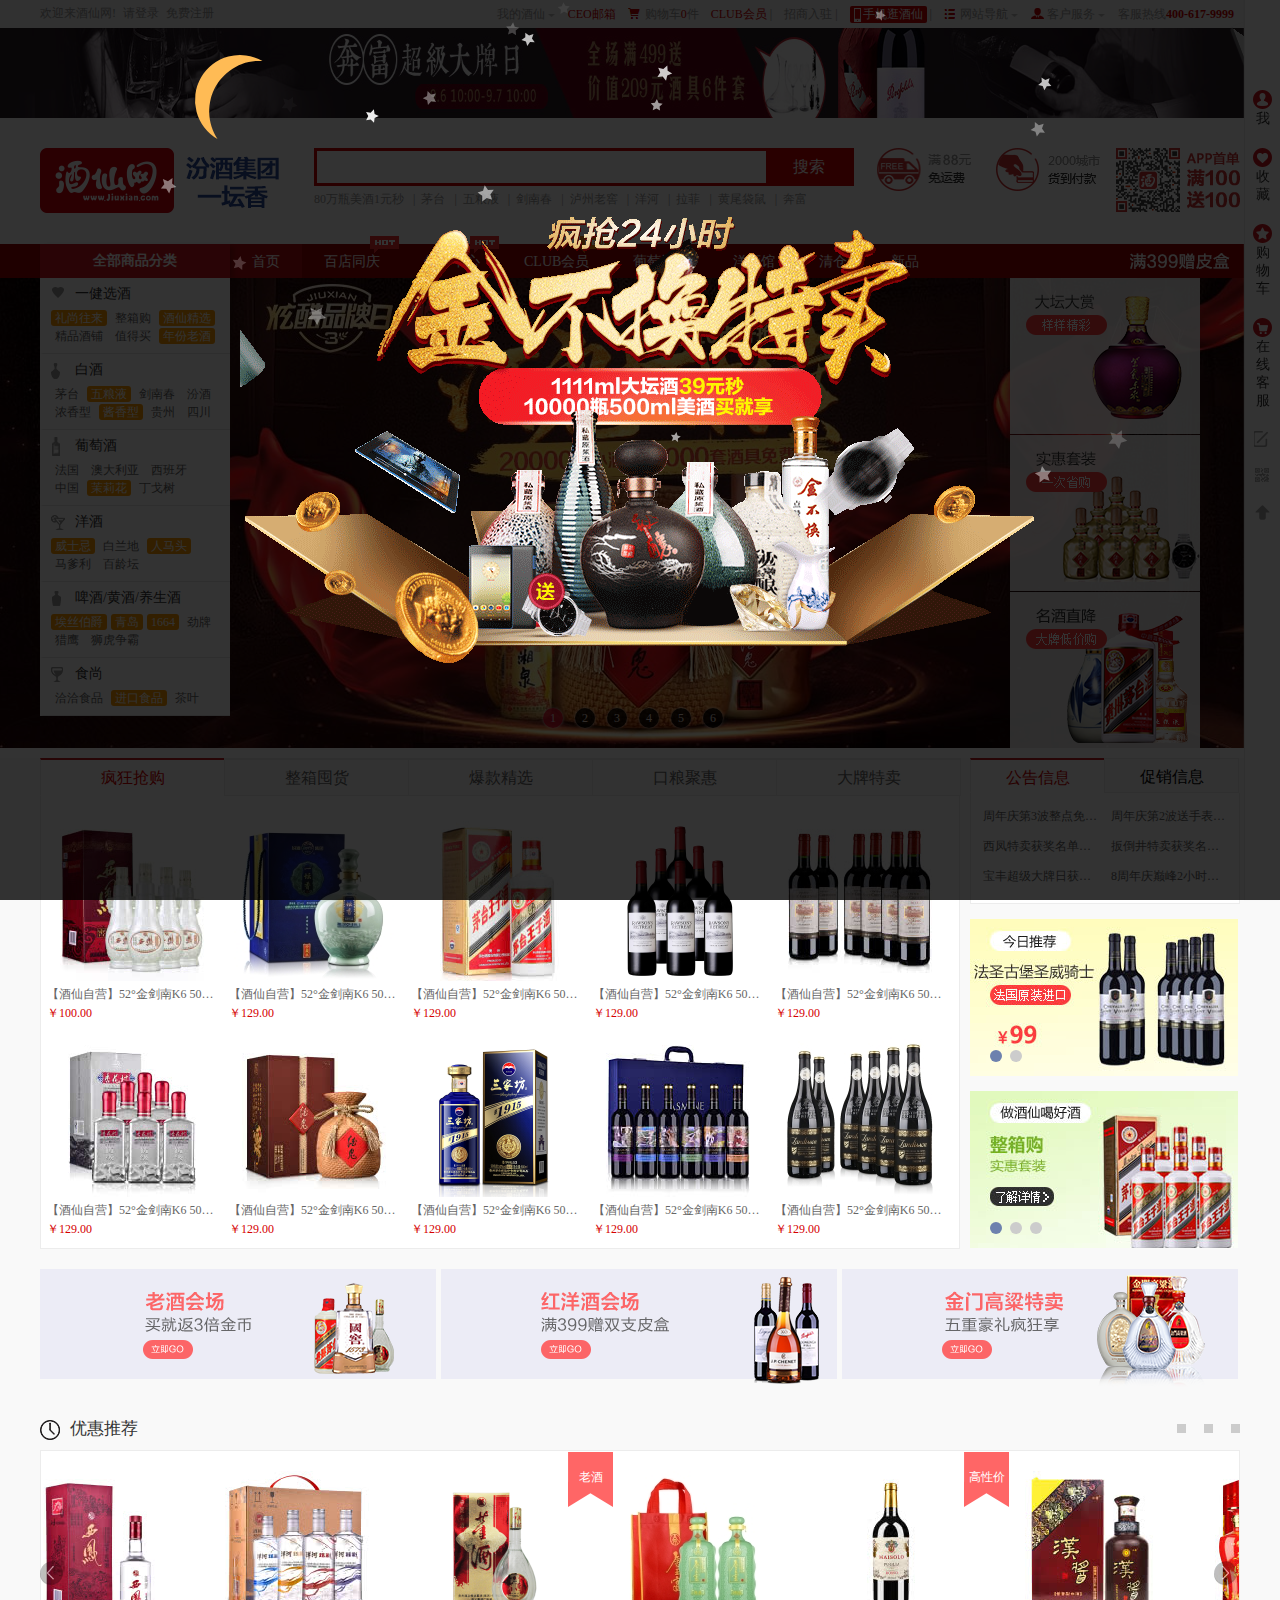
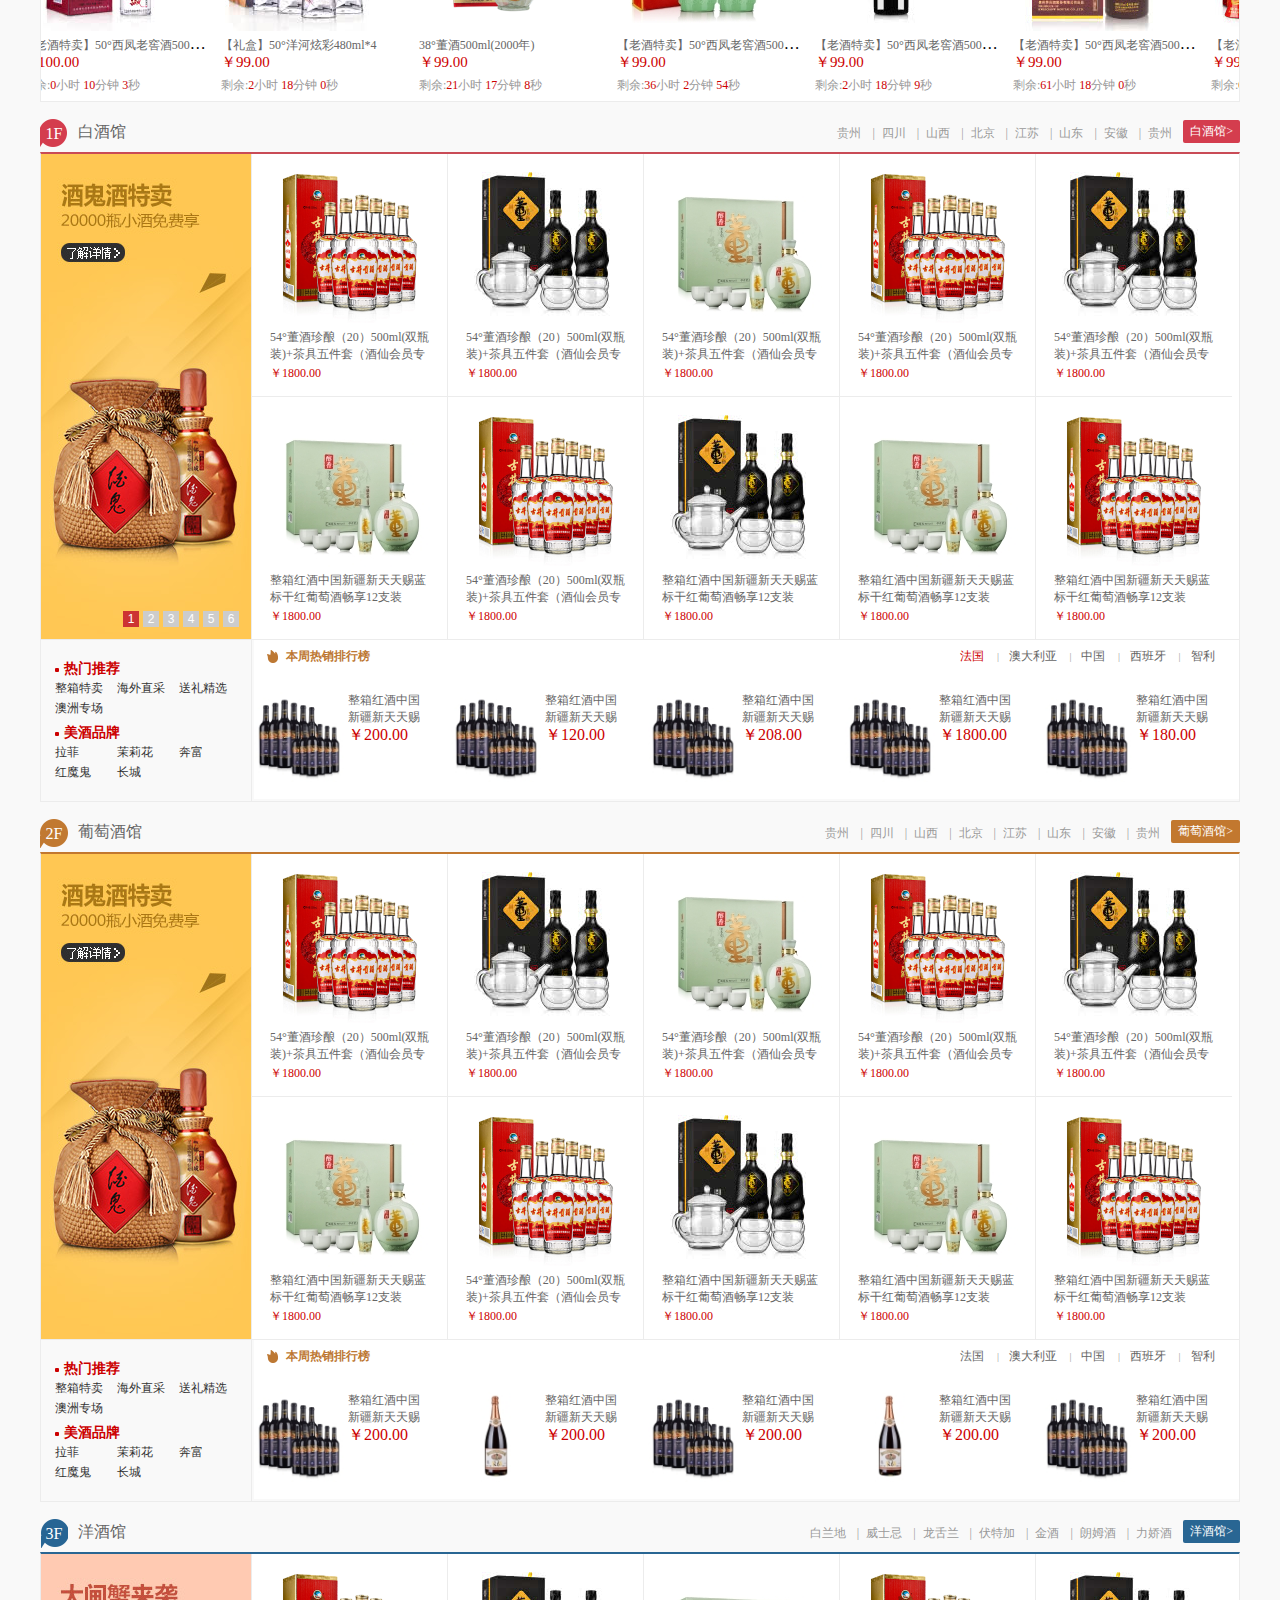
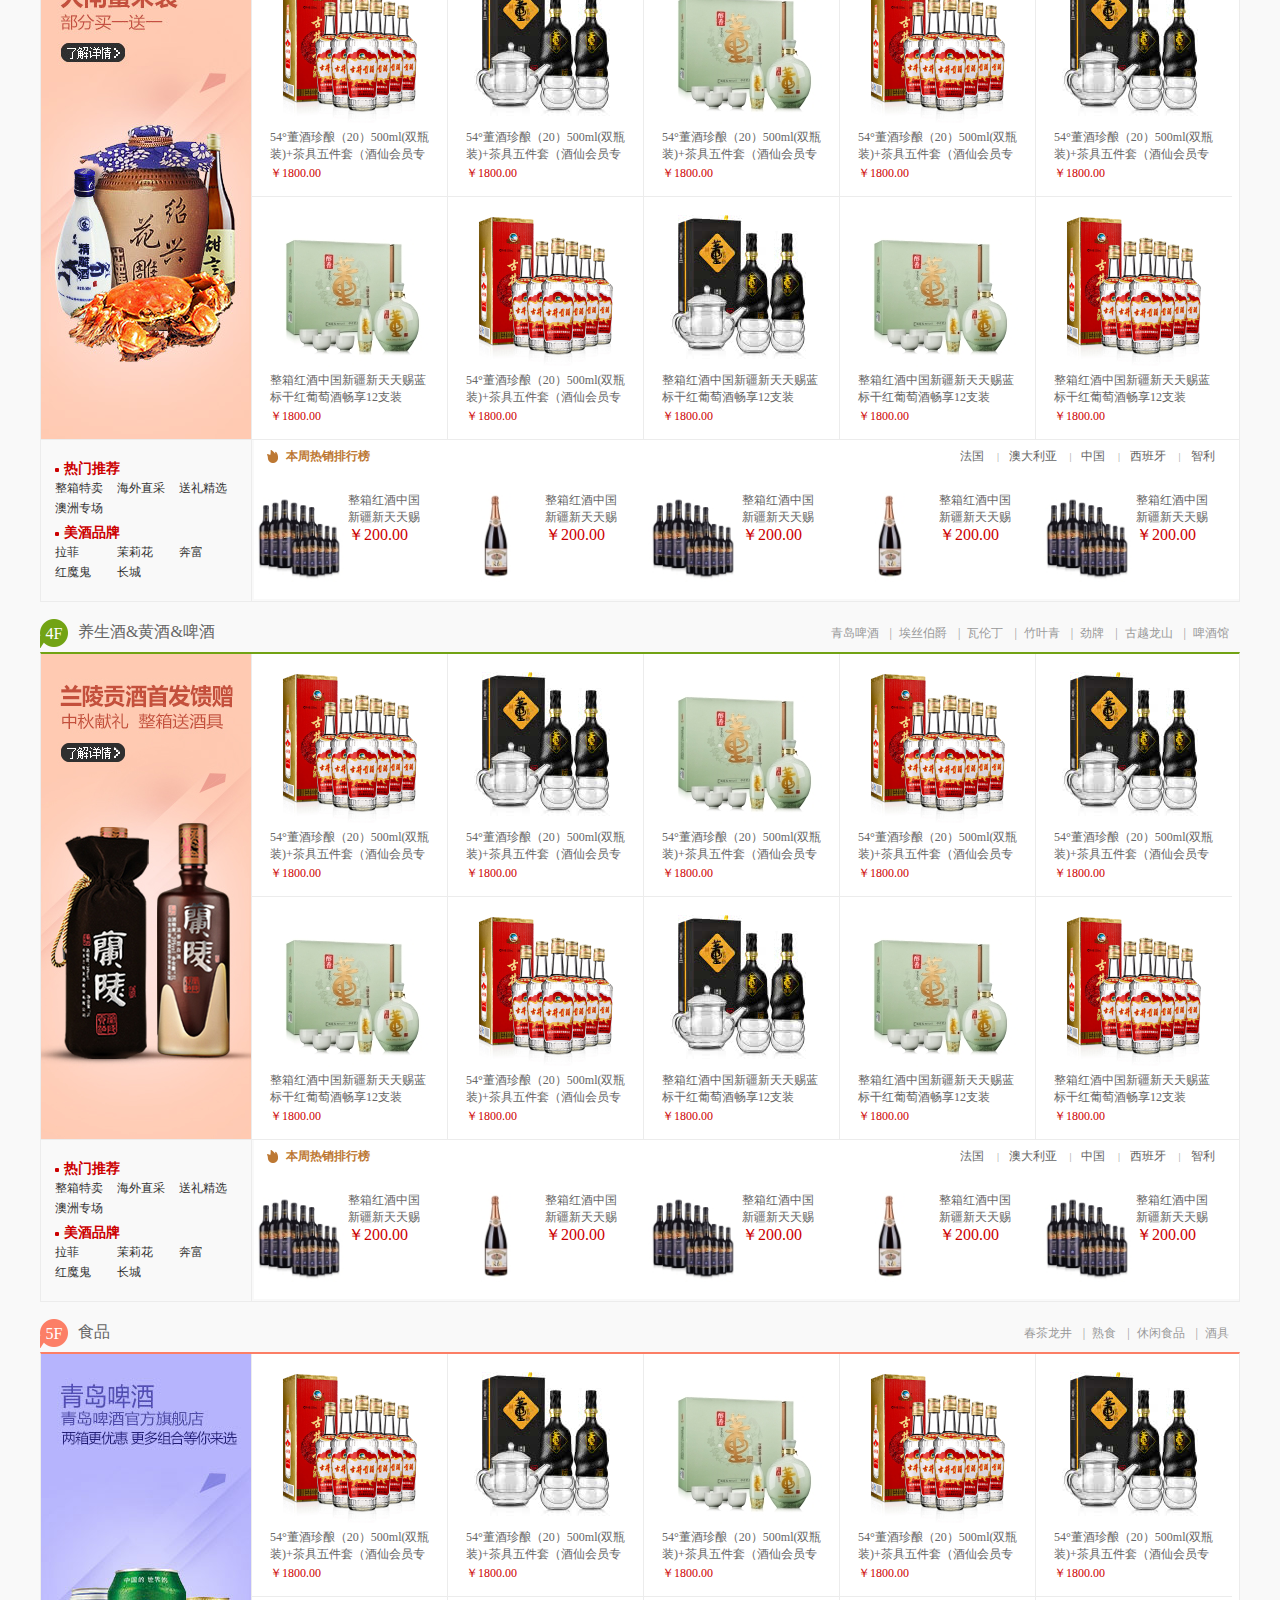
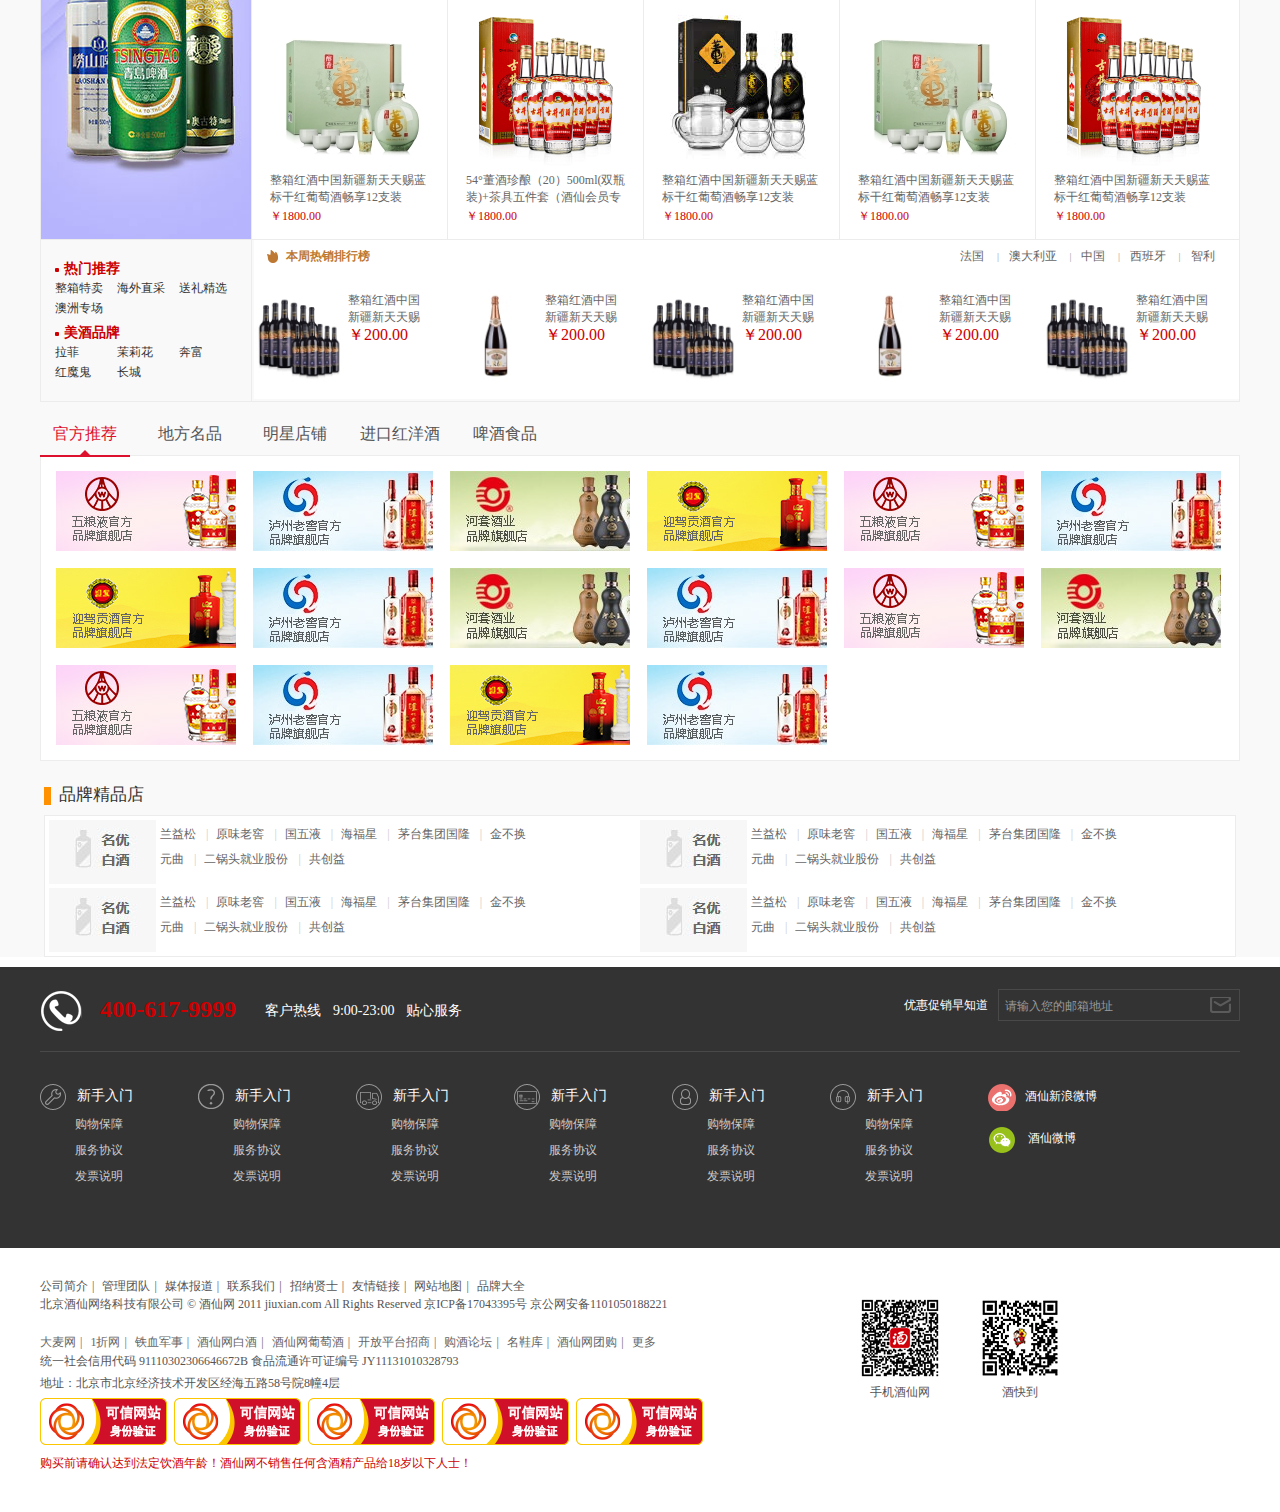
<file: index.html>
<!DOCTYPE html>
<html>
<head>
	<title>酒仙网</title>
	<meta charset="utf-8">
	<link rel="stylesheet" type="text/css" href="css/index.css">
	<link rel="stylesheet" type="text/css" href="css/hover-min.css">
	<script type="text/javascript" src="js/index.js"></script>
	<script type="text/javascript" src="js/move.js"></script>
	<script type="text/javascript" src="js/data.js"></script>
	<script type="text/javascript" src="js/imgSwitch.min.js"></script>

</head>
<body>
	<div class="header">
		<div class="header_top">
			<div class="top_wrap clearfix">
				<div class="header_top_l fl">
					<span>欢迎来酒仙网!</span>
					<a href="input.html">请登录</a>
					<a href="">免费注册</a>
				</div>
				<div class="header_top_r fr">
					<ul class="nav clearfix">
						<li class="fl">
							<a href="">我的酒仙</a>
							<div class="nav_des">
								<a href="">我的订单</a>
								<a href="">物流跟踪</a>
								<a href="">我的优惠券</a>
							</div>
						</li>
						<li class="fl">
							<a href="">CEO邮箱</a>
						</li>
						<li class="fl">
							<a href="">购物车<span>0</span>件</a>
						</li>
						<li class="fl">
							<a href="">CLUB会员</a>
						</li>
						<li class="fl">
							<a href="">招商入驻</a>
						</li>
						<li class="fl">
							<a href="">手机逛酒仙</a>
							<div class="wechat">
								<img src="images/jxPho-code.jpg">
							</div>
						</li>
						<li class="fl">
							<a href="">网站导航</a>
							<div class="nav_des">
								<div class="sub_nav">
									<span>购物</span>
									<div>
										<a href="">白酒</a>
										<a href="">葡萄酒</a>
										<a href="">洋酒</a>
										<a href="">啤酒</a>
										<a href="">保健酒</a>
										<a href="">黄酒</a>
									</div>
								</div>
								<div class="sub_nav">
									<span>活动</span>
									<div>
										<a href="">进口馆</a>
										<a href="">整箱套装</a>
										<a href="">清仓</a>
										<a href="">闪团</a>
										<a href="">精品发现</a>
										<a href="">值得买</a>
									</div>
								</div>
								<div class="sub_nav">
									<span>其它</span>
									<div>
										<a href="">会员中心</a>
										<a href="">社区</a>
										<a href="">常见问题</a>
										<a href="">礼品卡</a>
										<a href="">招商入驻</a>
									</div>
								</div>
								<div class="sub_nav">	 
									<span class="tel">咨询热线
										<span>400-617-9999</span>
									</span>
								</div>
							</div>
						</li>
						<li class="fl">
							<a href="">客户服务</a>
							<div class="nav_des">
								<a href="">常见问题</a>
								<a href="">配送说明</a>
								<a href="">售后服务</a>
							</div>
						</li>
						<li class="fl">
							<a href="">客服热线<span>400-617-9999</span></a>
						</li>
					</ul>
				</div>
			</div>
		</div>
		
		<div class="header_cen">
			<img src="images/top.jpg">
			<div>
				<span class="triangle">×</span>
			</div>
		</div>
		<div class="header_btm clearfix">
			<div class="logo fl">
				<img src="images/logo.png">
			</div>
			<div class="advertise fl">
				<img src="images/act.gif">
			</div>
			<div class="search_box fl">
				<div class="search">
					<input type="text" class="search_txt">
					<input type="button" value="搜索" class="search_btn">
					<div class="searchFinal">
						<ul>
							<!--<li class="Final_item">
								<a href="" class="clearfix">
									<span class="fl">黄金酒</span>
									<em class="fr">约<b>68</b>件商品</em>
								</a>
							</li>
							<li class="Final_item">
								<a href="" class="clearfix">
									<span class="fl">黄金酒</span>
									<em class="fr"></em>
								</a>
							</li>-->
						</ul>
						<div class="close_dot">
							<span></span>
						</div>
					</div>
				</div>
				<ul class="search_tig clearfix">
					<li class="fl">
						<a href="">80万瓶美酒1元秒</a>
					</li>
					<li class="fl">
						<a href="">茅台</a>
					</li>
					<li class="fl">
						<a href="">五粮液</a>
					</li>
					<li class="fl">
						<a href="">剑南春</a>
					</li>
					<li class="fl">
						<a href="">泸州老窖</a>
					</li>
					<li class="fl">
						<a href="">洋河</a>
					</li>
					<li class="fl">
						<a href="">拉菲</a>
					</li>
					<li class="fl">
						<a href="">黄尾袋鼠</a>
					</li>
					<li class="fl">
						<a href="">奔富</a>
					</li>
				</ul>
			</div>
			<div class="protect fr">
				<span class="translate"></span>
				<span class="pay"></span>
				<span class="first_order"></span>
			</div>
		</div>
	</div>
	<div class="content">
		<div class="nav_wrap">
			<div class="nav clearfix">
				<div class="categoryMenu fl">
					<h2>全部商品分类</h2>
					<ul class="categoryBox">
						<li class="categoryItem">
							<h3>一健选酒</h3>
							<div class="cateItem_link">
								<a href="" class="strong">礼尚往来</a>
								<a href="">整箱购</a>
								<a href="" class="strong">酒仙精选</a>
								<a href="">精品酒铺</a>
								<a href="">值得买</a>
								<a href="" class="strong">年份老酒</a>
							</div>
						</li>
						<li class="categoryItem">
							<h3>白酒</h3>
							<div class="cateItem_link">
								<a href="">茅台</a>
								<a href="" class="strong">五粮液</a>
								<a href="">剑南春</a>
								<a href="">汾酒</a>
								<a href="">浓香型</a>
								<a href="" class="strong">酱香型</a>
								<a href="">贵州</a>
								<a href="">四川</a>
							</div>
						</li>
						<li class="categoryItem">
							<h3>葡萄酒</h3>
							<div class="cateItem_link">
								<a href="">法国</a>
								<a href="">澳大利亚</a>
								<a href="">西班牙</a>
								<a href="">中国</a>
								<a href="" class="strong">茉莉花</a>
								<a href="">丁戈树</a>
							</div>
						</li>
						<li class="categoryItem">
							<h3>洋酒</h3>
							<div class="cateItem_link">
								<a href="" class="strong">威士忌</a>
								<a href="">白兰地</a>
								<a href="" class="strong">人马头</a>
								<a href="">马爹利</a>
								<a href="">百龄坛</a>
							</div>
						</li>
						<li class="categoryItem">
							<h3>啤酒/黄酒/养生酒</h3>
							<div class="cateItem_link">
								<a href="" class="strong">埃丝伯爵</a>
								<a href="" class="strong">青岛</a>
								<a href="" class="strong">1664</a>
								<a href="">劲牌</a>
								<a href="">猎鹰</a>
								<a href="">狮虎争霸</a>
							</div>
						</li>
						<li class="categoryItem">
							<h3>食尚</h3>
							<div class="cateItem_link">
								<a href="">洽洽食品</a>
								<a href="" class="strong">进口食品</a>
								<a href="">茶叶</a>
							</div>
						</li>
					</ul>
					<div class="menuBox clearfix" style="display:none">
						<div class="menu_cen fl">
							<dl class="menuItem clearfix">
								<dt class="menuItem_title fl">特色会场</dt>
								<dd class="menuItem_cen fl">
									<ol class="clearfix">
										<li class="fl">
											<a href="" class="hot">整箱购</a>
											<a href="">精品酒铺</a>
											<a href="">实惠大坛</a>
											<a href="">喜宴用酒</a>
										</li>
										<li class="fl">
											<a href="" class="hot">年份老酒</a>
											<a href="" class="hot">礼尚往来</a>
											<a href="">家乡名酒</a>
											<a href="">海外直采</a>
										</li>
									 
									</ol>
								</dd>
							</dl>
							<dl class="menuItem clearfix">
								<dt class="menuItem_title fl">精选会场</dt>
								<dd class="menuItem_cen fl">
									<ol class="clearfix">
										<li class="fl">
											<a href="" class="hot">新品尝鲜</a>
											<a href="">清仓特卖</a>
											<a href="">值得买</a>
										</li>
									</ol>
								</dd>
							</dl>
							<dl class="menuItem clearfix">
								<dt class="menuItem_title fl">企业用酒</dt>
								<dd class="menuItem_cen fl">
									<ol class="clearfix">
										<li class="fl">
											<a href="">商务用酒</a>
											<a href="">员工福利</a>
											<a href="">聚餐用酒</a>
										</li>
									</ol>
								</dd>
							</dl>
							<dl class="menuItem clearfix">
								<dt class="menuItem_title fl">红洋酒专区</dt>
								<dd class="menuItem_cen fl">
									<ol class="clearfix">
										<li class="fl">
											<a href="">洋酒疯抢</a>
											<a href="" class="hot">整箱特惠</a>
											<a href="">高分推荐</a>
											<a href="">送礼优选</a>
										</li>
									</ol>
								</dd>
							</dl>
							<dl class="menuItem clearfix">
								<dt class="menuItem_title fl">名庄推荐</dt>
								<dd class="menuItem_cen fl">
									<ol class="clearfix">
										<li class="fl">
											<a href="">名庄名窖</a>
											<a href="" class="hot">名庄特买</a>		 
										</li>
									</ol>
								</dd>
							</dl>
						</div>
						<div class="menu_ad fr">
							<img src="images/menu_ad.jpg" usemap="hot_ad">
							<map name="hot_ad">
								<area shape="rect" coords="18px 142px 110px 167px" href="#">
							</map>
						</div>
					</div>
					<div class="menuBox menuBox_next" style="display:none;">
						<div class="menu_cen">
							<dl class="menuItem clearfix item_first">
								<dt class="menuItem_title fl">品牌</dt>
								<dd class="menuItem_cen fl">
									<ul class="choose">
										<li>
											<a href=""  class="current">精选品牌<span style="display: block;"></span></a>
										</li>
										<li>
											<a href="">A<span></span></a>
										</li>
										<li>
											<a href="">B<span></span></a>
										</li>
										<li>
											<a href="">C<span></span></a>
										</li>
										<li>
											<a href="">D<span></span></a>
										</li>
										<li>
											<a href="">E<span></span></a>
										</li>
										<li>
											<a href="">F<span></span></a>	
										</li>
										<li>
											<a href="">G<span></span></a>
										</li>
										<li>
											<a href="">H<span></span></a>
										</li>
										<li>
											<a href="">I<span></span></a>
										</li>
										<li>
											<a href="">J<span></span></a>
										</li>
										<li>
											<a href="">K<span></span></a>
										</li>
										<li>
											<a href="">L<span></span></a>
										</li>
										<li>
											<a href="">M<span></span></a>
										</li>
										<li>
											<a href="">N<span></span></a>
										</li>
										<li>
											<a href="">O<span></span></a>
										</li>
										<li>
											<a href="">P<span></span></a>
										</li>
										<li>
											<a href="">Q<span></span></a>
										</li>
										<li>
											<a href="">R<span></span></a>
										</li>
										<li>
											<a href="">X<span></span></a>
										</li>
										<li>
											<a href="">T<span></span></a>
										</li>
										<li>
											<a href="">U<span></span></a>
										</li>
										<li>
											<a href="">V<span></span></a>
										</li>
										<li>
											<a href="">W<span></span></a>
										</li>
										<li>
											<a href="">X<span></span></a>
										</li>
										<li>
											<a href="">Y<span></span></a>
										</li>
										<li>
											<a href="">Z<span></span></a>
										</li>
									</ul>
									<p class="chooseItem">
										<a href="" class="hot">茅台</a>
										<a href="">白酒</a>
										<a href="">五粮液</a>
										<a href="" class="hot">剑南春</a>
										<a href="">泸州老窖</a>
										<a href="">洋河</a>
										<a href="">汾酒</a>
										<a href="">水井坊</a>
										<a href="">酒鬼酒</a>
										<a href="" class="hot">郎酒</a>
										<a href="" class="hot">牛栏山</a>
										<a href="" class="hot">西凤</a>
										<a href="">茅台</a>
										<a href="">白酒</a>
										<a href="">五粮液</a>
										<a href="">剑南春</a>
										<a href="">泸州老窖</a>
										<a href="">洋河</a>
										<a href="">汾酒</a>
										<a href="" class="hot">水井坊</a>
										<a href="">酒鬼酒</a>
										<a href="">郎酒</a>
										<a href="">牛栏山</a>
										<a href="">西凤</a>
										<a href="" class="hot">茅台</a>
										<a href="">白酒</a>
										<a href="">五粮液</a>
										<a href="">剑南春</a>
										<a href="">泸州老窖</a>
										<a href="" class="hot">洋河</a>
										<a href="" class="hot">汾酒</a>
										<a href="">水井坊</a>
										<a href="">酒鬼酒</a>
										<a href="">郎酒</a>
										<a href="">牛栏山</a>
										<a href="" class="hot">西凤</a>
									</p>
									<p class="chooseItem" style="display: none;">
									</p>
									<p class="chooseItem" style="display: none;">
										<a href="" class="hot">扳倒井</a>
										<a href="" class="hot">宝丰</a>
										<a href="">白云边</a>
									</p>
									<p class="chooseItem" style="display: none;">
										<a href="">陈坛老窖</a>
									</p>
									<p class="chooseItem" style="display: none;">
										<a href="" class="hot">董酒</a>
									</p>
									<p class="chooseItem" style="display: none;">
									</p>
									<p class="chooseItem" style="display: none;">
										<a href="" class="hot">汾酒</a>
										<a href="">汾阳王</a>
									</p>
									<p class="chooseItem" style="display: none;">
										<a href="">国窖1673</a>
										<a href="">古井贡</a>
										<a href="" class="hot">国台</a>
										<a href="">贵州五星</a>
									</p>
									<p class="chooseItem" style="display: none;">
										<a href="" class="hot">扳倒井</a>
										<a href="" class="hot">宝丰</a>
										<a href="">白云边</a>
									</p>
									<p class="chooseItem" style="display: none;">
										<a href="" class="hot">扳倒井</a>
										<a href="" class="hot">宝丰</a>
										<a href="">白云边</a>
									</p>
									<p class="chooseItem" style="display: none;">
										<a href="" class="hot">扳倒井</a>
										<a href="" class="hot">宝丰</a>
										<a href="">白云边</a>
									</p>
									<p class="chooseItem" style="display: none;">
										<a href="" class="hot">扳倒井</a>
										<a href="" class="hot">宝丰</a>
										<a href="">白云边</a>
									</p>
									<p class="chooseItem" style="display: none;">
										<a href="" class="hot">扳倒井</a>
										<a href="" class="hot">宝丰</a>
										<a href="">白云边</a>
									</p>
									<p class="chooseItem" style="display: none;">
										<a href="" class="hot">扳倒井</a>
										<a href="" class="hot">宝丰</a>
										<a href="">白云边</a>
									</p>
									<p class="chooseItem" style="display: none;">
										<a href="" class="hot">扳倒井</a>
										<a href="" class="hot">宝丰</a>
										<a href="">白云边</a>
									</p>
									<p class="chooseItem" style="display: none;">
										<a href="" class="hot">扳倒井</a>
										<a href="" class="hot">宝丰</a>
										<a href="">白云边</a>
									</p>
									<p class="chooseItem" style="display: none;">
										<a href="" class="hot">扳倒井</a>
										<a href="" class="hot">宝丰</a>
										<a href="">白云边</a>
									</p>
									<p class="chooseItem" style="display: none;">
										<a href="" class="hot">扳倒井</a>
										<a href="" class="hot">宝丰</a>
										<a href="">白云边</a>
									</p>
									<p class="chooseItem" style="display: none;">
										<a href="" class="hot">扳倒井</a>
										<a href="" class="hot">宝丰</a>
										<a href="">白云边</a>
									</p>
									<p class="chooseItem" style="display: none;">
										<a href="" class="hot">扳倒井</a>
										<a href="" class="hot">宝丰</a>
										<a href="">白云边</a>
									</p>
									<p class="chooseItem" style="display: none;">
										<a href="" class="hot">扳倒井</a>
										<a href="" class="hot">宝丰</a>
										<a href="">白云边</a>
									</p>
									<p class="chooseItem" style="display: none;">
										<a href="" class="hot">扳倒井</a>
										<a href="" class="hot">宝丰</a>
										<a href="">白云边</a>
									</p>
									<p class="chooseItem" style="display: none;">
										<a href="" class="hot">扳倒井</a>
										<a href="" class="hot">宝丰</a>
										<a href="">白云边</a>
									</p>
									<p class="chooseItem" style="display: none;">
										<a href="" class="hot">扳倒井</a>
										<a href="" class="hot">宝丰</a>
										<a href="">白云边</a>
									</p>
									<p class="chooseItem" style="display: none;">
										<a href="" class="hot">扳倒井</a>
										<a href="" class="hot">宝丰</a>
										<a href="">白云边</a>
									</p>
									<p class="chooseItem" style="display: none;">
										<a href="" class="hot">扳倒井</a>
										<a href="" class="hot">宝丰</a>
										<a href="">白云边</a>
									</p>
									<p class="chooseItem" style="display: none;">
										<a href="" class="hot">枝江</a>
									</p>
								</dd>
							</dl>
							<dl class="menuItem clearfix">
								<dt class="menuItem_title fl">香型</dt>
								<dd class="menuItem_cen fl">
									<ol class="clearfix">
										<li class="fl">
											<a href="" class="hot">浓香型</a>
											<a href="" class="hot">酱香型</a>	
											<a href="">清香型</a>
											<a href="" class="hot">馥郁香型</a>	
											<a href="">兼香型</a>
											<a href="" class="hot">特香型</a>

											<a href="" class="hot">芝麻香型</a>
											<a href="" class="hot">凤香型</a>	
											<a href="">老白干香型</a>
											<a href="" class="hot">米香型</a>	
											<a href="">懂香型</a>
											<a href="" class="hot">其他</a>		 
										</li>
									</ol>
								</dd>
							</dl>
							<dl class="menuItem clearfix">
								<dt class="menuItem_title fl">场地</dt>
								<dd class="menuItem_cen fl">
									<ol class="clearfix">
										<li class="fl">
											<a href="">名庄名窖</a>
											<a href="" class="hot">名庄特买</a>		 
										</li>
									</ol>
								</dd>
							</dl> 
							<dl class="menuItem clearfix">
								<dt class="menuItem_title fl">价位</dt>
								<dd class="menuItem_cen fl" style="height: 400px">
									<ol class="clearfix">
										<li class="fl">
											<a href="">名庄名窖</a>
											<a href="" class="hot">名庄特买</a>		 
										</li>
									</ol>
								</dd>
							</dl> 
						</div>
					</div>
					<div class="menuBox clearfix" style="display:none">
						<div class="menu_cen fl">
							<dl class="menuItem clearfix">
								<dt class="menuItem_title fl">特色会场</dt>
								<dd class="menuItem_cen fl">
									<ol class="clearfix">
										<li class="fl">
											<a href="" class="hot">整箱购</a>
											<a href="">精品酒铺</a>
											<a href="">实惠大坛</a>
											<a href="">喜宴用酒</a>
										</li>
										<li class="fl">
											<a href="" class="hot">年份老酒</a>
											<a href="" class="hot">礼尚往来</a>
											<a href="">家乡名酒</a>
											<a href="">海外直采</a>
										</li>
									 
									</ol>
								</dd>
							</dl>
							<dl class="menuItem clearfix">
								<dt class="menuItem_title fl">精选会场</dt>
								<dd class="menuItem_cen fl">
									<ol class="clearfix">
										<li class="fl">
											<a href="" class="hot">新品尝鲜</a>
											<a href="">清仓特卖</a>
											<a href="">值得买</a>
										</li>
									</ol>
								</dd>
							</dl>
							<dl class="menuItem clearfix">
								<dt class="menuItem_title fl">企业用酒</dt>
								<dd class="menuItem_cen fl">
									<ol class="clearfix">
										<li class="fl">
											<a href="">商务用酒</a>
											<a href="">员工福利</a>
											<a href="">聚餐用酒</a>
										</li>
									</ol>
								</dd>
							</dl>
							<dl class="menuItem clearfix">
								<dt class="menuItem_title fl">红洋酒专区</dt>
								<dd class="menuItem_cen fl">
									<ol class="clearfix">
										<li class="fl">
											<a href="">洋酒疯抢</a>
											<a href="" class="hot">整箱特惠</a>
											<a href="">高分推荐</a>
											<a href="">送礼优选</a>
										</li>
									</ol>
								</dd>
							</dl>
							<dl class="menuItem clearfix">
								<dt class="menuItem_title fl">名庄推荐</dt>
								<dd class="menuItem_cen fl">
									<ol class="clearfix" style="height: 400px">
										<li class="fl">
											<a href="">名庄名窖</a>
											<a href="" class="hot">名庄特买</a>		 
										</li>
									</ol>
								</dd>
							</dl>
						</div>
						<div class="menu_ad fr">
							<img src="images/menu_ad.jpg" usemap="hot_ad">
							<map name="hot_ad">
								<area shape="rect" coords="18px 142px 110px 167px" href="#">
							</map>
						</div>
					</div>
					<div class="menuBox menuBox_next" style="display:none;">
						<div class="menu_cen">
							<dl class="menuItem clearfix">
								<dt class="menuItem_title fl">香型</dt>
								<dd class="menuItem_cen fl">
									<ol class="clearfix">
										<li class="fl">
											<a href="" class="hot">浓香型</a>
											<a href="" class="hot">酱香型</a>	
											<a href="">清香型</a>
											<a href="" class="hot">馥郁香型</a>	
											<a href="">兼香型</a>
											<a href="" class="hot">特香型</a>

											<a href="" class="hot">芝麻香型</a>
											<a href="" class="hot">凤香型</a>	
											<a href="">老白干香型</a>
											<a href="" class="hot">米香型</a>	
											<a href="">懂香型</a>
											<a href="" class="hot">其他</a>		 
										</li>
									</ol>
								</dd>
							</dl>
							<dl class="menuItem clearfix">
								<dt class="menuItem_title fl">场地</dt>
								<dd class="menuItem_cen fl">
									<ol class="clearfix">
										<li class="fl">
											<a href="">名庄名窖</a>
											<a href="" class="hot">名庄特买</a>		 
										</li>
									</ol>
								</dd>
							</dl> 
							<dl class="menuItem clearfix">
								<dt class="menuItem_title fl">价位</dt>
								<dd class="menuItem_cen fl" style="height: 400px">
									<ol class="clearfix">
										<li class="fl">
											<a href="">名庄名窖</a>
											<a href="" class="hot">名庄特买</a>		 
										</li>
									</ol>
								</dd>
							</dl> 
						</div>
					</div>
					<div class="menuBox menuBox_next" style="display:none;">
						<div class="menu_cen">
							<dl class="menuItem clearfix">
								<dt class="menuItem_title fl">香型</dt>
								<dd class="menuItem_cen fl">
									<ol class="clearfix">
										<li class="fl">
											<a href="" class="hot">浓香型</a>
											<a href="" class="hot">酱香型</a>	
											<a href="">清香型</a>
											<a href="" class="hot">馥郁香型</a>	
											<a href="">兼香型</a>
											<a href="" class="hot">特香型</a>

											<a href="" class="hot">芝麻香型</a>
											<a href="" class="hot">凤香型</a>	
											<a href="">老白干香型</a>
											<a href="" class="hot">米香型</a>	
											<a href="">懂香型</a>
											<a href="" class="hot">其他</a>		 
										</li>
									</ol>
								</dd>
							</dl>
							<dl class="menuItem clearfix">
								<dt class="menuItem_title fl">场地</dt>
								<dd class="menuItem_cen fl">
									<ol class="clearfix">
										<li class="fl">
											<a href="">名庄名窖</a>
											<a href="" class="hot">名庄特买</a>		 
										</li>
									</ol>
								</dd>
							</dl> 
							<dl class="menuItem clearfix">
								<dt class="menuItem_title fl">价位</dt>
								<dd class="menuItem_cen fl" style="height: 400px">
									<ol class="clearfix">
										<li class="fl">
											<a href="">名庄名窖</a>
											<a href="" class="hot">名庄特买</a>		 
										</li>
									</ol>
								</dd>
							</dl> 
						</div>
					</div>
					<div class="menuBox menuBox_next" style="display:none;">
						<div class="menu_cen">
							<dl class="menuItem clearfix">
								<dt class="menuItem_title fl">香型</dt>
								<dd class="menuItem_cen fl">
									<ol class="clearfix">
										<li class="fl">
											<a href="" class="hot">浓香型</a>
											<a href="" class="hot">酱香型</a>	
											<a href="">清香型</a>
											<a href="" class="hot">馥郁香型</a>	
											<a href="">兼香型</a>
											<a href="" class="hot">特香型</a>

											<a href="" class="hot">芝麻香型</a>
											<a href="" class="hot">凤香型</a>	
											<a href="">老白干香型</a>
											<a href="" class="hot">米香型</a>	
											<a href="">懂香型</a>
											<a href="" class="hot">其他</a>		 
										</li>
									</ol>
								</dd>
							</dl>
							<dl class="menuItem clearfix">
								<dt class="menuItem_title fl">场地</dt>
								<dd class="menuItem_cen fl">
									<ol class="clearfix">
										<li class="fl">
											<a href="">名庄名窖</a>
											<a href="" class="hot">名庄特买</a>		 
										</li>
									</ol>
								</dd>
							</dl> 
							<dl class="menuItem clearfix">
								<dt class="menuItem_title fl">价位</dt>
								<dd class="menuItem_cen fl" style="height: 400px">
									<ol class="clearfix">
										<li class="fl">
											<a href="">名庄名窖</a>
											<a href="" class="hot">名庄特买</a>		 
										</li>
									</ol>
								</dd>
							</dl> 
						</div>
					</div>
				</div>
				<ul class="navList fl clearfix">
					<li class="fl active">
						<a href="">首页</a>
					</li>
					<li class="fl">
						<a href="">百店同庆</a>
					</li>
					<li class="fl">
						<a href="">领券中心</a>
					</li>
					<li class="fl">
						<a href="">CLUB会员</a>
					</li>
					<li class="fl">
						<a href="">葡萄酒馆</a>
					</li>
					<li class="fl">
						<a href="">洋酒馆</a>
					</li>
					<li class="fl">
						<a href="">清仓</a>
					</li>
					<li class="fl">
						<a href="">新品</a>
					</li>
				</ul>
				<div class="promotion fr">
					<img src="images/promote.gif">
				</div>
			</div>
		</div>
		<div class="banner">
			<ul class="banner_box clearfix">
				<li class="bannerItem" style="opacity: 1">
					<a href="">
						<img src="images/pic_7.jpg">
					</a>
				</li>
				<li class="bannerItem">
					<a href="">
						<img src="images/pic_2.jpg">
					</a>
				</li>
				<li class="bannerItem">
					<a href="">
						<img src="images/pic_3.jpg">
					</a>
				</li>
				<li class="bannerItem">
					<a href="">
						<img src="images/pic_4.jpg">
					</a>
				</li>
				<li class="bannerItem">
					<a href="">
						<img src="images/pic_5.jpg">
					</a>
				</li>
				<li class="bannerItem">
					<a href="">
						<img src="images/pic_6.jpg">
					</a>
				</li>
			</ul>
			<ol class="dot">
				<li class="active">1</li>
				<li>2</li>
				<li>3</li>
				<li>4</li>
				<li>5</li>
				<li>6</li>
			</ol>
			<div class="banner_show">
				<ul>
					<li class="show_item">
						<span class="shade" style="display: none;"></span>
						<a href="">
							<img src="images/banner_show1.png">
						</a>
					</li>
					<li class="show_item">
						<span class="shade" style="display: none;"></span>
						<a href="">
							<img src="images/banner_show2.png">
						</a>
					</li>
					<li class="show_item">
						<span class="shade" style="display: none;"></span>
						<a href="">
							<img src="images/banner_show3.png">
						</a>
					</li>
				</ul>
			</div>
		</div>
		<div class="mainWrap">
			<div class="mainBox">
				<div class="shopping clearfix">
					<div class="shopLeft fl">
						<!--选项卡-->
						<ul class="select clearfix">
							<li class="active" attr="item0">疯狂抢购</li>
							<li attr="item1">整箱囤货</li>
							<li sttr="item2">爆款精选</li>
							<li str="item3">口粮聚惠</li>
							<li str="item4">大牌特卖</li>
						</ul>
						<div class="selectBox">
							 <!--数据读取-->
						</div>
					</div>
					<div class="shopRight fr">
						<div class="new">
							<ul class="new_title clearfix">
								<li class="active">公告信息</li>
								<li>促销信息</li>
							</ul>
							<div class="new_list">
								<div class="list_box" style="display: block;">
									<a href="" title="周年庆第3波整点免单中奖名单公布">周年庆第3波整点免单中奖名单公布</a>
									<a href="" title="周年庆第2波送手表中奖名单">周年庆第2波送手表中奖名单</a>
									<a href="" title="西凤特卖获奖名单公布">西凤特卖获奖名单公布</a>
									<a href="" title="扳倒井特卖获奖名单公布">扳倒井特卖获奖名单公布</a>
									<a href="" title="宝丰超级大牌日获奖名单公布">宝丰超级大牌日获奖名单公布</a>
									<a href="" title="8周年庆巅峰2小时满1688送手表名单公布">8周年庆巅峰2小时满1688送手表名单公布</a>
								</div>
								<div class="list_box" style="display: none;">
									<a href="" title="80万瓶酒1元秒，超级加价购">80万瓶酒1元秒，超级加价购</a>
									<a href="" title="整箱囤货">整箱囤货</a>
									<a href="" title="CLUB专享特惠">CLUB专享特惠</a>
									<a href="" title="酒仙精选">酒仙精选</a>
									<a href="" title="婚庆喜酒">婚庆喜酒</a>
									<a href="" title="红洋酒第4波，满299赠酒具">红洋酒第4波，满299赠酒具</a>
								</div>
							</div>
						</div>
						<div class="bannerTop">
							<ul class="clearfix">
								<li class="fl">
									<a href="">
										<img src="images/subBan_01.jpg">
									</a>
								</li>
								<li class="fl">
									<a href="">
										<img src="images/subBan_02.jpg">
									</a>
								</li>
								<li class="fl">
									<a href="">
										<img src="images/subBan_01.jpg">
									</a>
								</li>
							</ul>
							<ol class="dot clearfix">
								<li class="active"></li>
								<li></li>
							</ol>
						</div>
						<div class="bannerBottom">
							<ul class="clearfix">
								<li class="fl">
									<a href="">
										<img src="images/subBan_03.jpg">
									</a>
								</li>
								<li class="fl">
									<a href="">
										<img src="images/subBan_04.jpg">
									</a>
								</li>
								<li class="fl">
									<a href="">
										<img src="images/subBan_05.jpg">
									</a>
								</li>
								<li class="fl">
									<a href="">
										<img src="images/subBan_03.jpg">
									</a>
								</li>
							</ul>
							<ol class="dot clearfix">
								<li class="active"></li>
								<li></li>
								<li></li>
							</ol>
						</div>
					</div>
				</div>
				<ul class="place clearfix">
					<li class="item hvr-float-shadow">
						<a href="">
							<img src="images/recom1.png">
						</a>
					</li>
					<li class="item hvr-float-shadow">
						<a href="">
							<img src="images/recom2.png">
						</a>
					</li>
					<li class="item hvr-float-shadow">
						<a href="">
							<img src="images/recom3.png">
						</a>
					</li>
				</ul>
				<div class="recommend">
					<div class="recommend_top clearfix">
						<h3 class="title fl">优惠推荐</h3>
						<ol class="fr">
							<li></li>
							<li></li>
							<li></li>
						</ol> 
					</div>
					<div class="recommend_box">
						<ul class="product clearfix">
							<li>
								<a href="" title="【老酒特卖】50°西凤老窖酒500ml(2012年-2013年）"">
									<img src="images/show_01.jpg">
								</a>
								<p class="msg">
									<a href="" title="【老酒特卖】50°西凤老窖酒500ml(2012年-2013年）">【老酒特卖】50°西凤老窖酒500ml(2012年-2013年）</a>
								</p>
								<div class="price">
									<strong>￥100.00</strong>
								</div>
								<div class="dateLine">
									剩余:<i class="hour">0</i>小时
									<i class="minute">10</i>分钟
									<i class="second">3</i>秒
								</div>
							</li>
							<li>
								<a href="" title="【礼盒】50°洋河炫彩480ml*4">
									<img src="images/show_02.jpg">
								</a>
								<p class="msg">
									<a href="" title="【礼盒】50°洋河炫彩480ml*4">【礼盒】50°洋河炫彩480ml*4</a>
								</p>
								<div class="price">
									<strong>￥99.00</strong>
								</div>
								<div class="dateLine">
									剩余:<i class="hour">2</i>小时
									<i class="minute">18</i>分钟
									<i class="second">0</i>秒
								</div>
							</li>
							<li>
								<a href="" title="38°董酒500ml(2000年)">
									<img src="images/show_03.jpg">
								</a>
								<p class="msg">
									<a href="" title="38°董酒500ml(2000年)">38°董酒500ml(2000年)</a>
								</p>
								<div class="price">
									<strong>￥99.00</strong>
								</div>
								<div class="dateLine">
									剩余:<i class="hour">21</i>小时
									<i class="minute">17</i>分钟
									<i class="second">8</i>秒
								</div>
								<span class="label">老酒</span>
							</li>
							<li>
								<a href="" title="【老酒特卖】50°西凤老窖酒500ml(2012年-2013年)">
									<img src="images/show_04.jpg">
								</a>
								<p class="msg">
									<a href="" title="【老酒特卖】50°西凤老窖酒500ml(2012年-2013年)">【老酒特卖】50°西凤老窖酒500ml(2012年-2013年)</a>
								</p>
								<div class="price">
									<strong>￥99.00</strong>
								</div>
								<div class="dateLine">
									剩余:<i class="hour">36</i>小时
									<i class="minute">2</i>分钟
									<i class="second">54</i>秒
								</div>
							</li>
							<li>
								<a href="" title="【老酒特卖】50°西凤老窖酒500ml(2012年-2013年)">
									<img src="images/show_05.jpg">
								</a>
								<p class="msg">
									<a href="" title="【老酒特卖】50°西凤老窖酒500ml(2012年-2013年)">【老酒特卖】50°西凤老窖酒500ml(2012年-2013年）</a>
								</p>
								<div class="price">
									<strong>￥99.00</strong>
								</div>
								<div class="dateLine">
									剩余:<i class="hour">2</i>小时
									<i class="minute">18</i>分钟
									<i class="second">9</i>秒
								</div>
								<span class="label">高性价</span>
							</li>
							<li>
								<a href="" title="【老酒特卖】50°西凤老窖酒500ml(2012年-2013年)">
									<img src="images/show_06.jpg">
								</a>
								<p class="msg">
									<a href="" title="【老酒特卖】50°西凤老窖酒500ml(2012年-2013年）">【老酒特卖】50°西凤老窖酒500ml(2012年-2013年）</a>
								</p>
								<div class="price">
									<strong>￥99.00</strong>
								</div>
								<div class="dateLine">
									剩余:<i class="hour">61</i>小时
									<i class="minute">18</i>分钟
									<i class="second">0</i>秒
								</div>
							</li>
							<li>
								<a href="" title="【老酒特卖】50°西凤老窖酒500ml(2012年-2013年）"">
									<img src="images/show_07.jpg">
								</a>
								<p class="msg">
									<a href="" title="【老酒特卖】50°西凤老窖酒500ml(2012年-2013年）">【老酒特卖】50°西凤老窖酒500ml(2012年-2013年）</a>
								</p>
								<div class="price">
									<strong>￥99.00</strong>
								</div>
								<div class="dateLine">
									剩余:<i class="hour">0</i>小时
									<i class="minute">10</i>分钟
									<i class="second">3</i>秒
								</div>
							</li>
							<li>
								<a href="" title="【礼盒】50°洋河炫彩480ml*4">
									<img src="images/show_08.jpg">
								</a>
								<p class="msg">
									<a href="" title="【礼盒】50°洋河炫彩480ml*4">【礼盒】50°洋河炫彩480ml*4</a>
								</p>
								<div class="price">
									<strong>￥99.00</strong>
								</div>
								<div class="dateLine">
									剩余:<i class="hour">2</i>小时
									<i class="minute">18</i>分钟
									<i class="second">0</i>秒
								</div>
							</li>
							<li>
								<a href="" title="38°董酒500ml(2000年)">
									<img src="images/show_09.jpg">
								</a>
								<p class="msg">
									<a href="" title="38°董酒500ml(2000年)">38°董酒500ml(2000年)</a>
								</p>
								<div class="price">
									<strong>￥99.00</strong>
								</div>
								<div class="dateLine">
									剩余:<i class="hour">21</i>小时
									<i class="minute">17</i>分钟
									<i class="second">8</i>秒
								</div>
								<span class="label">老酒</span>
							</li>
							<li>
								<a href="" title="【老酒特卖】50°西凤老窖酒500ml(2012年-2013年)">
									<img src="images/show_10.jpg">
								</a>
								<p class="msg">
									<a href="" title="【老酒特卖】50°西凤老窖酒500ml(2012年-2013年)">【老酒特卖】50°西凤老窖酒500ml(2012年-2013年)</a>
								</p>
								<div class="price">
									<strong>￥99.00</strong>
								</div>
								<div class="dateLine">
									剩余:<i class="hour">36</i>小时
									<i class="minute">2</i>分钟
									<i class="second">54</i>秒
								</div>
							</li>
							<li>
								<a href="" title="【老酒特卖】50°西凤老窖酒500ml(2012年-2013年)">
									<img src="images/show_11.jpg">
								</a>
								<p class="msg">
									<a href="" title="【老酒特卖】50°西凤老窖酒500ml(2012年-2013年)">【老酒特卖】50°西凤老窖酒500ml(2012年-2013年）</a>
								</p>
								<div class="price">
									<strong>￥99.00</strong>
								</div>
								<div class="dateLine">
									剩余:<i class="hour">2</i>小时
									<i class="minute">18</i>分钟
									<i class="second">9</i>秒
								</div>
								<span class="label">高性价</span>
							</li>
							<li>
								<a href="" title="【老酒特卖】50°西凤老窖酒500ml(2012年-2013年)">
									<img src="images/show_12.jpg">
								</a>
								<p class="msg">
									<a href="" title="【老酒特卖】50°西凤老窖酒500ml(2012年-2013年）">【老酒特卖】50°西凤老窖酒500ml(2012年-2013年）</a>
								</p>
								<div class="price">
									<strong>￥1000.00</strong>
								</div>
								<div class="dateLine">
									剩余:<i class="hour">61</i>小时
									<i class="minute">18</i>分钟
									<i class="second">0</i>秒
								</div>
							</li>
						</ul>
					</div>
					<span class="prev"></span>
					<span class="next"></span>
				</div>
				<div class="floorFirst floor">
					<div class="floor_top clearfix">
						<div class="frTop_r fl">
							<h3>白酒馆</h3>
						</div>
						<div class="frTop_l fr clearfix">
							<ul class="clearfix fl">
								<li>
									<a href="">贵州</a>
								</li>
								<li>
									<a href="">四川</a>
								</li>
								<li>
									<a href="">山西</a>
								</li>
								<li>
									<a href="">北京</a>
								</li>
								<li>
									<a href="">江苏</a>
								</li>
								<li>
									<a href="">山东</a>
								</li>
								<li>
									<a href="">安徽</a>
								</li>
								<li>
									<a href="">贵州</a>
								</li>
							</ul>
							<a href="" class="fr a_link">白酒馆></a>
						</div>
					</div>
					<div class="floor_box">
						<div class="floor_center clearfix">
							<div class="frCen_l fl">
								<div class="sub_banner" id="imgContainer">
									<img src="images/floor1_01.jpg">
									<img src="images/floor1_02.jpg">
									<img src="images/floor1_03.jpg">
									<img src="images/floor1_04.jpg">
									<img src="images/floor1_05.jpg">
									<img src="images/floor1_06.jpg">
								</div>
							</div>
							<ul class="frCen_r fr">

							</ul>
						</div>
						<div class="floor_bottom clearfix">
							<div class="frBtm_l fl">
								<ul>
									<li class="item">
										<h3>热门推荐</h3>
										<p>
											<a href="">整箱特卖</a>
											<a href="">海外直采</a>
											<a href="">送礼精选</a>
											<a href="">澳洲专场</a>
										</p>
									</li>
									<li class="item">
										<h3>美酒品牌</h3>
										<p>
											<a href="">拉菲</a>
											<a href="">茉莉花</a>
											<a href="">奔富</a>
											<a href="">红魔鬼</a>
											<a href="">长城</a>
										</p>
									</li>
								</ul>
							</div>
							<div class="frBtm_r fr">
								<div class="rank_title clearfix">
									<h4 class="fl">本周热销排行榜</h4>
									<ul class="fr clearfix">
										<li class="fl">
											<a href="" country="Frence" style="color: #cd0100;">法国</a>
										</li>
										<li class="fl">
											<a href="" country="Australian">澳大利亚</a>
										</li>
										<li class="fl">
											<a href="" country="China">中国</a>
										</li>
										<li class="fl">
											<a href="" country=Spain>西班牙</a>
										</li>
										<li class="fl">
											<a href="" country="Chile">智利</a>
										</li>
									</ul>
								</div>
								<div class="rank_show">
									<ul class="rank_box">
									</ul>
								</div>
							</div>
						</div>
					</div>
				</div>
				<div class="floorSecond floor">
					<div class="floor_top clearfix">
						<div class="frTop_r fl">
							<h3>葡萄酒馆</h3>
						</div>
						<div class="frTop_l fr clearfix">
							<ul class="clearfix fl">
								<li>
									<a href="">贵州</a>
								</li>
								<li>
									<a href="">四川</a>
								</li>
								<li>
									<a href="">山西</a>
								</li>
								<li>
									<a href="">北京</a>
								</li>
								<li>
									<a href="">江苏</a>
								</li>
								<li>
									<a href="">山东</a>
								</li>
								<li>
									<a href="">安徽</a>
								</li>
								<li>
									<a href="">贵州</a>
								</li>
							</ul>
							<a href="" class="fr a_link">葡萄酒馆></a>
						</div>
					</div>
					<div class="floor_box">
						<div class="floor_center clearfix">
							<div class="frCen_l fl">
								<ul>
									<li>
										<a href="">
											<img src="images/floor1_01.jpg">
										</a>
									</li>
									<li>
										<a href="">
											<img src="images/floor1_02.jpg">
										</a>
									</li>
									<li>
										<a href="">
											<img src="images/floor1_03.jpg">
										</a>
									</li>
									<li>
										<a href="">
											<img src="images/floor1_04.jpg">
										</a>
									</li>
								</ul>
							</div>
							<ul class="frCen_r fr">

							</ul>
						</div>
						<div class="floor_bottom clearfix">
							<div class="frBtm_l fl">
								<ul>
									<li class="item">
										<h3>热门推荐</h3>
										<p>
											<a href="">整箱特卖</a>
											<a href="">海外直采</a>
											<a href="">送礼精选</a>
											<a href="">澳洲专场</a>
										</p>
									</li>
									<li class="item">
										<h3>美酒品牌</h3>
										<p>
											<a href="">拉菲</a>
											<a href="">茉莉花</a>
											<a href="">奔富</a>
											<a href="">红魔鬼</a>
											<a href="">长城</a>
										</p>
									</li>
								</ul>
							</div>
							<div class="frBtm_r fr">
								<div class="rank_title clearfix">
									<h4 class="fl">本周热销排行榜</h4>
									<ul class="fr clearfix">
										<li class="fl">
											<a href="">法国</a>
										</li>
										<li class="fl">
											<a href="">澳大利亚</a>
										</li>
										<li class="fl">
											<a href="">中国</a>
										</li>
										<li class="fl">
											<a href="">西班牙</a>
										</li>
										<li class="fl">
											<a href="">智利</a>
										</li>
									</ul>
								</div>
								<div class="rank_show">
									<ul class="rank_box">
										<li class="item clearfix">
											<a href="" class="fl">
												<img src="images/rank_01.jpg">
											</a>
											<div class="fr">
												<p class="msg">
													<a href="">整箱红酒中国新疆新天天赐蓝标干红葡萄酒畅享12支装
													</a>
												</p>
												<div class="price">
													<strong>￥200.00</strong>
												</div>
												
											</div>
										</li>
										<li class="item clearfix">
											<a href="" class="fl">
												<img src="images/rank_02.jpg">
											</a>
											<div class="fr">
												<p class="msg">
													<a href="">整箱红酒中国新疆新天天赐蓝标干红葡萄酒畅享12支装
													</a>
												</p>
												<div class="price">
													<strong>￥200.00</strong>
												</div>
												
											</div>
										</li>
										<li class="item clearfix">
											<a href="" class="fl">
												<img src="images/rank_01.jpg">
											</a>
											<div class="fr">
												<p class="msg">
													<a href="">整箱红酒中国新疆新天天赐蓝标干红葡萄酒畅享12支装
													</a>
												</p>
												<div class="price">
													<strong>￥200.00</strong>
												</div>
												
											</div>
										</li>
										<li class="item clearfix">
											<a href="" class="fl">
												<img src="images/rank_02.jpg">
											</a>
											<div class="fr">
												<p class="msg">
													<a href="">整箱红酒中国新疆新天天赐蓝标干红葡萄酒畅享12支装
													</a>
												</p>
												<div class="price">
													<strong>￥200.00</strong>
												</div>
												
											</div>
										</li>
										<li class="item clearfix">
											<a href="" class="fl">
												<img src="images/rank_01.jpg">
											</a>
											<div class="fr">
												<p class="msg">
													<a href="">整箱红酒中国新疆新天天赐蓝标干红葡萄酒畅享12支装
													</a>
												</p>
												<div class="price">
													<strong>￥200.00</strong>
												</div>
												
											</div>
										</li>
									</ul>
								</div>
							</div>
						</div>
					</div>
				</div>
				<div class="floorThird floor">
					<div class="floor_top clearfix">
						<div class="frTop_r fl">
							<h3>洋酒馆</h3>
						</div>
						<div class="frTop_l fr clearfix">
							<ul class="clearfix fl">
								<li>
									<a href="">白兰地</a>
								</li>
								<li>
									<a href="">威士忌</a>
								</li>
								<li>
									<a href="">龙舌兰</a>
								</li>
								<li>
									<a href="">伏特加</a>
								</li>
								<li>
									<a href="">金酒</a>
								</li>
								<li>
									<a href="">朗姆酒</a>
								</li>
								<li>
									<a href="">力娇酒</a>
								</li>
							</ul>
							<a href="" class="fr a_link">洋酒馆></a>
						</div>
					</div>
					<div class="floor_box">
						<div class="floor_center clearfix">
							<div class="frCen_l fl">
								<div class="sub_banner" id="imgContaine1">
									<img src="images/floor1_06.jpg">
									<img src="images/floor1_02.jpg">
									<img src="images/floor1_03.jpg">
									<img src="images/floor1_04.jpg">
								</div>
							</div>
							<ul class="frCen_r fr">

							</ul>
						</div>
						<div class="floor_bottom clearfix">
							<div class="frBtm_l fl">
								<ul>
									<li class="item">
										<h3>热门推荐</h3>
										<p>
											<a href="">整箱特卖</a>
											<a href="">海外直采</a>
											<a href="">送礼精选</a>
											<a href="">澳洲专场</a>
										</p>
									</li>
									<li class="item">
										<h3>美酒品牌</h3>
										<p>
											<a href="">拉菲</a>
											<a href="">茉莉花</a>
											<a href="">奔富</a>
											<a href="">红魔鬼</a>
											<a href="">长城</a>
										</p>
									</li>
								</ul>
							</div>
							<div class="frBtm_r fr">
								<div class="rank_title clearfix">
									<h4 class="fl">本周热销排行榜</h4>
									<ul class="fr clearfix">
										<li class="fl">
											<a href="">法国</a>
										</li>
										<li class="fl">
											<a href="">澳大利亚</a>
										</li>
										<li class="fl">
											<a href="">中国</a>
										</li>
										<li class="fl">
											<a href="">西班牙</a>
										</li>
										<li class="fl">
											<a href="">智利</a>
										</li>
									</ul>
								</div>
								<div class="rank_show">
									<ul class="rank_box">
										<li class="item clearfix">
											<a href="" class="fl">
												<img src="images/rank_01.jpg">
											</a>
											<div class="fr">
												<p class="msg">
													<a href="">整箱红酒中国新疆新天天赐蓝标干红葡萄酒畅享12支装
													</a>
												</p>
												<div class="price">
													<strong>￥200.00</strong>
												</div>
												
											</div>
										</li>
										<li class="item clearfix">
											<a href="" class="fl">
												<img src="images/rank_02.jpg">
											</a>
											<div class="fr">
												<p class="msg">
													<a href="">整箱红酒中国新疆新天天赐蓝标干红葡萄酒畅享12支装
													</a>
												</p>
												<div class="price">
													<strong>￥200.00</strong>
												</div>
												
											</div>
										</li>
										<li class="item clearfix">
											<a href="" class="fl">
												<img src="images/rank_01.jpg">
											</a>
											<div class="fr">
												<p class="msg">
													<a href="">整箱红酒中国新疆新天天赐蓝标干红葡萄酒畅享12支装
													</a>
												</p>
												<div class="price">
													<strong>￥200.00</strong>
												</div>
												
											</div>
										</li>
										<li class="item clearfix">
											<a href="" class="fl">
												<img src="images/rank_02.jpg">
											</a>
											<div class="fr">
												<p class="msg">
													<a href="">整箱红酒中国新疆新天天赐蓝标干红葡萄酒畅享12支装
													</a>
												</p>
												<div class="price">
													<strong>￥200.00</strong>
												</div>
												
											</div>
										</li>
										<li class="item clearfix">
											<a href="" class="fl">
												<img src="images/rank_01.jpg">
											</a>
											<div class="fr">
												<p class="msg">
													<a href="">整箱红酒中国新疆新天天赐蓝标干红葡萄酒畅享12支装
													</a>
												</p>
												<div class="price">
													<strong>￥200.00</strong>
												</div>
												
											</div>
										</li>
									</ul>
								</div>
							</div>
						</div>
					</div>
				</div>
				<div class="floorFour floor">
					<div class="floor_top clearfix">
						<div class="frTop_r fl">
							<h3>养生酒&黄酒&啤酒</h3>
						</div>
						<div class="frTop_l fr clearfix">
							<ul class="clearfix fl">
								<li>
									<a href="">青岛啤酒</a>
								</li>
								<li>
									<a href="">埃丝伯爵</a>
								</li>
								<li>
									<a href="">瓦伦丁</a>
								</li>
								<li>
									<a href="">竹叶青</a>
								</li>
								<li>
									<a href="">劲牌</a>
								</li>
								<li>
									<a href="">古越龙山</a>
								</li>
								<li>
									<a href="">啤酒馆</a>
								</li> 
							</ul>	 
						</div>
					</div>
					<div class="floor_box">
						<div class="floor_center clearfix">
							<div class="frCen_l fl">
								<ul>
									<li>
										<a href="">
											<img src="images/floor1_04.jpg">
										</a>
									</li>
									<li>
										<a href="">
											<img src="images/floor1_02.jpg">
										</a>
									</li>
									<li>
										<a href="">
											<img src="images/floor1_03.jpg">
										</a>
									</li>
									<li>
										<a href="">
											<img src="images/floor1_04.jpg">
										</a>
									</li>
								</ul>
							</div>
							<ul class="frCen_r fr">

							</ul>
						</div>
						<div class="floor_bottom clearfix">
							<div class="frBtm_l fl">
								<ul>
									<li class="item">
										<h3>热门推荐</h3>
										<p>
											<a href="">整箱特卖</a>
											<a href="">海外直采</a>
											<a href="">送礼精选</a>
											<a href="">澳洲专场</a>
										</p>
									</li>
									<li class="item">
										<h3>美酒品牌</h3>
										<p>
											<a href="">拉菲</a>
											<a href="">茉莉花</a>
											<a href="">奔富</a>
											<a href="">红魔鬼</a>
											<a href="">长城</a>
										</p>
									</li>
								</ul>
							</div>
							<div class="frBtm_r fr">
								<div class="rank_title clearfix">
									<h4 class="fl">本周热销排行榜</h4>
									<ul class="fr clearfix">
										<li class="fl">
											<a href="">法国</a>
										</li>
										<li class="fl">
											<a href="">澳大利亚</a>
										</li>
										<li class="fl">
											<a href="">中国</a>
										</li>
										<li class="fl">
											<a href="">西班牙</a>
										</li>
										<li class="fl">
											<a href="">智利</a>
										</li>
									</ul>
								</div>
								<div class="rank_show">
									<ul class="rank_box">
										<li class="item clearfix">
											<a href="" class="fl">
												<img src="images/rank_01.jpg">
											</a>
											<div class="fr">
												<p class="msg">
													<a href="">整箱红酒中国新疆新天天赐蓝标干红葡萄酒畅享12支装
													</a>
												</p>
												<div class="price">
													<strong>￥200.00</strong>
												</div>
												
											</div>
										</li>
										<li class="item clearfix">
											<a href="" class="fl">
												<img src="images/rank_02.jpg">
											</a>
											<div class="fr">
												<p class="msg">
													<a href="">整箱红酒中国新疆新天天赐蓝标干红葡萄酒畅享12支装
													</a>
												</p>
												<div class="price">
													<strong>￥200.00</strong>
												</div>
												
											</div>
										</li>
										<li class="item clearfix">
											<a href="" class="fl">
												<img src="images/rank_01.jpg">
											</a>
											<div class="fr">
												<p class="msg">
													<a href="">整箱红酒中国新疆新天天赐蓝标干红葡萄酒畅享12支装
													</a>
												</p>
												<div class="price">
													<strong>￥200.00</strong>
												</div>
												
											</div>
										</li>
										<li class="item clearfix">
											<a href="" class="fl">
												<img src="images/rank_02.jpg">
											</a>
											<div class="fr">
												<p class="msg">
													<a href="">整箱红酒中国新疆新天天赐蓝标干红葡萄酒畅享12支装
													</a>
												</p>
												<div class="price">
													<strong>￥200.00</strong>
												</div>
												
											</div>
										</li>
										<li class="item clearfix">
											<a href="" class="fl">
												<img src="images/rank_01.jpg">
											</a>
											<div class="fr">
												<p class="msg">
													<a href="">整箱红酒中国新疆新天天赐蓝标干红葡萄酒畅享12支装
													</a>
												</p>
												<div class="price">
													<strong>￥200.00</strong>
												</div>
												
											</div>
										</li>
									</ul>
								</div>
							</div>
						</div>
					</div>
				</div>
				<div class="floorFive floor">
					<div class="floor_top clearfix">
						<div class="frTop_r fl">
							<h3>食品</h3>
						</div>
						<div class="frTop_l fr clearfix">
							<ul class="clearfix fl">
								<li>
									<a href="">春茶龙井</a>
								</li>
								<li>
									<a href="">熟食</a>
								</li>
								<li>
									<a href="">休闲食品</a>
								</li>
								<li>
									<a href="">酒具</a>
								</li>
							</ul>
						</div>
					</div>
					<div class="floor_box">
						<div class="floor_center clearfix">
							<div class="frCen_l fl">
								<ul>
									<li>
										<a href="">
											<img src="images/floor1_05.jpg">
										</a>
									</li>
									<li>
										<a href="">
											<img src="images/floor1_02.jpg">
										</a>
									</li>
									<li>
										<a href="">
											<img src="images/floor1_03.jpg">
										</a>
									</li>
									<li>
										<a href="">
											<img src="images/floor1_04.jpg">
										</a>
									</li>
								</ul>
							</div>
							<ul class="frCen_r fr">

							</ul>
						</div>
						<div class="floor_bottom clearfix">
							<div class="frBtm_l fl">
								<ul>
									<li class="item">
										<h3>热门推荐</h3>
										<p>
											<a href="">整箱特卖</a>
											<a href="">海外直采</a>
											<a href="">送礼精选</a>
											<a href="">澳洲专场</a>
										</p>
									</li>
									<li class="item">
										<h3>美酒品牌</h3>
										<p>
											<a href="">拉菲</a>
											<a href="">茉莉花</a>
											<a href="">奔富</a>
											<a href="">红魔鬼</a>
											<a href="">长城</a>
										</p>
									</li>
								</ul>
							</div>
							<div class="frBtm_r fr">
								<div class="rank_title clearfix">
									<h4 class="fl">本周热销排行榜</h4>
									<ul class="fr clearfix">
										<li class="fl">
											<a href="">法国</a>
										</li>
										<li class="fl">
											<a href="">澳大利亚</a>
										</li>
										<li class="fl">
											<a href="">中国</a>
										</li>
										<li class="fl">
											<a href="">西班牙</a>
										</li>
										<li class="fl">
											<a href="">智利</a>
										</li>
									</ul>
								</div>
								<div class="rank_show">
									<ul class="rank_box">
										<li class="item clearfix">
											<a href="" class="fl">
												<img src="images/rank_01.jpg">
											</a>
											<div class="fr">
												<p class="msg">
													<a href="">整箱红酒中国新疆新天天赐蓝标干红葡萄酒畅享12支装
													</a>
												</p>
												<div class="price">
													<strong>￥200.00</strong>
												</div>
												
											</div>
										</li>
										<li class="item clearfix">
											<a href="" class="fl">
												<img src="images/rank_02.jpg">
											</a>
											<div class="fr">
												<p class="msg">
													<a href="">整箱红酒中国新疆新天天赐蓝标干红葡萄酒畅享12支装
													</a>
												</p>
												<div class="price">
													<strong>￥200.00</strong>
												</div>
												
											</div>
										</li>
										<li class="item clearfix">
											<a href="" class="fl">
												<img src="images/rank_01.jpg">
											</a>
											<div class="fr">
												<p class="msg">
													<a href="">整箱红酒中国新疆新天天赐蓝标干红葡萄酒畅享12支装
													</a>
												</p>
												<div class="price">
													<strong>￥200.00</strong>
												</div>
												
											</div>
										</li>
										<li class="item clearfix">
											<a href="" class="fl">
												<img src="images/rank_02.jpg">
											</a>
											<div class="fr">
												<p class="msg">
													<a href="">整箱红酒中国新疆新天天赐蓝标干红葡萄酒畅享12支装
													</a>
												</p>
												<div class="price">
													<strong>￥200.00</strong>
												</div>
												
											</div>
										</li>
										<li class="item clearfix">
											<a href="" class="fl">
												<img src="images/rank_01.jpg">
											</a>
											<div class="fr">
												<p class="msg">
													<a href="">整箱红酒中国新疆新天天赐蓝标干红葡萄酒畅享12支装
													</a>
												</p>
												<div class="price">
													<strong>￥200.00</strong>
												</div>
												
											</div>
										</li>
									</ul>
								</div>
							</div>
						</div>
					</div>
				</div>
				<div class="brand">
					<ul class="brand_title clearfix">
						<li>官方推荐</li>
						<li>地方名品</li>
						<li>明星店铺</li>
						<li>进口红洋酒</li>
						<li>啤酒食品</li>
						<span class="current"></span>
					</ul>
					<div class="brand_pic">
						<ul class="clearfix brand_item" style="display: block">
							<li>
								<a href="">
									<img src="images/brand_01.jpg">
								</a>
							</li>
							<li>
								<a href="">
									<img src="images/brand_02.jpg">
								</a>
							</li>
							<li>
								<a href="">
									<img src="images/brand_03.jpg">
								</a>
							</li>
							<li>
								<a href="">
									<img src="images/brand_04.jpg">
								</a>
							</li>
							<li>
								<a href="">
									<img src="images/brand_01.jpg">
								</a>
							</li>
							<li>
								<a href="">
									<img src="images/brand_02.jpg">
								</a>
							</li>
							<li>
								<a href="">
									<img src="images/brand_04.jpg">
								</a>
							</li>
							<li>
								<a href="">
									<img src="images/brand_02.jpg">
								</a>
							</li>
							<li>
								<a href="">
									<img src="images/brand_03.jpg">
								</a>
							</li>
							<li>
								<a href="">
									<img src="images/brand_02.jpg">
								</a>
							</li>
							<li>
								<a href="">
									<img src="images/brand_01.jpg">
								</a>
							</li>
							<li>
								<a href="">
									<img src="images/brand_03.jpg">
								</a>
							</li>
							<li>
								<a href="">
									<img src="images/brand_01.jpg">
								</a>
							</li>
							<li>
								<a href="">
									<img src="images/brand_02.jpg">
								</a>
							</li>
							<li>
								<a href="">
									<img src="images/brand_04.jpg">
								</a>
							</li>
							<li>
								<a href="">
									<img src="images/brand_02.jpg">
								</a>
							</li>
						</ul>
						<ul class="clearfix brand_item" style="display: none;">
							<li>
								<a href="">
									<img src="images/brand_02.jpg">
								</a>
							</li>
							<li>
								<a href="">
									<img src="images/brand_02.jpg">
								</a>
							</li>
							<li>
								<a href="">
									<img src="images/brand_01.jpg">
								</a>
							</li>
							<li>
								<a href="">
									<img src="images/brand_04.jpg">
								</a>
							</li>
							<li>
								<a href="">
									<img src="images/brand_01.jpg">
								</a>
							</li>
							<li>
								<a href="">
									<img src="images/brand_02.jpg">
								</a>
							</li>
							<li>
								<a href="">
									<img src="images/brand_01.jpg">
								</a>
							</li>
							<li>
								<a href="">
									<img src="images/brand_02.jpg">
								</a>
							</li>
							<li>
								<a href="">
									<img src="images/brand_01.jpg">
								</a>
							</li>
							<li>
								<a href="">
									<img src="images/brand_03.jpg">
								</a>
							</li>
						</ul>
						<ul class="clearfix brand_item" style="display: none;">
							<li>
								<a href="">
									<img src="images/brand_01.jpg">
								</a>
							</li>
							<li>
								<a href="">
									<img src="images/brand_02.jpg">
								</a>
							</li>
							<li>
								<a href="">
									<img src="images/brand_01.jpg">
								</a>
							</li>
							<li>
								<a href="">
									<img src="images/brand_02.jpg">
								</a>
							</li>
							<li>
								<a href="">
									<img src="images/brand_01.jpg">
								</a>
							</li>
							 
						</ul>
						<ul class="clearfix brand_item" style="display: none;">
							<li>
								<a href="">
									<img src="images/brand_03.jpg">
								</a>
							</li>
							<li>
								<a href="">
									<img src="images/brand_02.jpg">
								</a>
							</li>
							<li>
								<a href="">
									<img src="images/brand_04.jpg">
								</a>
							</li>
							<li>
								<a href="">
									<img src="images/brand_02.jpg">
								</a>
							</li>
							<li>
								<a href="">
									<img src="images/brand_01.jpg">
								</a>
							</li>
							 
						</ul>
						<ul class="clearfix brand_item" style="display: none;">
							<li>
								<a href="">
									<img src="images/brand_01.jpg">
								</a>
							</li>
							<li>
								<a href="">
									<img src="images/brand_02.jpg">
								</a>
							</li>
							<li>
								<a href="">
									<img src="images/brand_01.jpg">
								</a>
							</li>
							<li>
								<a href="">
									<img src="images/brand_02.jpg">
								</a>
							</li>
							<li>
								<a href="">
									<img src="images/brand_01.jpg">
								</a>
							</li>
							<li>
								<a href="">
									<img src="images/brand_02.jpg">
								</a>
							</li>
							<li>
								<a href="">
									<img src="images/brand_01.jpg">
								</a>
							</li>
							<li>
								<a href="">
									<img src="images/brand_02.jpg">
								</a>
							</li>
						</ul>
					</div>
				</div>
				<div class="shop">
					<h3>品牌精品店</h3>
					<div class="shop_list clearfix">
						<dl class="clearfix fl">
							<dt class="fl"></dt>
							<dd class="fl">
								<p>
									<a href="">兰益松</a>
									<a href="">原味老窖</a>
									<a href="">国五液</a>
									<a href="">海福星</a>
									<a href="">茅台集团国隆</a>
									<a href="">金不换</a>
								</p>
								<p>
									<a href="">元曲</a>
									<a href="">二锅头就业股份</a>
									<a href="">共创益</a>
								</p>
							</dd>
						</dl>
						<dl class="clearfix fl">
							<dt class="fl"></dt>
							<dd class="fl">
								<p>
									<a href="">兰益松</a>
									<a href="">原味老窖</a>
									<a href="">国五液</a>
									<a href="">海福星</a>
									<a href="">茅台集团国隆</a>
									<a href="">金不换</a>
								</p>
								<p>
									<a href="">元曲</a>
									<a href="">二锅头就业股份</a>
									<a href="">共创益</a>
								</p>
							</dd>
						</dl>
						<dl class="clearfix fl">
							<dt class="fl"></dt>
							<dd class="fl">
								<p>
									<a href="">兰益松</a>
									<a href="">原味老窖</a>
									<a href="">国五液</a>
									<a href="">海福星</a>
									<a href="">茅台集团国隆</a>
									<a href="">金不换</a>
								</p>
								<p>
									<a href="">元曲</a>
									<a href="">二锅头就业股份</a>
									<a href="">共创益</a>
								</p>
							</dd>
						</dl>
						<dl class="clearfix fl">
							<dt class="fl"></dt>
							<dd class="fl">
								<p>
									<a href="">兰益松</a>
									<a href="">原味老窖</a>
									<a href="">国五液</a>
									<a href="">海福星</a>
									<a href="">茅台集团国隆</a>
									<a href="">金不换</a>
								</p>
								<p>
									<a href="">元曲</a>
									<a href="">二锅头就业股份</a>
									<a href="">共创益</a>
								</p>
							</dd>
						</dl>
					</div>
				</div>
			</div>
		</div>
	</div>
	<div class="footer">
		<div class="fr_top">
			<div class="contract">
				<div class="contract_l fl">
					<strong class="tel">400-617-9999</strong> 
					<span>客户热线</span>
					<span>9:00-23:00</span>
					<span>贴心服务</span>
				</div>
				<div class="contract_r fr clearfix">
					<span class="fl">优惠促销早知道</span>
					<div class="submit fr">
						<input type="text">
						<span>请输入您的邮箱地址</span>
					</div>
				</div>
			</div>
			<div class="server clearfix">
				<div class="server_item fl">
					<h4>新手入门</h4>
					<ul>
						<li>
							<a href="">购物保障</a>
						</li>
						<li>
							<a href="">服务协议</a>
						</li>
						<li>
							<a href="">发票说明</a>
						</li>
					</ul>
				</div>
				<div class="server_item fl">
					<h4>新手入门</h4>
					<ul>
						<li>
							<a href="">购物保障</a>
						</li>
						<li>
							<a href="">服务协议</a>
						</li>
						<li>
							<a href="">发票说明</a>
						</li>
					</ul>
				</div>
				<div class="server_item fl">
					<h4>新手入门</h4>
					<ul>
						<li>
							<a href="">购物保障</a>
						</li>
						<li>
							<a href="">服务协议</a>
						</li>
						<li>
							<a href="">发票说明</a>
						</li>
					</ul>
				</div>
				<div class="server_item fl">
					<h4>新手入门</h4>
					<ul>
						<li>
							<a href="">购物保障</a>
						</li>
						<li>
							<a href="">服务协议</a>
						</li>
						<li>
							<a href="">发票说明</a>
						</li>
					</ul>
				</div>
				<div class="server_item fl">
					<h4>新手入门</h4>
					<ul>
						<li>
							<a href="">购物保障</a>
						</li>
						<li>
							<a href="">服务协议</a>
						</li>
						<li>
							<a href="">发票说明</a>
						</li>
					</ul>
				</div>
				<div class="server_item fl">
					<h4>新手入门</h4>
					<ul>
						<li>
							<a href="">购物保障</a>
						</li>
						<li>
							<a href="">服务协议</a>
						</li>
						<li>
							<a href="">发票说明</a>
						</li>
					</ul>
				</div>
				<div class="server_item fl">
					<div class="sina">酒仙新浪微博</div>
					<div class="weixin">
						<span>酒仙微博</span>
						<div class="code" style="display: none;">
							<img src="images/weixin-code.jpg">
						</div>
					</div>
				</div>
			</div>
		</div>
		<div class="fr_btm clearfix">
			<div class="frBtm_l fl">
				<ul class="team clearfix">
					<li>
						<a href="">公司简介</a>
					</li>
					<li>
						<a href="">管理团队</a>
					</li>
					<li>
						<a href="">媒体报道</a>
					</li>
					<li>
						<a href="">联系我们</a>
					</li>
					<li>
						<a href="">招纳贤士</a>
					</li>
					<li>
						<a href="">友情链接</a>
					</li>
					<li>
						<a href="">网站地图</a>
					</li>
					<li>
						<a href="">品牌大全</a>
					</li>
				</ul>
				<p class="copy">北京酒仙网络科技有限公司  ©  酒仙网   2011  jiuxian.com  All   Rights Reserved   京ICP备17043395号   京公网安备1101050188221</p>
				<ul class="partner clearfix">
					<li>
						<a href="">大麦网</a>
					</li>
					<li>
						<a href="">1折网</a>
					</li>
					<li>
						<a href="">铁血军事</a>
					</li>
					<li>
						<a href="">酒仙网白酒</a>
					</li>
					<li>
						<a href="">酒仙网葡萄酒</a>
					</li>
					<li>
						<a href="">开放平台招商</a>
					</li>
					<li>
						<a href="">购酒论坛</a>
					</li>
					<li>
						<a href="">名鞋库</a>
					</li>
					<li>
						<a href="">酒仙网团购</a>
					</li>
					<li>
						<a href="">更多</a>
					</li>
				</ul>
				<p class="msg">统一社会信用代码  91110302306646672B   食品流通许可证编号  JY11131010328793 </p>
				<p class="addr">地址：北京市北京经济技术开发区经海五路58号院8幢4层</p>
				<ul class="licence clearfix">
					<li class="fl">
						<a href="">
							<img src="images/cnnic.png">
						</a>
					</li>
					<li class="fl">
						<a href="">
							<img src="images/cnnic.png">
						</a>
					</li>
					<li class="fl">
						<a href="">
							<img src="images/cnnic.png">
						</a>
					</li>
					<li class="fl">
						<a href="">
							<img src="images/cnnic.png">
						</a>
					</li>
					<li class="fl">
						<a href="">
							<img src="images/cnnic.png">
						</a>
					</li>
				</ul>
				<p class="tig">购买前请确认达到法定饮酒年龄！酒仙网不销售任何含酒精产品给18岁以下人士！</p>
			</div>
			<div class="frBtm_r fl clearfix">
				<div class="fl">
					<img src="images/code_01.jpg"><br>
					<span>手机酒仙网</span>
				</div>
				<div class="fl">
					<img src="images/code_02.jpg"><br>
					<span>酒快到</span>
				</div>
			</div>
		</div>
	</div> 
	<div class="sideBarR">
		<ul>
			<li class="item">
				<span class="title">我</span>
				<div class="my_des des" style="display:none">
					<div class="des_top clearfix">
						<div class="portrait fl">
							<span class="mask">
							</span>
							<img src="images/sbbgg.jpg">
						</div>
						<div class="input fl">
							<span>你好！请<a href="input.html">登录</a></span>
							<div class="vip" style="display:none">
								<p><a href="">,你好</a></p>
								<p><a href="">酒虫会员</a></p>
								<p><a href="">会员</a></p>
								<p><a href="">立享CLUB会员></a></p>
							</div>
						</div>
					</div>
					<div class="des_btm">
						<ul>
							<li>
								<a href="">我的订单</a>
								<a href="">我的优惠券</a>
							</li>
							<li>
								<a href="">订单跟踪</a>
								<a href="">会员俱乐部</a>
							</li>
						</ul>
					</div>
				</div>
			</li>
			<li class="item">
				<span class="title">收藏</span>
				<div class="my_des des" style="display:none">
					<div class="des_top clearfix">
						<div class="portrait fl">
							<span class="mask">
							</span>
							<img src="images/sbbgg.jpg">
						</div>
						<div class="input fl">
							<span>你好！请<a href="input.html">登录</a></span>
							<div class="vip">
								<p><a href="">,你好</a></p>
								<p><a href="">酒虫会员</a></p>
								<p><a href="">会员</a></p>
								<p><a href="">立享CLUB会员></a></p>
							</div>
						</div>
					</div>
				</div>
			</li>
			<li class="item">
				<span class="title">购物车</span>
			</li>
			<li class="item">
				<span class="title">在线客服</span>
			</li>
			<li class="contract item">
				<div class="contract_des des" style="display:none">用户反馈</div>
			</li>
			<li class="weixin item">
				<div class="weixin_des des" style="display:none">
					<img src="images/weixin-code.jpg">
				</div>
			</li>
			<li class="item return"></li>
		</ul>
	</div>
	<div class="sideBarL" style="transform:scaleY(1.5)">
		<ul>
			<li class="floorOne floorLink">
				<a hname="白酒馆" name="1F" class="tig" style="opacity: 1">1F</a>
				<a class="floorbg"></a>
			</li>
			<li class="floorSecond floorLink">
				<a hname="葡萄酒馆" name="2F" class="tig">2F</a>
				<a class="floorbg"></a>
			</li>
			<li class="floorThird floorLink">
				<a hname="白酒馆" name="3F"  class="tig">3F</a>
				<a class="floorbg"></a>
			</li>
			<li class="floorFour floorLink">
				<a hname="白酒馆" name="4F"  class="tig">4F</a>
				<a class="floorbg"></a>
			</li>
			<li class="floorFive floorLink">
				<a hname="白酒馆" name="5F"  class="tig">5F</a>
				<a class="floorbg"></a>
			</li>
			<li class="floorLink return">
				<a class="floorbg"></a>
			</li>
		</ul>
	</div>
	<div class="mask_load">
		<img src="images/loading.gif">
	</div>
	<div class="mask_ad">
		<img src="images/ad.png">
		<canvas id="canvas"></canvas>
	</div>
</body>
</html>
</file>
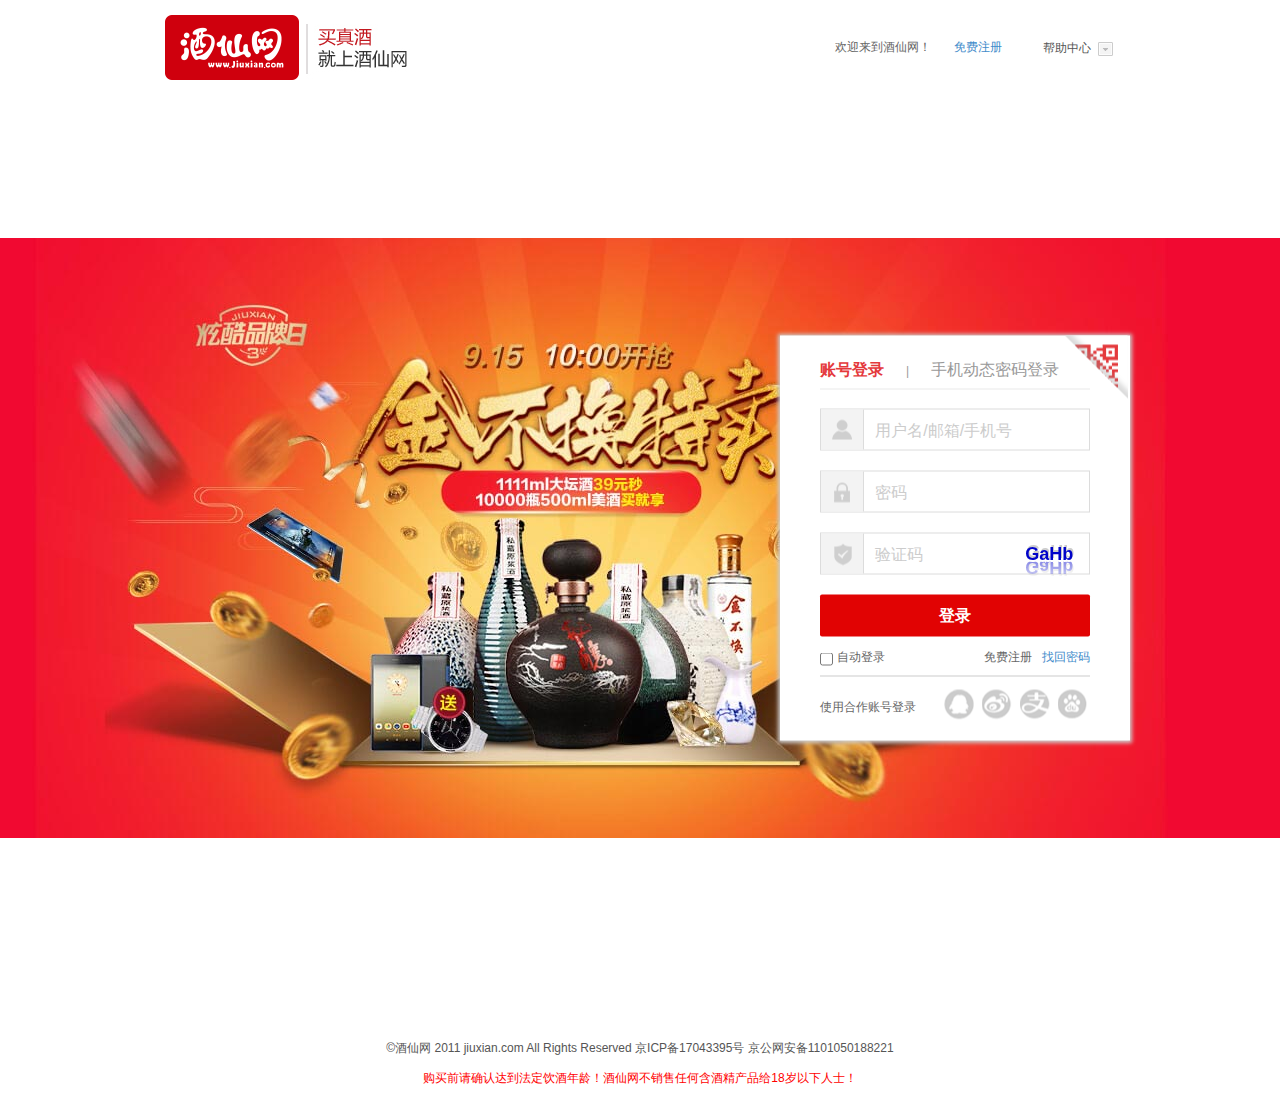
<file: input.html>
<!DOCTYPE html>
<html>
<head lang="en">
    <meta charset="UTF-8">
    <title></title>
    <link href="css/bootstrap.css" rel="stylesheet">
    <link href="css/public.css" rel="stylesheet">
    <link href="css/input.css" rel="stylesheet">
    <script src="js/jquery-1.11.1.js"></script>
    <script src="js/bootstrap.js"></script>
    <script src="js/input.js"></script>
    <script src="js/move.js"></script>
</head>
<body>
    <div class="container header">
        <div class="row">
            <div class="col-md-6 logo">
                <a href="index.html">
                    <img src="images/logo.png">
                </a>
                <img src="images/slogan.jpg">
            </div>
            <div class="col-md-6 login clearfix">
                <div class="fr help">
                    <div class="title">帮助中心</div>
                    <div class="des">
                        <ul>
                            <li>
                                <a href="">配送说明</a>
                            </li>
                            <li>
                                <a href="">支付方式</a>
                            </li>
                            <li>
                                <a href="">售后服务</a>
                            </li>
                            <li>
                                <a href="">企业客户</a>
                            </li>
                        </ul>
                    </div>
                </div>
                <div class="fr register">
                    <span>欢迎来到酒仙网！</span>
                    <a href="register.html">免费注册</a>
                </div>
            </div>
        </div>

    </div>
    <div class="container-fluid content">
        <div class="container">
            <div class=" content_box">
                <div class="col-md-12 input-box">
                    <div class="login-con" style="display: block;">
                        <div class="login_top">
                            <a href="javascript:void(0);" class="active">账号登录</a>
                            <span>|</span>
                            <a href="javascript:void(0);">手机动态密码登录</a>
                        </div>
                        <div class="login_type">
                            <div class="loginUser type_item" style="display:block">
                                <div class="frame tel">
                                    <div class="tig">
                                        <span class="icon">
                                            <i class="userIcon"></i>
                                        </span>
                                        <p class="placeholder">用户名/邮箱/手机号</p>
                                        <span class="judge" style="display: none"></span>
                                        <span class="judgeDel" style="display:none;"></span>
                                    </div>
                                    <input type="text" class="input_item tel_item">
                                    <div class="validate">
                                        请输入用户名/邮箱/手机号
                                    </div>
                                </div>
                                <div class="frame pass">
                                    <div class="tig">
                                        <span class="icon">
                                            <i class="userIcon"></i>
                                        </span>
                                        <p class="placeholder">密码</p>
                                        <span class="judge" style="display: none"></span>
                                        <span class="judgeDel" style="display:none;"></span>
                                    </div>
                                    <input type="text" class="input_item pass_item">
                                    <div class="validate">
                                        请输入密码
                                    </div>
                                </div>
                                <div class="frame test">
                                    <div class="tig">
                                        <span class="icon">
                                            <i class="userIcon"></i>
                                        </span>
                                        <p class="placeholder">验证码</p>
                                        <span class="indentify">ABCD</span>
                                    </div>
                                    <input type="text" class="input_item test_item">
                                    <div class="validate">
                                        请输入验证码
                                    </div>
                                </div>
                                <div class="submit">
                                    <button>登录</button>
                                </div>
                                <div class="login_link clearfix">
                                    <input type="checkbox" id="autoLogin">
                                    <label for="autoLogin">自动登录</label>

                                    <a href="" class="fr">找回密码</a>
                                    <a href="" class="fr">免费注册</a>
                                </div>
                                <div class="parner clearfix">
                                    <span class="title fl">使用合作账号登录</span>
                                    <ul class="parner_icon fr clearfix">
                                        <li>
                                            <a href=""></a>
                                        </li>
                                        <li>
                                            <a href=""></a>
                                        </li>
                                        <li>
                                            <a href=""></a>
                                        </li>
                                        <li>
                                            <a href=""></a>
                                        </li>
                                    </ul>
                                </div>
                            </div>
                            <div class="loginMobile type_item" style="display: none">
                                <div class="frame tel">
                                    <div class="tig">
                                        <span class="icon">
                                            <i class="userIcon"></i>
                                        </span>
                                        <p class="placeholder">手机号</p>
                                        <span class="judge" style="display: none"></span>
                                        <span class="judgeDel" style="display:none;"></span>
                                    </div>
                                    <input type="text" class="input_item tel_item">
                                    <div class="validate">
                                        请输入手机号
                                    </div>
                                </div>
                                <div class="frame test">
                                    <div class="tig">
                                        <span class="icon">
                                            <i class="userIcon"></i>
                                        </span>
                                        <p class="placeholder">验证码</p>
                                        <span class="indentify">ABCD</span>
                                    </div>
                                    <input type="text" class="input_item test_item">
                                    <div class="validate">
                                        请输入验证码
                                    </div>
                                </div>
                                <div class="frame getTest">
                                    <div class="tig">
                                        <span class="icon">
                                            <i class="userIcon"></i>
                                        </span>
                                    </div>
                                    <input type="text" class="num_item">
                                    <button class="getNum fr">获取短信验证码</button>
                                </div>
                                <div class="submit">
                                    <button>登录</button>
                                </div>
                                <div class="login_link clearfix">
                                    <input type="checkbox" id="autoLogin" checked="false">
                                    <label for="autoLogin">自动登录</label>

                                    <a href="" class="fr">找回密码</a>
                                    <a href="register.html" class="fr">免费注册</a>
                                </div>
                                <div class="parner clearfix">
                                    <span class="title fl">使用合作账号登录</span>
                                    <ul class="parner_icon fr clearfix">
                                        <li>
                                            <a href=""></a>
                                        </li>
                                        <li>
                                            <a href=""></a>
                                        </li>
                                        <li>
                                            <a href=""></a>
                                        </li>
                                        <li>
                                            <a href=""></a>
                                        </li>
                                    </ul>
                                </div>
                            </div>
                        </div>
                    </div>
                    <div class="login-con" style="display:none">
                        <div class="scan_top">
                            <h2>扫码登录</h2>
                        </div>
                        <div class="scan_box">

                            <div class="scanImg">
                                <img src="images/scancode.jpg">
                            </div>
                            <div class="phoneImg">
                                <img src="images/tip1.png">
                            </div>

                        </div>
                        <div class="openApp clearfix">
                            <i class="icon fl"></i>
                            <p class="fl">
                                打开
                                <em>手机酒仙APP</em><br>
                                扫描二维码
                            </p>
                        </div>
                        <div class="scan_btm">
                            <a href="">账号密码登录</a>
                            <a href="">免费注册</a>
                        </div>
                    </div>
                    <span class="changeBy"></span>
                </div>
            </div>
        </div>
    </div>
    <div class="container footer">
        <p class="copy">&copy;酒仙网 2011 jiuxian.com All Rights Reserved 京ICP备17043395号 京公网安备1101050188221</p>
        <p class="tig">购买前请确认达到法定饮酒年龄！酒仙网不销售任何含酒精产品给18岁以下人士！</p>
    </div>
    <div class="shadeCode" style="display:none;">
        <div class="shadeBox">
            <div class="shadeTop clearfix">
                <span class="fl">提示</span>
                <span class="fr close">×</span>
            </div>
            <div class="shadeBtm">
                <p>短信验证码是:<em class="code">ABCD</em></p>
                <button>自动填写</button>
            </div>
        </div>
    </div>
</body>
</html>
</file>
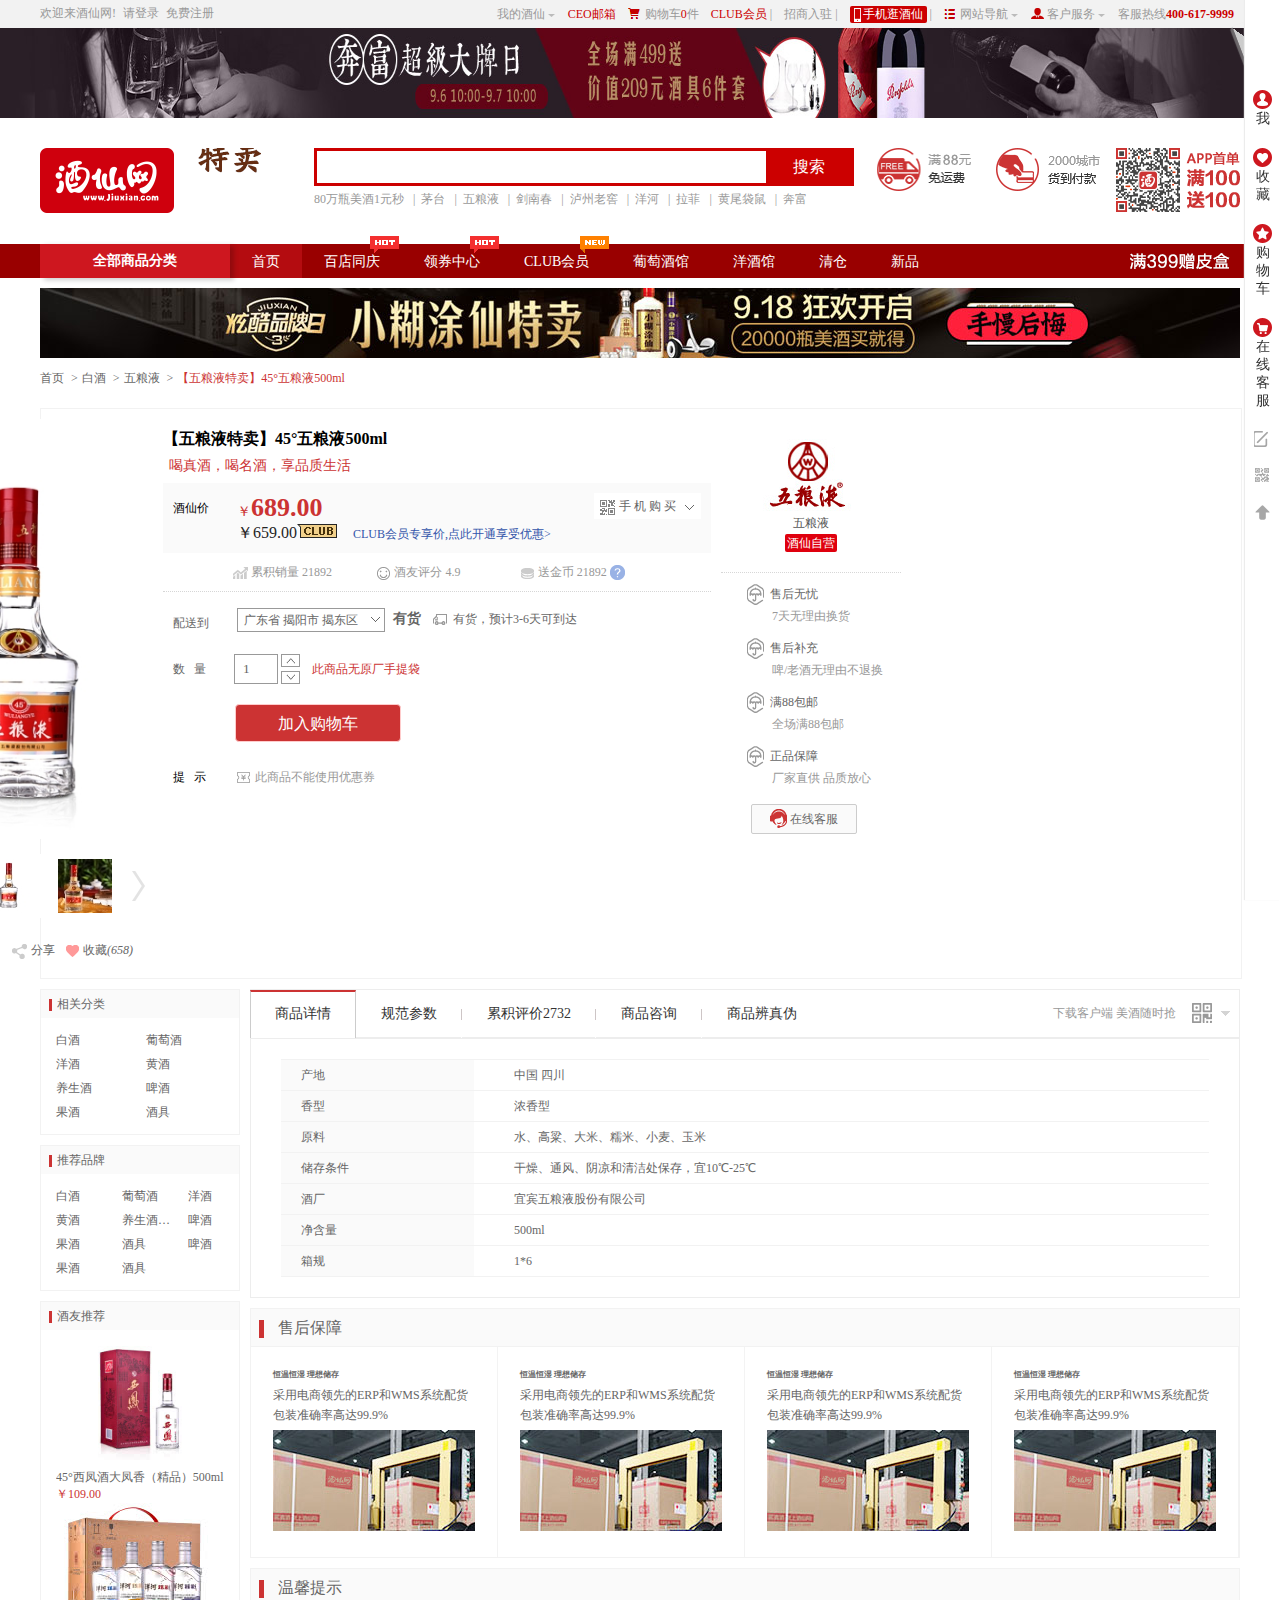
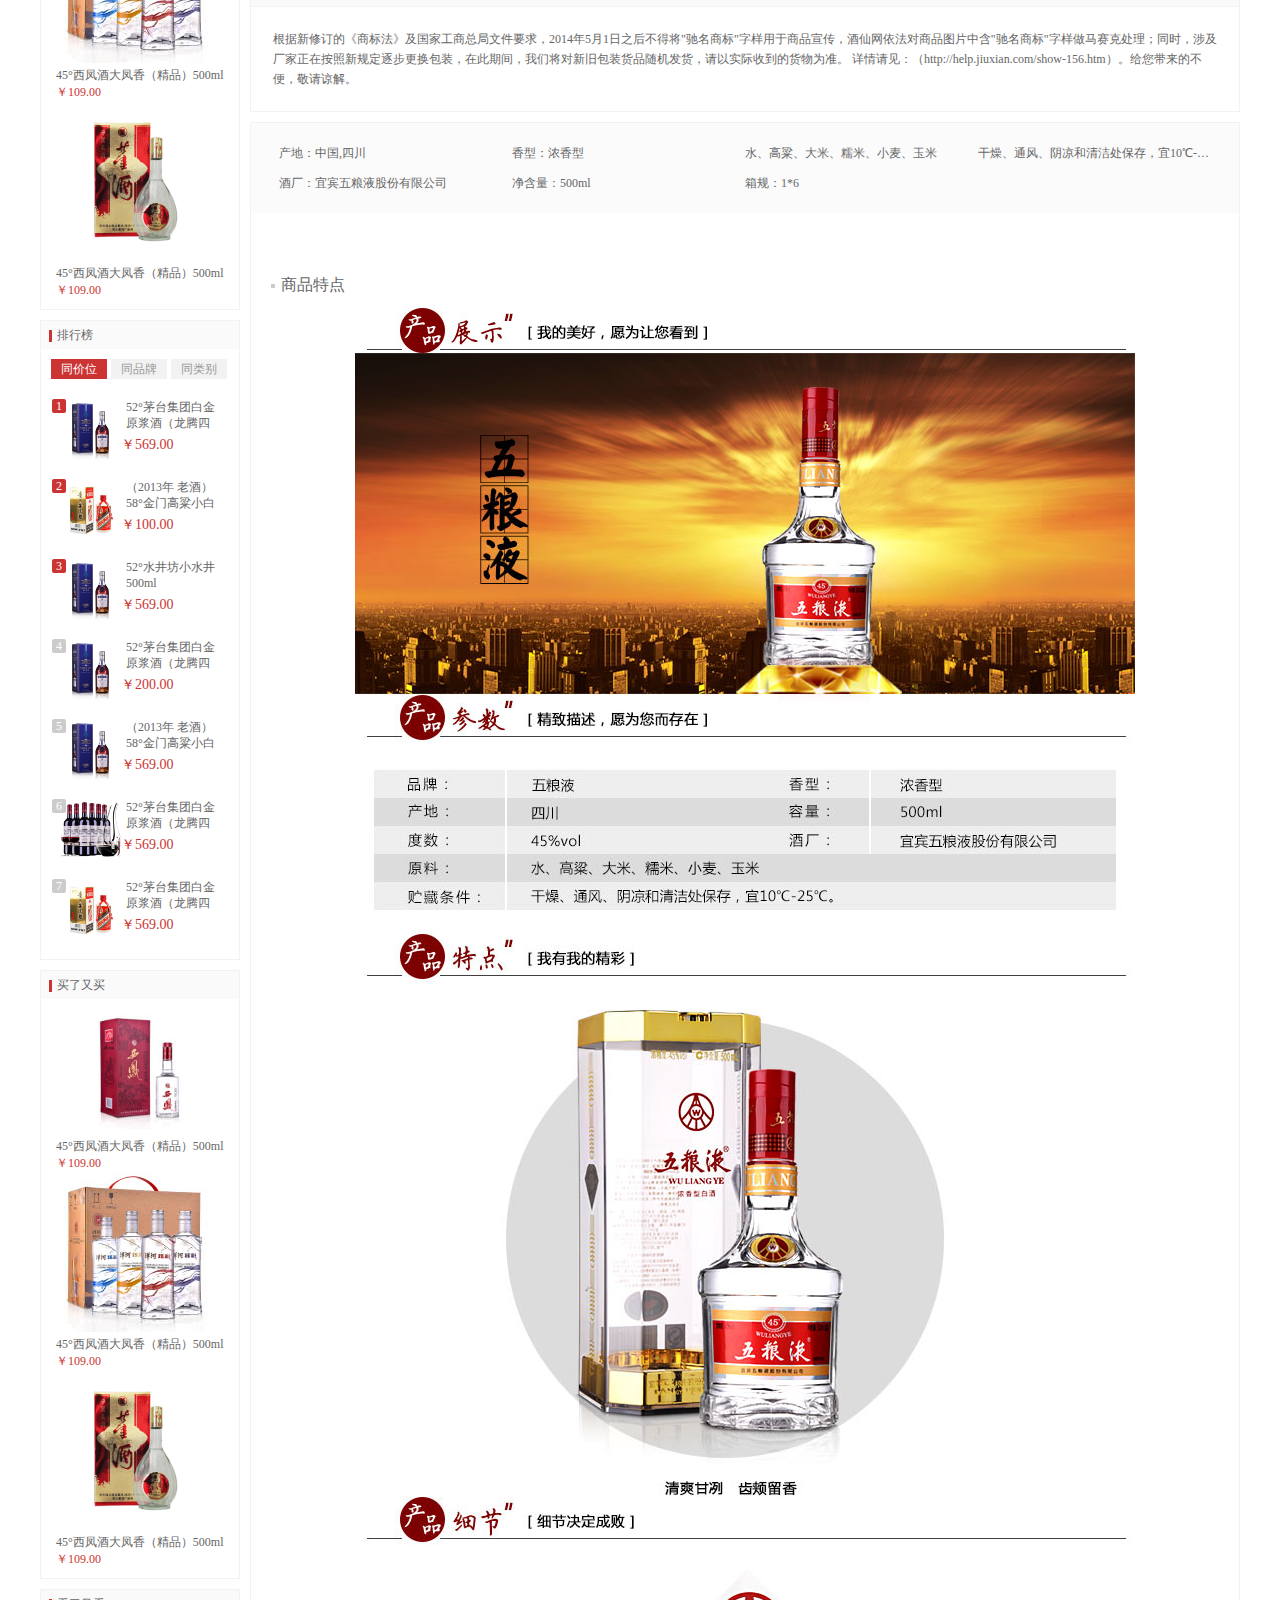
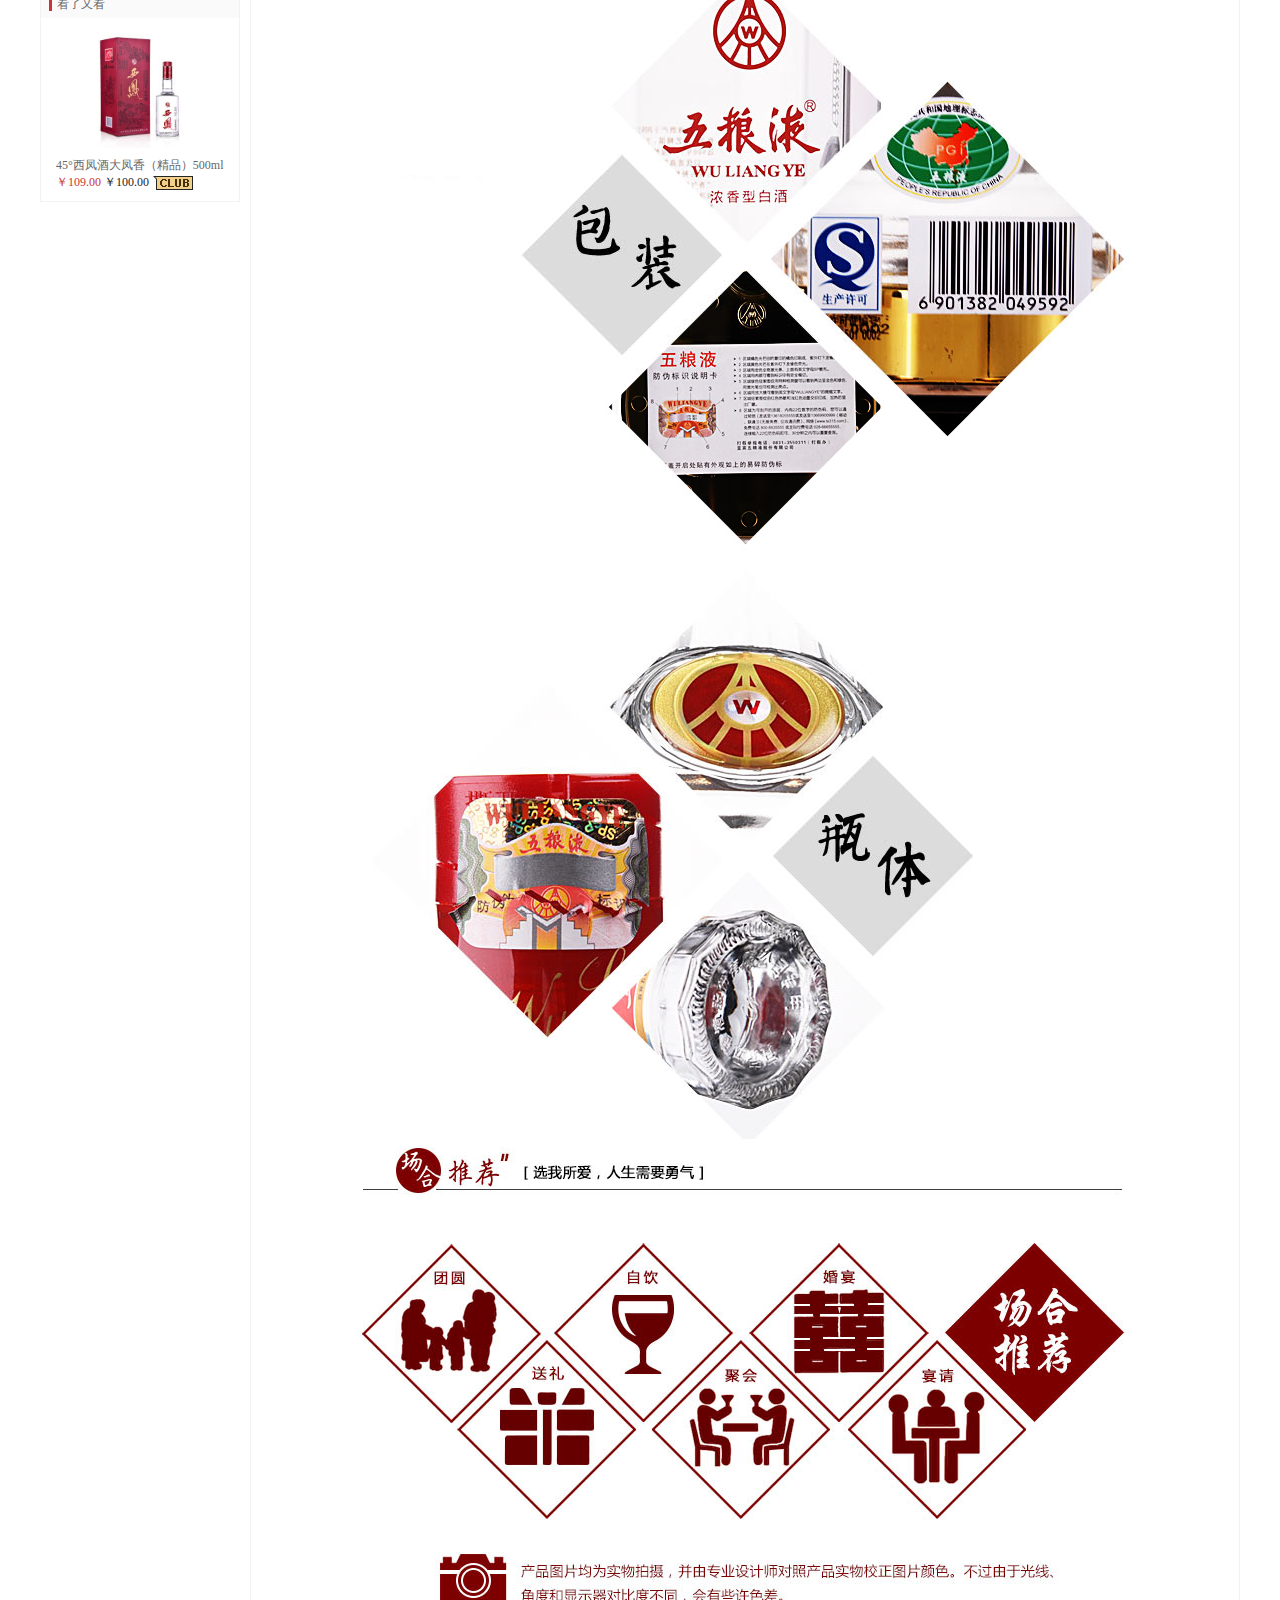
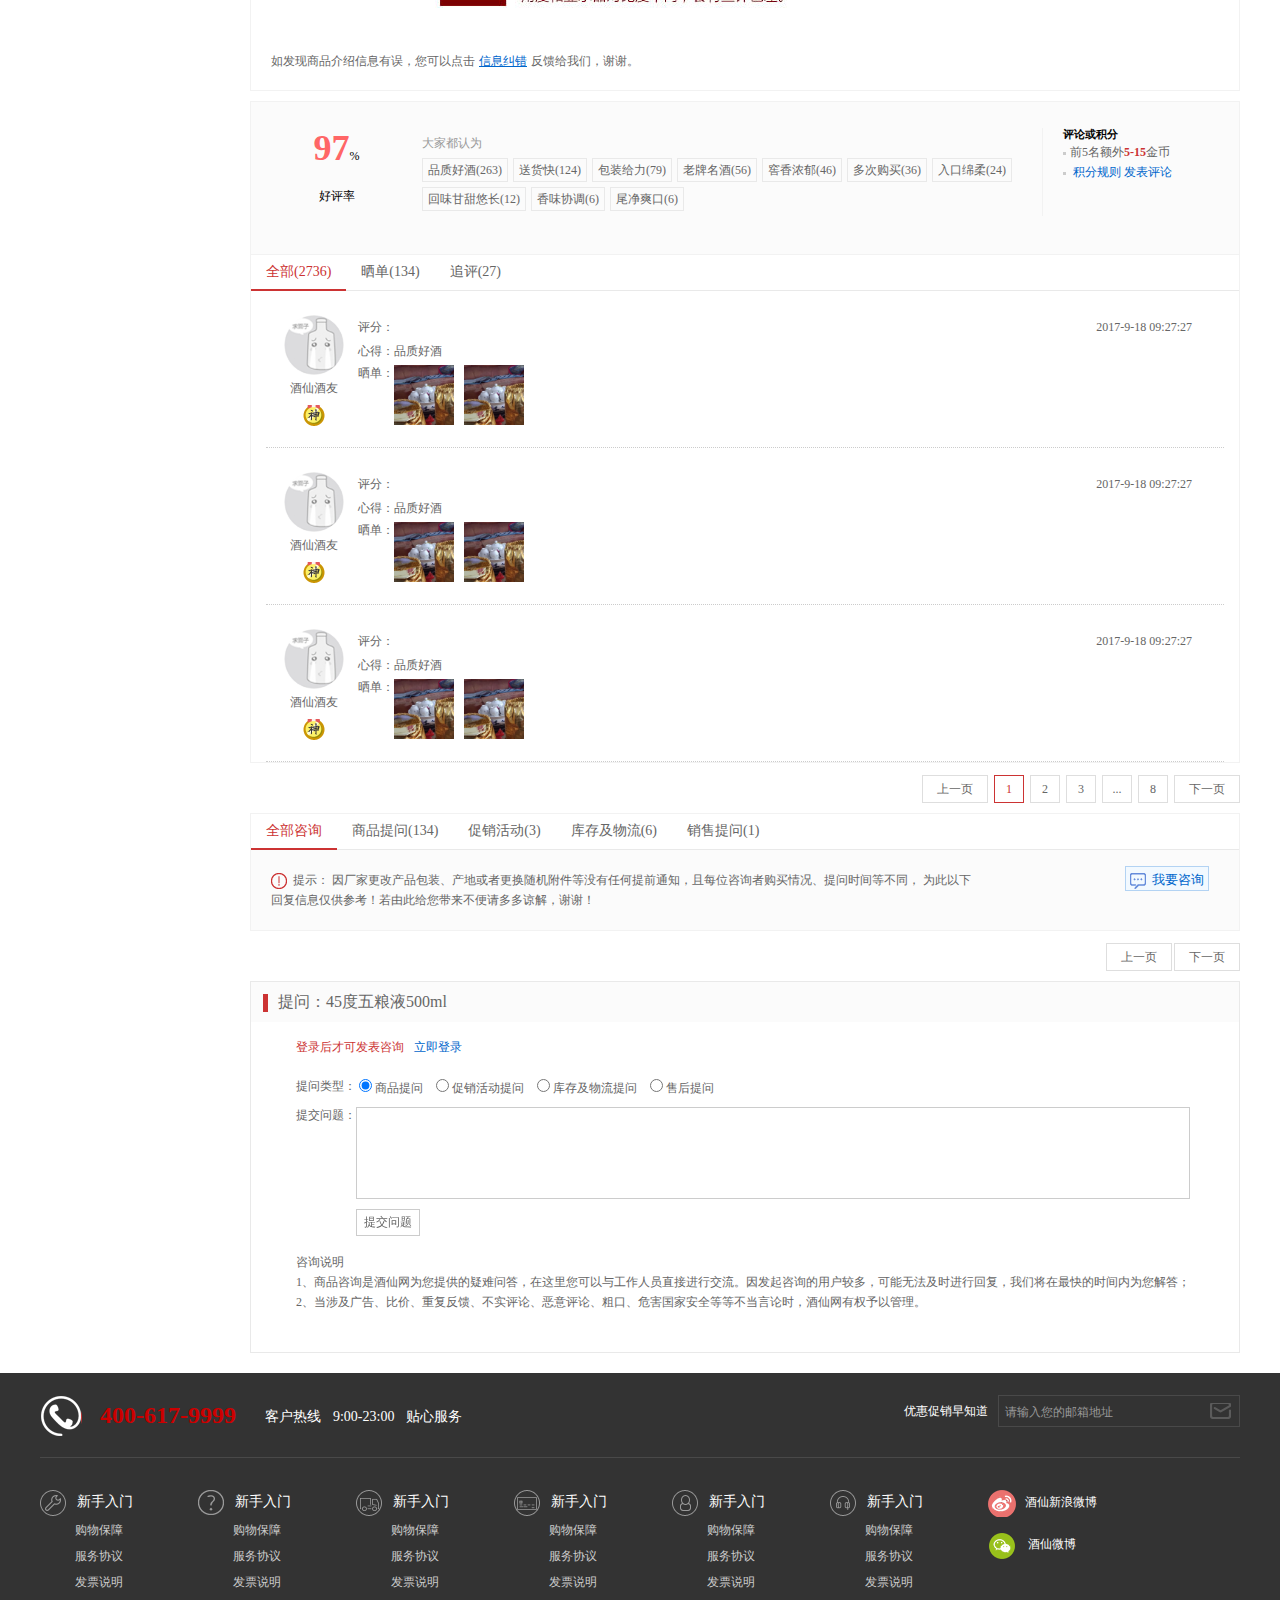
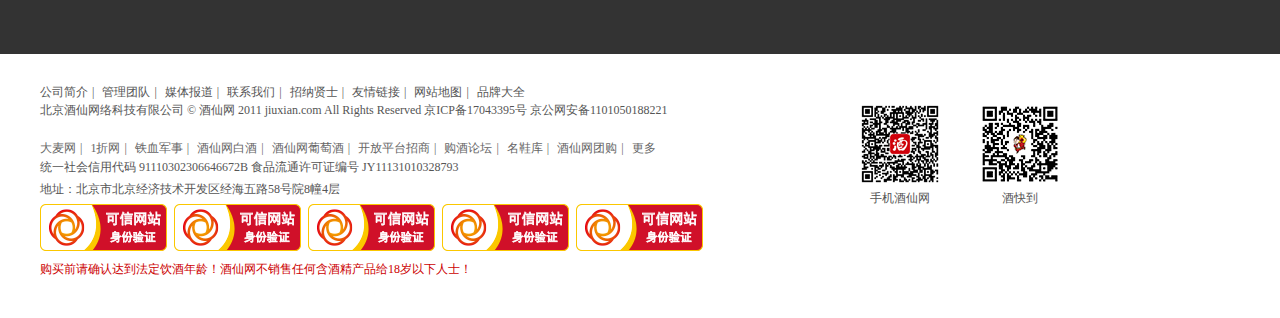
<file: product.html>
<!DOCTYPE html>
<html>
<head>
    <title>酒仙网</title>
    <meta charset="utf-8">

    <link rel="stylesheet" type="text/css" href="css/index.css">
    <link rel="stylesheet" type="text/css" href="css/product.css">
    <link rel="stylesheet" type="text/css" href="css/hover-min.css">

    <script type="text/javascript" src="js/ajax.js"></script>
    <script type="text/javascript" src="js/move.js"></script>
    <script type="text/javascript" src="js/product.js"></script>


</head>
<body>
<div class="header">
    <div class="header_top">
        <div class="top_wrap clearfix">
            <div class="header_top_l fl">
                <span>欢迎来酒仙网!</span>
                <a href="input.html">请登录</a>
                <a href="">免费注册</a>
            </div>
            <div class="header_top_r fr">
                <ul class="nav clearfix">
                    <li class="fl">
                        <a href="">我的酒仙</a>
                        <div class="nav_des">
                            <a href="">我的订单</a>
                            <a href="">物流跟踪</a>
                            <a href="">我的优惠券</a>
                        </div>
                    </li>
                    <li class="fl">
                        <a href="">CEO邮箱</a>
                    </li>
                    <li class="fl">
                        <a href="">购物车<span>0</span>件</a>
                    </li>
                    <li class="fl">
                        <a href="">CLUB会员</a>
                    </li>
                    <li class="fl">
                        <a href="">招商入驻</a>
                    </li>
                    <li class="fl">
                        <a href="">手机逛酒仙</a>
                        <div class="wechat">
                            <img src="images/jxPho-code.jpg">
                        </div>
                    </li>
                    <li class="fl">
                        <a href="">网站导航</a>
                        <div class="nav_des">
                            <div class="sub_nav">
                                <span>购物</span>
                                <div>
                                    <a href="">白酒</a>
                                    <a href="">葡萄酒</a>
                                    <a href="">洋酒</a>
                                    <a href="">啤酒</a>
                                    <a href="">保健酒</a>
                                    <a href="">黄酒</a>
                                </div>
                            </div>
                            <div class="sub_nav">
                                <span>活动</span>
                                <div>
                                    <a href="">进口馆</a>
                                    <a href="">整箱套装</a>
                                    <a href="">清仓</a>
                                    <a href="">闪团</a>
                                    <a href="">精品发现</a>
                                    <a href="">值得买</a>
                                </div>
                            </div>
                            <div class="sub_nav">
                                <span>其它</span>
                                <div>
                                    <a href="">会员中心</a>
                                    <a href="">社区</a>
                                    <a href="">常见问题</a>
                                    <a href="">礼品卡</a>
                                    <a href="">招商入驻</a>
                                </div>
                            </div>
                            <div class="sub_nav">
									<span class="tel">咨询热线
										<span>400-617-9999</span>
									</span>
                            </div>
                        </div>
                    </li>
                    <li class="fl">
                        <a href="">客户服务</a>
                        <div class="nav_des">
                            <a href="">常见问题</a>
                            <a href="">配送说明</a>
                            <a href="">售后服务</a>
                        </div>
                    </li>
                    <li class="fl">
                        <a href="">客服热线<span>400-617-9999</span></a>
                    </li>
                </ul>
            </div>
        </div>
    </div>

    <div class="header_cen">
        <img src="images/top.jpg">
        <div>
            <span class="triangle">×</span>
        </div>
    </div>
    <div class="header_btm clearfix">
        <div class="logo fl">
            <img src="images/logo.png">
        </div>
        <div class="advertise fl">
            <img src="images/act1.gif">
        </div>
        <div class="search_box fl">
            <div class="search">
                <input type="text" class="search_txt">
                <input type="button" value="搜索" class="search_btn">
                <div class="searchFinal">
                    <ul>
                        <!--<li class="Final_item">
                            <a href="" class="clearfix">
                                <span class="fl">黄金酒</span>
                                <em class="fr">约<b>68</b>件商品</em>
                            </a>
                        </li>
                        <li class="Final_item">
                            <a href="" class="clearfix">
                                <span class="fl">黄金酒</span>
                                <em class="fr"></em>
                            </a>
                        </li>-->
                    </ul>
                    <div class="close_dot">
                        <span></span>
                    </div>
                </div>
            </div>
            <ul class="search_tig clearfix">
                <li class="fl">
                    <a href="">80万瓶美酒1元秒</a>
                </li>
                <li class="fl">
                    <a href="">茅台</a>
                </li>
                <li class="fl">
                    <a href="">五粮液</a>
                </li>
                <li class="fl">
                    <a href="">剑南春</a>
                </li>
                <li class="fl">
                    <a href="">泸州老窖</a>
                </li>
                <li class="fl">
                    <a href="">洋河</a>
                </li>
                <li class="fl">
                    <a href="">拉菲</a>
                </li>
                <li class="fl">
                    <a href="">黄尾袋鼠</a>
                </li>
                <li class="fl">
                    <a href="">奔富</a>
                </li>
            </ul>
        </div>
        <div class="protect fr">
            <span class="translate"></span>
            <span class="pay"></span>
            <span class="first_order"></span>
        </div>
    </div>
</div>
<div class="content">
    <div class="nav_wrap">
        <div class="nav clearfix">
            <div class="categoryMenu fl">
                <h2>全部商品分类</h2>
                <ul class="categoryBox" style="display:none">
                    <li class="categoryItem">
                        <h3>一健选酒</h3>
                        <div class="cateItem_link">
                            <a href="" class="strong">礼尚往来</a>
                            <a href="">整箱购</a>
                            <a href="" class="strong">酒仙精选</a>
                            <a href="">精品酒铺</a>
                            <a href="">值得买</a>
                            <a href="" class="strong">年份老酒</a>
                        </div>
                    </li>
                    <li class="categoryItem">
                        <h3>白酒</h3>
                        <div class="cateItem_link">
                            <a href="">茅台</a>
                            <a href="" class="strong">五粮液</a>
                            <a href="">剑南春</a>
                            <a href="">汾酒</a>
                            <a href="">浓香型</a>
                            <a href="" class="strong">酱香型</a>
                            <a href="">贵州</a>
                            <a href="">四川</a>
                        </div>
                    </li>
                    <li class="categoryItem">
                        <h3>葡萄酒</h3>
                        <div class="cateItem_link">
                            <a href="">法国</a>
                            <a href="">澳大利亚</a>
                            <a href="">西班牙</a>
                            <a href="">中国</a>
                            <a href="" class="strong">茉莉花</a>
                            <a href="">丁戈树</a>
                        </div>
                    </li>
                    <li class="categoryItem">
                        <h3>洋酒</h3>
                        <div class="cateItem_link">
                            <a href="" class="strong">威士忌</a>
                            <a href="">白兰地</a>
                            <a href="" class="strong">人马头</a>
                            <a href="">马爹利</a>
                            <a href="">百龄坛</a>
                        </div>
                    </li>
                    <li class="categoryItem">
                        <h3>啤酒/黄酒/养生酒</h3>
                        <div class="cateItem_link">
                            <a href="" class="strong">埃丝伯爵</a>
                            <a href="" class="strong">青岛</a>
                            <a href="" class="strong">1664</a>
                            <a href="">劲牌</a>
                            <a href="">猎鹰</a>
                            <a href="">狮虎争霸</a>
                        </div>
                    </li>
                    <li class="categoryItem">
                        <h3>食尚</h3>
                        <div class="cateItem_link">
                            <a href="">洽洽食品</a>
                            <a href="" class="strong">进口食品</a>
                            <a href="">茶叶</a>
                        </div>
                    </li>
                </ul>
                <div class="menuBox clearfix" style="display:none">
                    <div class="menu_cen fl">
                        <dl class="menuItem clearfix">
                            <dt class="menuItem_title fl">特色会场</dt>
                            <dd class="menuItem_cen fl">
                                <ol class="clearfix">
                                    <li class="fl">
                                        <a href="" class="hot">整箱购</a>
                                        <a href="">精品酒铺</a>
                                        <a href="">实惠大坛</a>
                                        <a href="">喜宴用酒</a>
                                    </li>
                                    <li class="fl">
                                        <a href="" class="hot">年份老酒</a>
                                        <a href="" class="hot">礼尚往来</a>
                                        <a href="">家乡名酒</a>
                                        <a href="">海外直采</a>
                                    </li>

                                </ol>
                            </dd>
                        </dl>
                        <dl class="menuItem clearfix">
                            <dt class="menuItem_title fl">精选会场</dt>
                            <dd class="menuItem_cen fl">
                                <ol class="clearfix">
                                    <li class="fl">
                                        <a href="" class="hot">新品尝鲜</a>
                                        <a href="">清仓特卖</a>
                                        <a href="">值得买</a>
                                    </li>
                                </ol>
                            </dd>
                        </dl>
                        <dl class="menuItem clearfix">
                            <dt class="menuItem_title fl">企业用酒</dt>
                            <dd class="menuItem_cen fl">
                                <ol class="clearfix">
                                    <li class="fl">
                                        <a href="">商务用酒</a>
                                        <a href="">员工福利</a>
                                        <a href="">聚餐用酒</a>
                                    </li>
                                </ol>
                            </dd>
                        </dl>
                        <dl class="menuItem clearfix">
                            <dt class="menuItem_title fl">红洋酒专区</dt>
                            <dd class="menuItem_cen fl">
                                <ol class="clearfix">
                                    <li class="fl">
                                        <a href="">洋酒疯抢</a>
                                        <a href="" class="hot">整箱特惠</a>
                                        <a href="">高分推荐</a>
                                        <a href="">送礼优选</a>
                                    </li>
                                </ol>
                            </dd>
                        </dl>
                        <dl class="menuItem clearfix">
                            <dt class="menuItem_title fl">名庄推荐</dt>
                            <dd class="menuItem_cen fl">
                                <ol class="clearfix">
                                    <li class="fl">
                                        <a href="">名庄名窖</a>
                                        <a href="" class="hot">名庄特买</a>
                                    </li>
                                </ol>
                            </dd>
                        </dl>
                    </div>
                    <div class="menu_ad fr">
                        <img src="images/menu_ad.jpg" usemap="hot_ad">
                        <map name="hot_ad">
                            <area shape="rect" coords="18px 142px 110px 167px" href="#">
                        </map>
                    </div>
                </div>
                <div class="menuBox menuBox_next" style="display:none;">
                    <div class="menu_cen">
                        <dl class="menuItem clearfix item_first">
                            <dt class="menuItem_title fl">品牌</dt>
                            <dd class="menuItem_cen fl">
                                <ul class="choose">
                                    <li>
                                        <a href=""  class="current">精选品牌<span style="display: block;"></span></a>
                                    </li>
                                    <li>
                                        <a href="">A<span></span></a>
                                    </li>
                                    <li>
                                        <a href="">B<span></span></a>
                                    </li>
                                    <li>
                                        <a href="">C<span></span></a>
                                    </li>
                                    <li>
                                        <a href="">D<span></span></a>
                                    </li>
                                    <li>
                                        <a href="">E<span></span></a>
                                    </li>
                                    <li>
                                        <a href="">F<span></span></a>
                                    </li>
                                    <li>
                                        <a href="">G<span></span></a>
                                    </li>
                                    <li>
                                        <a href="">H<span></span></a>
                                    </li>
                                    <li>
                                        <a href="">I<span></span></a>
                                    </li>
                                    <li>
                                        <a href="">J<span></span></a>
                                    </li>
                                    <li>
                                        <a href="">K<span></span></a>
                                    </li>
                                    <li>
                                        <a href="">L<span></span></a>
                                    </li>
                                    <li>
                                        <a href="">M<span></span></a>
                                    </li>
                                    <li>
                                        <a href="">N<span></span></a>
                                    </li>
                                    <li>
                                        <a href="">O<span></span></a>
                                    </li>
                                    <li>
                                        <a href="">P<span></span></a>
                                    </li>
                                    <li>
                                        <a href="">Q<span></span></a>
                                    </li>
                                    <li>
                                        <a href="">R<span></span></a>
                                    </li>
                                    <li>
                                        <a href="">X<span></span></a>
                                    </li>
                                    <li>
                                        <a href="">T<span></span></a>
                                    </li>
                                    <li>
                                        <a href="">U<span></span></a>
                                    </li>
                                    <li>
                                        <a href="">V<span></span></a>
                                    </li>
                                    <li>
                                        <a href="">W<span></span></a>
                                    </li>
                                    <li>
                                        <a href="">X<span></span></a>
                                    </li>
                                    <li>
                                        <a href="">Y<span></span></a>
                                    </li>
                                    <li>
                                        <a href="">Z<span></span></a>
                                    </li>
                                </ul>
                                <p class="chooseItem">
                                    <a href="" class="hot">茅台</a>
                                    <a href="">白酒</a>
                                    <a href="">五粮液</a>
                                    <a href="" class="hot">剑南春</a>
                                    <a href="">泸州老窖</a>
                                    <a href="">洋河</a>
                                    <a href="">汾酒</a>
                                    <a href="">水井坊</a>
                                    <a href="">酒鬼酒</a>
                                    <a href="" class="hot">郎酒</a>
                                    <a href="" class="hot">牛栏山</a>
                                    <a href="" class="hot">西凤</a>
                                    <a href="">茅台</a>
                                    <a href="">白酒</a>
                                    <a href="">五粮液</a>
                                    <a href="">剑南春</a>
                                    <a href="">泸州老窖</a>
                                    <a href="">洋河</a>
                                    <a href="">汾酒</a>
                                    <a href="" class="hot">水井坊</a>
                                    <a href="">酒鬼酒</a>
                                    <a href="">郎酒</a>
                                    <a href="">牛栏山</a>
                                    <a href="">西凤</a>
                                    <a href="" class="hot">茅台</a>
                                    <a href="">白酒</a>
                                    <a href="">五粮液</a>
                                    <a href="">剑南春</a>
                                    <a href="">泸州老窖</a>
                                    <a href="" class="hot">洋河</a>
                                    <a href="" class="hot">汾酒</a>
                                    <a href="">水井坊</a>
                                    <a href="">酒鬼酒</a>
                                    <a href="">郎酒</a>
                                    <a href="">牛栏山</a>
                                    <a href="" class="hot">西凤</a>
                                </p>
                                <p class="chooseItem" style="display: none;">
                                </p>
                                <p class="chooseItem" style="display: none;">
                                    <a href="" class="hot">扳倒井</a>
                                    <a href="" class="hot">宝丰</a>
                                    <a href="">白云边</a>
                                </p>
                                <p class="chooseItem" style="display: none;">
                                    <a href="">陈坛老窖</a>
                                </p>
                                <p class="chooseItem" style="display: none;">
                                    <a href="" class="hot">董酒</a>
                                </p>
                                <p class="chooseItem" style="display: none;">
                                </p>
                                <p class="chooseItem" style="display: none;">
                                    <a href="" class="hot">汾酒</a>
                                    <a href="">汾阳王</a>
                                </p>
                                <p class="chooseItem" style="display: none;">
                                    <a href="">国窖1673</a>
                                    <a href="">古井贡</a>
                                    <a href="" class="hot">国台</a>
                                    <a href="">贵州五星</a>
                                </p>
                                <p class="chooseItem" style="display: none;">
                                    <a href="" class="hot">扳倒井</a>
                                    <a href="" class="hot">宝丰</a>
                                    <a href="">白云边</a>
                                </p>
                                <p class="chooseItem" style="display: none;">
                                    <a href="" class="hot">扳倒井</a>
                                    <a href="" class="hot">宝丰</a>
                                    <a href="">白云边</a>
                                </p>
                                <p class="chooseItem" style="display: none;">
                                    <a href="" class="hot">扳倒井</a>
                                    <a href="" class="hot">宝丰</a>
                                    <a href="">白云边</a>
                                </p>
                                <p class="chooseItem" style="display: none;">
                                    <a href="" class="hot">扳倒井</a>
                                    <a href="" class="hot">宝丰</a>
                                    <a href="">白云边</a>
                                </p>
                                <p class="chooseItem" style="display: none;">
                                    <a href="" class="hot">扳倒井</a>
                                    <a href="" class="hot">宝丰</a>
                                    <a href="">白云边</a>
                                </p>
                                <p class="chooseItem" style="display: none;">
                                    <a href="" class="hot">扳倒井</a>
                                    <a href="" class="hot">宝丰</a>
                                    <a href="">白云边</a>
                                </p>
                                <p class="chooseItem" style="display: none;">
                                    <a href="" class="hot">扳倒井</a>
                                    <a href="" class="hot">宝丰</a>
                                    <a href="">白云边</a>
                                </p>
                                <p class="chooseItem" style="display: none;">
                                    <a href="" class="hot">扳倒井</a>
                                    <a href="" class="hot">宝丰</a>
                                    <a href="">白云边</a>
                                </p>
                                <p class="chooseItem" style="display: none;">
                                    <a href="" class="hot">扳倒井</a>
                                    <a href="" class="hot">宝丰</a>
                                    <a href="">白云边</a>
                                </p>
                                <p class="chooseItem" style="display: none;">
                                    <a href="" class="hot">扳倒井</a>
                                    <a href="" class="hot">宝丰</a>
                                    <a href="">白云边</a>
                                </p>
                                <p class="chooseItem" style="display: none;">
                                    <a href="" class="hot">扳倒井</a>
                                    <a href="" class="hot">宝丰</a>
                                    <a href="">白云边</a>
                                </p>
                                <p class="chooseItem" style="display: none;">
                                    <a href="" class="hot">扳倒井</a>
                                    <a href="" class="hot">宝丰</a>
                                    <a href="">白云边</a>
                                </p>
                                <p class="chooseItem" style="display: none;">
                                    <a href="" class="hot">扳倒井</a>
                                    <a href="" class="hot">宝丰</a>
                                    <a href="">白云边</a>
                                </p>
                                <p class="chooseItem" style="display: none;">
                                    <a href="" class="hot">扳倒井</a>
                                    <a href="" class="hot">宝丰</a>
                                    <a href="">白云边</a>
                                </p>
                                <p class="chooseItem" style="display: none;">
                                    <a href="" class="hot">扳倒井</a>
                                    <a href="" class="hot">宝丰</a>
                                    <a href="">白云边</a>
                                </p>
                                <p class="chooseItem" style="display: none;">
                                    <a href="" class="hot">扳倒井</a>
                                    <a href="" class="hot">宝丰</a>
                                    <a href="">白云边</a>
                                </p>
                                <p class="chooseItem" style="display: none;">
                                    <a href="" class="hot">扳倒井</a>
                                    <a href="" class="hot">宝丰</a>
                                    <a href="">白云边</a>
                                </p>
                                <p class="chooseItem" style="display: none;">
                                    <a href="" class="hot">扳倒井</a>
                                    <a href="" class="hot">宝丰</a>
                                    <a href="">白云边</a>
                                </p>
                                <p class="chooseItem" style="display: none;">
                                    <a href="" class="hot">枝江</a>
                                </p>
                            </dd>
                        </dl>
                        <dl class="menuItem clearfix">
                            <dt class="menuItem_title fl">香型</dt>
                            <dd class="menuItem_cen fl">
                                <ol class="clearfix">
                                    <li class="fl">
                                        <a href="" class="hot">浓香型</a>
                                        <a href="" class="hot">酱香型</a>
                                        <a href="">清香型</a>
                                        <a href="" class="hot">馥郁香型</a>
                                        <a href="">兼香型</a>
                                        <a href="" class="hot">特香型</a>

                                        <a href="" class="hot">芝麻香型</a>
                                        <a href="" class="hot">凤香型</a>
                                        <a href="">老白干香型</a>
                                        <a href="" class="hot">米香型</a>
                                        <a href="">懂香型</a>
                                        <a href="" class="hot">其他</a>
                                    </li>
                                </ol>
                            </dd>
                        </dl>
                        <dl class="menuItem clearfix">
                            <dt class="menuItem_title fl">场地</dt>
                            <dd class="menuItem_cen fl">
                                <ol class="clearfix">
                                    <li class="fl">
                                        <a href="">名庄名窖</a>
                                        <a href="" class="hot">名庄特买</a>
                                    </li>
                                </ol>
                            </dd>
                        </dl>
                        <dl class="menuItem clearfix">
                            <dt class="menuItem_title fl">价位</dt>
                            <dd class="menuItem_cen fl">
                                <ol class="clearfix">
                                    <li class="fl">
                                        <a href="">名庄名窖</a>
                                        <a href="" class="hot">名庄特买</a>
                                    </li>
                                </ol>
                            </dd>
                        </dl>
                    </div>
                </div>
                <div class="menuBox clearfix" style="display:none">
                    <div class="menu_cen fl">
                        <dl class="menuItem clearfix">
                            <dt class="menuItem_title fl">特色会场</dt>
                            <dd class="menuItem_cen fl">
                                <ol class="clearfix">
                                    <li class="fl">
                                        <a href="" class="hot">整箱购</a>
                                        <a href="">精品酒铺</a>
                                        <a href="">实惠大坛</a>
                                        <a href="">喜宴用酒</a>
                                    </li>
                                    <li class="fl">
                                        <a href="" class="hot">年份老酒</a>
                                        <a href="" class="hot">礼尚往来</a>
                                        <a href="">家乡名酒</a>
                                        <a href="">海外直采</a>
                                    </li>

                                </ol>
                            </dd>
                        </dl>
                        <dl class="menuItem clearfix">
                            <dt class="menuItem_title fl">精选会场</dt>
                            <dd class="menuItem_cen fl">
                                <ol class="clearfix">
                                    <li class="fl">
                                        <a href="" class="hot">新品尝鲜</a>
                                        <a href="">清仓特卖</a>
                                        <a href="">值得买</a>
                                    </li>
                                </ol>
                            </dd>
                        </dl>
                        <dl class="menuItem clearfix">
                            <dt class="menuItem_title fl">企业用酒</dt>
                            <dd class="menuItem_cen fl">
                                <ol class="clearfix">
                                    <li class="fl">
                                        <a href="">商务用酒</a>
                                        <a href="">员工福利</a>
                                        <a href="">聚餐用酒</a>
                                    </li>
                                </ol>
                            </dd>
                        </dl>
                        <dl class="menuItem clearfix">
                            <dt class="menuItem_title fl">红洋酒专区</dt>
                            <dd class="menuItem_cen fl">
                                <ol class="clearfix">
                                    <li class="fl">
                                        <a href="">洋酒疯抢</a>
                                        <a href="" class="hot">整箱特惠</a>
                                        <a href="">高分推荐</a>
                                        <a href="">送礼优选</a>
                                    </li>
                                </ol>
                            </dd>
                        </dl>
                        <dl class="menuItem clearfix">
                            <dt class="menuItem_title fl">名庄推荐</dt>
                            <dd class="menuItem_cen fl">
                                <ol class="clearfix">
                                    <li class="fl">
                                        <a href="">名庄名窖</a>
                                        <a href="" class="hot">名庄特买</a>
                                    </li>
                                </ol>
                            </dd>
                        </dl>
                    </div>
                    <div class="menu_ad fr">
                        <img src="images/menu_ad.jpg" usemap="hot_ad">
                        <map name="hot_ad">
                            <area shape="rect" coords="18px 142px 110px 167px" href="#">
                        </map>
                    </div>
                </div>
                <div class="menuBox menuBox_next" style="display:none;">
                    <div class="menu_cen">
                        <dl class="menuItem clearfix">
                            <dt class="menuItem_title fl">香型</dt>
                            <dd class="menuItem_cen fl">
                                <ol class="clearfix">
                                    <li class="fl">
                                        <a href="" class="hot">浓香型</a>
                                        <a href="" class="hot">酱香型</a>
                                        <a href="">清香型</a>
                                        <a href="" class="hot">馥郁香型</a>
                                        <a href="">兼香型</a>
                                        <a href="" class="hot">特香型</a>

                                        <a href="" class="hot">芝麻香型</a>
                                        <a href="" class="hot">凤香型</a>
                                        <a href="">老白干香型</a>
                                        <a href="" class="hot">米香型</a>
                                        <a href="">懂香型</a>
                                        <a href="" class="hot">其他</a>
                                    </li>
                                </ol>
                            </dd>
                        </dl>
                        <dl class="menuItem clearfix">
                            <dt class="menuItem_title fl">场地</dt>
                            <dd class="menuItem_cen fl">
                                <ol class="clearfix">
                                    <li class="fl">
                                        <a href="">名庄名窖</a>
                                        <a href="" class="hot">名庄特买</a>
                                    </li>
                                </ol>
                            </dd>
                        </dl>
                        <dl class="menuItem clearfix">
                            <dt class="menuItem_title fl">价位</dt>
                            <dd class="menuItem_cen fl">
                                <ol class="clearfix">
                                    <li class="fl">
                                        <a href="">名庄名窖</a>
                                        <a href="" class="hot">名庄特买</a>
                                    </li>
                                </ol>
                            </dd>
                        </dl>
                    </div>
                </div>
                <div class="menuBox menuBox_next" style="display:none;">
                    <div class="menu_cen">
                        <dl class="menuItem clearfix">
                            <dt class="menuItem_title fl">香型</dt>
                            <dd class="menuItem_cen fl">
                                <ol class="clearfix">
                                    <li class="fl">
                                        <a href="" class="hot">浓香型</a>
                                        <a href="" class="hot">酱香型</a>
                                        <a href="">清香型</a>
                                        <a href="" class="hot">馥郁香型</a>
                                        <a href="">兼香型</a>
                                        <a href="" class="hot">特香型</a>

                                        <a href="" class="hot">芝麻香型</a>
                                        <a href="" class="hot">凤香型</a>
                                        <a href="">老白干香型</a>
                                        <a href="" class="hot">米香型</a>
                                        <a href="">懂香型</a>
                                        <a href="" class="hot">其他</a>
                                    </li>
                                </ol>
                            </dd>
                        </dl>
                        <dl class="menuItem clearfix">
                            <dt class="menuItem_title fl">场地</dt>
                            <dd class="menuItem_cen fl">
                                <ol class="clearfix">
                                    <li class="fl">
                                        <a href="">名庄名窖</a>
                                        <a href="" class="hot">名庄特买</a>
                                    </li>
                                </ol>
                            </dd>
                        </dl>
                        <dl class="menuItem clearfix">
                            <dt class="menuItem_title fl">价位</dt>
                            <dd class="menuItem_cen fl">
                                <ol class="clearfix">
                                    <li class="fl">
                                        <a href="">名庄名窖</a>
                                        <a href="" class="hot">名庄特买</a>
                                    </li>
                                </ol>
                            </dd>
                        </dl>
                    </div>
                </div>
                <div class="menuBox menuBox_next" style="display:none;">
                    <div class="menu_cen">
                        <dl class="menuItem clearfix">
                            <dt class="menuItem_title fl">香型</dt>
                            <dd class="menuItem_cen fl">
                                <ol class="clearfix">
                                    <li class="fl">
                                        <a href="" class="hot">浓香型</a>
                                        <a href="" class="hot">酱香型</a>
                                        <a href="">清香型</a>
                                        <a href="" class="hot">馥郁香型</a>
                                        <a href="">兼香型</a>
                                        <a href="" class="hot">特香型</a>

                                        <a href="" class="hot">芝麻香型</a>
                                        <a href="" class="hot">凤香型</a>
                                        <a href="">老白干香型</a>
                                        <a href="" class="hot">米香型</a>
                                        <a href="">懂香型</a>
                                        <a href="" class="hot">其他</a>
                                    </li>
                                </ol>
                            </dd>
                        </dl>
                        <dl class="menuItem clearfix">
                            <dt class="menuItem_title fl">场地</dt>
                            <dd class="menuItem_cen fl">
                                <ol class="clearfix">
                                    <li class="fl">
                                        <a href="">名庄名窖</a>
                                        <a href="" class="hot">名庄特买</a>
                                    </li>
                                </ol>
                            </dd>
                        </dl>
                        <dl class="menuItem clearfix">
                            <dt class="menuItem_title fl">价位</dt>
                            <dd class="menuItem_cen fl">
                                <ol class="clearfix">
                                    <li class="fl">
                                        <a href="">名庄名窖</a>
                                        <a href="" class="hot">名庄特买</a>
                                    </li>
                                </ol>
                            </dd>
                        </dl>
                    </div>
                </div>
            </div>
            <ul class="navList fl clearfix">
                <li class="fl active">
                    <a href="">首页</a>
                </li>
                <li class="fl">
                    <a href="">百店同庆</a>
                </li>
                <li class="fl">
                    <a href="">领券中心</a>
                </li>
                <li class="fl">
                    <a href="">CLUB会员</a>
                </li>
                <li class="fl">
                    <a href="">葡萄酒馆</a>
                </li>
                <li class="fl">
                    <a href="">洋酒馆</a>
                </li>
                <li class="fl">
                    <a href="">清仓</a>
                </li>
                <li class="fl">
                    <a href="">新品</a>
                </li>
            </ul>
            <div class="promotion fr">
                <img src="images/promote.gif">
            </div>
        </div>
    </div>
    <div class="main_wrap">
        <div class="main_con">
            <div class="product_top">
                <img src="images/product_top.jpg" usemap="promap">
                <map name="promap">
                    <area shape="rect" coords="905px 19px 1048px 53px" href="">
                </map>
            </div>
            <div class="product_guide">
                <ul class="crumbs clearfix">
                    <li>
                        <a href="index.html">首页</a>
                    </li>
                    <li>
                        <a href="index.html">白酒</a>
                    </li>
                    <li>
                        <a href="index.html">五粮液</a>
                    </li>
                    <li>
                        <a href="index.html">【五粮液特卖】45°五粮液500ml</a>
                    </li>
                </ul>
            </div>
            <div class="product_intro clearfix">
                <div class="introShow" style="float:left;">
                    <div class="showPic">
                        <div class="small" >
                            <img src="images/showBig1.jpg">
                            <div class="mask"></div>
                        </div>

                        <div class="big">
                            <img src="images/showBig1.jpg">
                        </div>
                    </div>
                    <div class="showList">
                        <div class="showBox">
                            <ul class="showItems clearfix">
                                <li class="active">
                                    <img src="images/showItem1.jpg">
                                </li>
                                <li>
                                    <img src="images/showItem2.jpg">
                                </li>
                                <li>
                                    <img src="images/showItem3.jpg">
                                </li>
                                <li>
                                    <img src="images/showItem4.jpg">
                                </li>
                                <li>
                                    <img src="images/showItem5.jpg">
                                </li>
                                <li>
                                    <img src="images/showItem6.jpg">
                                </li>
                            </ul>
                        </div>
                        <a href="javascript:void(0);" class="prev"></a>
                        <a href="javascript:void(0);" class="next"></a>
                    </div>
                    <div class="showOther clearfix">
                        <div class="goodNum fl">商品编号：010002040</div>
                        <div class="fr">
                            <a href="" class="share">分享</a>
                            <a href="" class="storage">收藏<em>(658)</em></a>
                        </div>
                    </div>
                </div>
                <div class="introInfo fl">
                    <div class="title">
                        <h1>【五粮液特卖】45°五粮液500ml</h1>
                        <p>喝真酒，喝名酒，享品质生活</p>
                    </div>
                    <div class="price clearfix">
                        <span class="tit fl">酒仙价</span>
                        <div class="pay fl">
                            <span class="real">￥<strong>689.00</strong></span>
                            <p>
                                <span class="club">￥659.00</span>
                                <a href="">CLUB会员专享价,点此开通享受优惠></a>
                            </p>
                        </div>
                        <span class="byPhone fr">手 机 购 买
                            <div class="des">
                                <img src="images/byphone.jpg">
                                <p>手机购买优惠多</p>
                            </div>
                        </span>
                    </div>
                    <div class="saleScore">
                        <ul class="clearfix">
                            <li class="fl">
                                <span>累积销量</span>
                                <em>21892</em>
                            </li>
                            <li class="fl">
                                <span>酒友评分</span>
                                <em>4.9</em>
                            </li>
                            <li class="fl">
                                <span>送金币</span>
                                <em>21892</em>
                            </li>
                        </ul>
                    </div>
                    <div class="choose">
                        <div class="address clearfix">
                            <span class="adrTitle fl">配送到</span>
                            <div class="addSelect fl">
                                <div class="city fl">
                                    <div class="final">
                                        <b>广东省</b>
                                        <b>揭阳市</b>
                                        <b>揭东区</b>
                                    </div>
                                    <div class="cityDes" style="display:none">
                                        <ol class="clearfix selectTit">
                                            <li class="active">广东省</li>
                                            <li class="">揭阳市</li>
                                            <li class="">揭东区</li>
                                        </ol>
                                        <div class="selectBody">
                                            <ul class="clearfix province">
                                                <!--省-->
                                            </ul>
                                            <ul class="clearfix town">
                                                <!--市-->
                                            </ul>
                                            <ul class="clearfix district">
                                                <!--区-->
                                            </ul>
                                        </div>
                                    </div>
                                </div>
                                <strong class="fl">有货</strong>
                                <span class="fl">有货，预计3-6天可到达</span>
                            </div>
                        </div>
                        <div class="count clearfix">
                            <span class="countTitle fl">数&nbsp;&nbsp;&nbsp;量</span>
                            <div class="buyNum fl">
                                <input type="text" value="1">
                                <a class="prev" href="javascript:void(0);"></a>
                                <a class="next" href="javascript:void(0);"></a>
                            </div>
                            <p class="fl">此商品无原厂手提袋</p>
                        </div>
                        <div class="addCar">
                            <button>加入购物车</button>
                        </div>
                        <div class="tig">
                            <span>提&nbsp;&nbsp;&nbsp;示</span>
                            <em>此商品不能使用优惠券</em>
                        </div>
                    </div>
                </div>
                <div class="introOther fl">
                    <div class="logo">
                        <a href="">
                            <img src="images/product_logo.jpg">
                        </a>
                        <p>五粮液</p>
                        <p class="self"><span>酒仙自营</span></p>
                    </div>
                    <ul class="ensure">
                        <li>
                            <span>售后无忧</span>
                            <p>7天无理由换货</p>
                        </li>
                        <li>
                            <span>售后补充</span>
                            <p>啤/老酒无理由不退换</p>
                        </li>
                        <li>
                            <span>满88包邮</span>
                            <p>全场满88包邮</p>
                        </li>
                        <li>
                            <span>正品保障</span>
                            <p>厂家直供 品质放心</p>
                        </li>
                    </ul>
                    <a href="javascript:void(0);" class="server">
                        <i class="icon"></i>
                        在线客服
                    </a>
                </div>
            </div>
           <!-- <div class="combination">
                <div class="combitTit">
                    <span>推荐组合</span>
                </div>
                <div class="combit_con clearfix">
                    <div class="comb_box fl clearfix">
                        <div class="master fl">
                            <ul>
                                <li>
                                    <img>
                                    <p></p>
                                    <input type="checkbox">
                                    <em>￥68.00</em>
                                </li>
                            </ul>
                        </div>
                        <div class="vice fl"></div>
                    </div>
                    <div class="buyBoth fl">

                    </div>
                </div>
            </div>-->
            <div class="productMsg clearfix">
                <div class="productMsg_l fl">
                    <div class="msgL_box">
                        <h5 class="title">相关分类</h5>
                        <ul class="classify clearfix">
                            <li><a href="">白酒</a></li>
                            <li><a href="">葡萄酒</a></li>
                            <li><a href="">洋酒</a></li>
                            <li><a href="">黄酒</a></li>
                            <li><a href="">养生酒</a></li>
                            <li><a href="">啤酒</a></li>
                            <li><a href="">果酒</a></li>
                            <li><a href="">酒具</a></li>
                        </ul>
                    </div>
                    <div class="msgL_box">
                        <h5 class="title">推荐品牌</h5>
                        <ul class="brands clearfix">
                            <li><a href="">白酒</a></li>
                            <li><a href="">葡萄酒</a></li>
                            <li><a href="">洋酒</a></li>
                            <li><a href="">黄酒</a></li>
                            <li><a href="">养生酒养生酒</a></li>
                            <li><a href="">啤酒</a></li>
                            <li><a href="">果酒</a></li>
                            <li><a href="">酒具</a></li>
                            <li><a href="">啤酒</a></li>
                            <li><a href="">果酒</a></li>
                            <li><a href="">酒具</a></li>
                        </ul>
                    </div>
                    <div class="msgL_box">
                        <h5 class="title">酒友推荐</h5>
                        <ul class="friend clearfix">
                            <li class="friend_item">
                                <a class="pic">
                                    <img src="images/show_01.jpg">
                                </a>
                                <p><a href="">45°西凤酒大凤香（精品）500ml</a></p>
                                <div class="price">
                                    <em>￥109.00</em>
                                </div>
                            </li>
                            <li class="friend_item">
                                <a>
                                    <img src="images/show_02.jpg">
                                </a>
                                <p><a href="">45°西凤酒大凤香（精品）500ml</a></p>
                                <div class="price">
                                    <em>￥109.00</em>
                                </div>
                            </li>
                            <li class="friend_item">
                                <a>
                                    <img src="images/show_03.jpg">
                                </a>
                                <p><a href="">45°西凤酒大凤香（精品）500ml</a></p>
                                <div class="price">
                                    <em>￥109.00</em>
                                </div>
                            </li>
                        </ul>
                    </div>
                    <div class="msgL_box">
                        <h5 class="title">排行榜</h5>
                        <div class="rank">
                            <ol class="rank_title clearfix">
                                <li class="active" data="price">同价位</li>
                                <li data="brand">同品牌</li>
                                <li data="type">同类别</li>
                            </ol>
                            <ul class="rank_con clearfix">
                                <!--aax异步加载-->
                            </ul>
                        </div>
                    </div>
                    <div class="msgL_box">
                        <h5 class="title">买了又买</h5>
                        <ul class="buyAgain clearfix">
                            <li class="buyAgain_item">
                                <a class="pic">
                                    <img src="images/show_01.jpg">
                                </a>
                                <p><a href="">45°西凤酒大凤香（精品）500ml</a></p>
                                <div class="price">
                                    <em>￥109.00</em>
                                </div>
                            </li>
                            <li class="buyAgain_item">
                                <a>
                                    <img src="images/show_02.jpg">
                                </a>
                                <p><a href="">45°西凤酒大凤香（精品）500ml</a></p>
                                <div class="price">
                                    <em>￥109.00</em>
                                </div>
                            </li>
                            <li class="buyAgain_item">
                                <a>
                                    <img src="images/show_03.jpg">
                                </a>
                                <p><a href="">45°西凤酒大凤香（精品）500ml</a></p>
                                <div class="price">
                                    <em>￥109.00</em>
                                </div>
                            </li>
                        </ul>
                    </div>
                    <div class="msgL_box">
                        <h5 class="title">看了又看</h5>
                        <ul class="lookAgain clearfix">
                            <li class="lookAgain_item">
                                <a class="pic">
                                    <img src="images/show_01.jpg">
                                </a>
                                <p><a href="">45°西凤酒大凤香（精品）500ml</a></p>
                                <div class="price">
                                    <em>￥109.00</em>
                                    <em class="vip">￥100.00</em>
                                </div>
                            </li>
                        </ul>
                    </div>
                </div>
                <div class="productMsg_r fr">
                    <div class="msgR_title">
                        <ul class="">
                            <li class="active">
                                <a href="javascript:void(0);">商品详情</a>
                            </li>
                            <li>
                                <a href="javascript:void(0);">规范参数</a>
                            </li>
                            <li>
                                <a href="javascript:void(0);">累积评价2732</a>
                            </li>
                            <li>
                                <a href="javascript:void(0);">商品咨询</a>
                            </li>
                            <li>
                                <a href="javascript:void(0);">商品辨真伪</a>
                            </li>
                        </ul>

                        <div class="detailCode fr" style="display:block">
                            <p>下载客户端 美酒随时抢</p>
                            <span></span>
                            <div class="pic">
                                <img src="images/weixin-code.jpg">
                            </div>
                        </div>
                        <button class="addCar fr" style="display:none">加入购物车</button>
                    </div>
                    <div class="tab_item" style="display:block">
                        <div class="paraTabel">
                            <table>
                                <tbody>
                                <tr>
                                    <td>产地</td>
                                    <td>中国 四川</td>
                                </tr>
                                <tr>
                                    <td>香型</td>
                                    <td>浓香型</td>
                                </tr>
                                <tr>
                                    <td>原料</td>
                                    <td>水、高粱、大米、糯米、小麦、玉米</td>
                                </tr>
                                <tr>
                                    <td>储存条件</td>
                                    <td>干燥、通风、阴凉和清洁处保存，宜10℃-25℃</td>
                                </tr>
                                <tr>
                                    <td>酒厂</td>
                                    <td>宜宾五粮液股份有限公司</td>
                                </tr>
                                <tr>
                                    <td>净含量</td>
                                    <td>500ml</td>
                                </tr>
                                <tr>
                                    <td>箱规</td>
                                    <td>1*6</td>
                                </tr>
                                </tbody>
                            </table>
                        </div>
                        <div class="clare">
                            <div class="sub_tit">
                                <span>售后保障</span>
                            </div>
                            <ul class="clearfix">
                                <li>
                                    <h6>恒温恒湿 理想储存</h6>
                                    <p>采用电商领先的ERP和WMS系统配货包装准确率高达99.9%</p>
                                    <img src="images/ver.jpg">
                                </li>
                                <li>
                                    <h6>恒温恒湿 理想储存</h6>
                                    <p>采用电商领先的ERP和WMS系统配货包装准确率高达99.9%</p>
                                    <img src="images/ver.jpg">
                                </li>
                                <li>
                                    <h6>恒温恒湿 理想储存</h6>
                                    <p>采用电商领先的ERP和WMS系统配货包装准确率高达99.9%</p>
                                    <img src="images/ver.jpg">
                                </li>
                                <li>
                                    <h6>恒温恒湿 理想储存</h6>
                                    <p>采用电商领先的ERP和WMS系统配货包装准确率高达99.9%</p>
                                    <img src="images/ver.jpg">
                                </li>
                            </ul>
                        </div>
                        <div class="tig">
                            <div class="sub_tit">
                                <span>温馨提示</span>
                            </div>
                            <p>根据新修订的《商标法》及国家工商总局文件要求，2014年5月1日之后不得将"驰名商标"字样用于商品宣传，酒仙网依法对商品图片中含"驰名商标"字样做马赛克处理；同时，涉及厂家正在按照新规定逐步更换包装，在此期间，我们将对新旧包装货品随机发货，请以实际收到的货物为准。
                                详情请见：（http://help.jiuxian.com/show-156.htm）。给您带来的不便，敬请谅解。</p>
                        </div>
                    </div>
                    <div class="tab_item" style="display: block">
                        <div class="detail">
                            <ul class="clearfix">
                                <li>产地：中国,四川</li>
                                <li>香型：浓香型</li>
                                <li>水、高粱、大米、糯米、小麦、玉米</li>
                                <li>干燥、通风、阴凉和清洁处保存，宜10℃-25℃</li>
                                <li>酒厂：宜宾五粮液股份有限公司</li>
                                <li>净含量：500ml</li>
                                <li>箱规：1*6</li>
                            </ul>
                            <div class="special">
                                <h3>商品特点</h3>
                                <p class="ps">
                                    <img src="images/01.jpg">
                                    <img src="images/02.jpg">
                                    <img src="images/03.jpg">
                                    <img src="images/04.jpg">
                                    <img src="images/05.jpg">
                                    <img src="images/06.jpg">
                                    <img src="images/07.jpg">
                                    <img src="images/08.jpg">
                                    <img src="images/09.jpg">
                                    <img src="images/10.jpg">
                                    <img src="images/11.jpg">
                                    <img src="images/12.jpg">
                                    <img src="images/13.jpg">
                                    <img src="images/14.jpg">
                                    <img src="images/15.jpg">
                                </p>
                                <p class="prompt">如发现商品介绍信息有误，您可以点击<a href="">信息纠错</a>反馈给我们，谢谢。</p>
                            </div>
                        </div>
                    </div>
                    <div class="tab_item">
                        <div class="estimate">
                            <div class="estimateTit clearfix">
                                <div class="estimateL fl">
                                    <p><em>97</em>%</p>
                                    <p>好评率</p>
                                </div>
                                <div class="estimateC fl">
                                    <p>大家都认为</p>
                                    <ul class="clearfix">
                                        <li>品质好酒(263)</li>
                                        <li>送货快(124)</li>
                                        <li>包装给力(79)</li>
                                        <li>老牌名酒(56)</li>
                                        <li>窖香浓郁(46)</li>
                                        <li>多次购买(36)</li>
                                        <li>入口绵柔(24)</li>
                                        <li>回味甘甜悠长(12)</li>
                                        <li>香味协调(6)</li>
                                        <li>尾净爽口(6)</li>
                                    </ul>
                                </div>
                                <div class="estimateR fl">
                                    <h6>评论或积分</h6>
                                    <p>前5名额外<b>5-15</b>金币</p>
                                    <p>
                                        <a href="">积分规则</a>
                                        <a href="">发表评论</a>
                                    </p>
                                </div>
                            </div>
                            <div class="estimateCon">
                                <div class="scoreTit">
                                    <ul class="clearfix">
                                        <li class="active">全部(2736)</li>
                                        <li>晒单(134)</li>
                                        <li>追评(27)</li>
                                    </ul>
                                </div>
                                <div class="scoreCon">
                                    <ul>
                                        <li class="score_item clearfix">
                                            <div class="pic fl">
                                                <div>
                                                    <img src="images/photo.jpg">
                                                </div>
                                                <span class="name">酒仙酒友</span>
                                                <i class="icon"></i>
                                            </div>
                                            <div class="statBox fl">
                                                <p class="grade">
                                                    <span>评分：</span>
                                                    <i class="starPic"></i>
                                                    <time class="time fr">2017-9-18 09:27:27</time>
                                                </p>
                                                <div class="exchange clearfix">
                                                    <span class="fl">心得：</span>
                                                    <p class="fl">品质好酒</p>
                                                </div>
                                                <div class="bask clearfix">
                                                    <span class="fl">晒单：</span>
                                                    <ul class="baskShow fl">
                                                        <li class="fl">
                                                            <img src="images/bask.jpg">
                                                        </li>
                                                        <li class="fl">
                                                            <img src="images/bask.jpg">
                                                        </li>
                                                    </ul>
                                                </div>
                                            </div>
                                        </li>
                                        <li class="score_item clearfix">
                                            <div class="pic fl">
                                                <div>
                                                    <img src="images/photo.jpg">
                                                </div>
                                                <span class="name">酒仙酒友</span>
                                                <i class="icon"></i>
                                            </div>
                                            <div class="statBox fl">
                                                <p class="grade">
                                                    <span>评分：</span>
                                                    <i class="starPic"></i>
                                                    <time class="time fr">2017-9-18 09:27:27</time>
                                                </p>
                                                <div class="exchange clearfix">
                                                    <span class="fl">心得：</span>
                                                    <p class="fl">品质好酒</p>
                                                </div>
                                                <div class="bask clearfix">
                                                    <span class="fl">晒单：</span>
                                                    <ul class="baskShow fl">
                                                        <li class="fl">
                                                            <img src="images/bask.jpg">
                                                        </li>
                                                        <li class="fl">
                                                            <img src="images/bask.jpg">
                                                        </li>
                                                    </ul>
                                                </div>
                                            </div>
                                        </li>
                                        <li class="score_item clearfix">
                                            <div class="pic fl">
                                                <div>
                                                    <img src="images/photo.jpg">
                                                </div>
                                                <span class="name">酒仙酒友</span>
                                                <i class="icon"></i>
                                            </div>
                                            <div class="statBox fl">
                                                <p class="grade">
                                                    <span>评分：</span>
                                                    <i class="starPic"></i>
                                                    <time class="time fr">2017-9-18 09:27:27</time>
                                                </p>
                                                <div class="exchange clearfix">
                                                    <span class="fl">心得：</span>
                                                    <p class="fl">品质好酒</p>
                                                </div>
                                                <div class="bask clearfix">
                                                    <span class="fl">晒单：</span>
                                                    <ul class="baskShow fl">
                                                        <li class="fl">
                                                            <img src="images/bask.jpg">
                                                        </li>
                                                        <li class="fl">
                                                            <img src="images/bask.jpg">
                                                        </li>
                                                    </ul>
                                                </div>
                                            </div>
                                        </li>
                                    </ul>
                                </div>
                            </div>
                        </div>
                        <div class="crumbWrap">
                            <div class="crumb">
                                <a class="prev">上一页</a>
                                <a class="current">1</a>
                                <a>2</a>
                                <a>3</a>
                                <span>...</span>
                                <a>8</a>
                                <a class="next">下一页</a>
                            </div>
                        </div>
                    </div>
                    <div class="tab_item">
                        <div class="consult">
                            <div class="consultCon">
                                <div class="consultTit">
                                    <ul class="clearfix">
                                        <li class="active">全部咨询</li>
                                        <li>商品提问(134)</li>
                                        <li>促销活动(3)</li>
                                        <li>库存及物流(6)</li>
                                        <li>销售提问(1)</li>
                                    </ul>
                                </div>
                                <div class="tig">
                                    <p>提示： 因厂家更改产品包装、产地或者更换随机附件等没有任何提前通知，且每位咨询者购买情况、提问时间等不同， 为此以下回复信息仅供参考！若由此给您带来不便请多多谅解，谢谢！</p>
                                    <button>我要咨询</button>
                                </div>
                                <ul class="problem">
                                    <li>
                                        <div class="user">
                                            <span>****</span>
                                            <p>整箱几瓶，可以整箱发货吗？</p>
                                        </div>
                                        <div class="saler">
                                            <span>酒仙网客服回复：</span>
                                            <p>尊敬的酒仙会员，你好，可以的</p>
                                        </div>
                                        <time>2017-01-22 15:29:59</time>
                                    </li>
                                    <li>
                                        <div class="user">
                                            <span>****</span>
                                            <p>整箱几瓶，可以整箱发货吗？</p>
                                        </div>
                                        <div class="saler">
                                            <span>酒仙网客服回复：</span>
                                            <p>尊敬的酒仙会员，你好，可以的</p>
                                        </div>
                                        <time>2017-01-22 15:29:59</time>
                                    </li>
                                </ul>
                            </div>
                        </div>
                        <div class="crumbWrap consultCrumb">
                            <div class="crumb">
                                <a class="prev">上一页</a>
                                <a class="current">1</a>
                                <a>2</a>
                                <a>3</a>
                                <span>...</span>
                                <a>8</a>
                                <a class="next">下一页</a>
                            </div>
                        </div>
                        <div class="publish">
                            <div class="publishTit">
                                <h4>提问：<em>45度五粮液500ml</em></h4>
                            </div>
                            <div class="publishBox">
                                <p>登录后才可发表咨询<a href="input.html">立即登录</a></p>
                                <div class="attr">
                                    <span>提问类型：</span>
                                    <label for="typeOne">
                                        <input type="radio" id="typeOne" name="typ" checked="true" value="0">
                                        商品提问
                                    </label>
                                    <label for="typeTwo">
                                        <input type="radio" id="typeTwo" name="typ" value="1">
                                        促销活动提问
                                    </label>
                                    <label for="typeThree">
                                        <input type="radio" id="typeThree" name="typ" value="2">
                                        库存及物流提问
                                    </label>
                                    <label for="typeFour">
                                        <input type="radio" id="typeFour" name="typ" value="3">
                                        售后提问
                                    </label>

                                </div>
                                <div class="content clearfix">
                                    <span class="fl">提交问题：</span>
                                    <textarea class="fl"></textarea>
                                    <button class="fl hvr-buzz-out">提交问题</button>
                                </div>
                                <div class="explain">
                                    <p>咨询说明<br>
                                    1、商品咨询是酒仙网为您提供的疑难问答，在这里您可以与工作人员直接进行交流。因发起咨询的用户较多，可能无法及时进行回复，我们将在最快的时间内为您解答；
                                    2、当涉及广告、比价、重复反馈、不实评论、恶意评论、粗口、危害国家安全等等不当言论时，酒仙网有权予以管理。</p>
                                </div>
                            </div>
                        </div>
                    </div>
                    <div class="tab_item">
                    </div>
                </div>
            </div>
        </div>
    </div>
</div>
<div class="footer">
    <div class="fr_top">
        <div class="contract">
            <div class="contract_l fl">
                <strong class="tel">400-617-9999</strong>
                <span>客户热线</span>
                <span>9:00-23:00</span>
                <span>贴心服务</span>
            </div>
            <div class="contract_r fr clearfix">
                <span class="fl">优惠促销早知道</span>
                <div class="submit fr">
                    <input type="text">
                    <span>请输入您的邮箱地址</span>
                </div>
            </div>
        </div>
        <div class="server clearfix">
            <div class="server_item fl">
                <h4>新手入门</h4>
                <ul>
                    <li>
                        <a href="">购物保障</a>
                    </li>
                    <li>
                        <a href="">服务协议</a>
                    </li>
                    <li>
                        <a href="">发票说明</a>
                    </li>
                </ul>
            </div>
            <div class="server_item fl">
                <h4>新手入门</h4>
                <ul>
                    <li>
                        <a href="">购物保障</a>
                    </li>
                    <li>
                        <a href="">服务协议</a>
                    </li>
                    <li>
                        <a href="">发票说明</a>
                    </li>
                </ul>
            </div>
            <div class="server_item fl">
                <h4>新手入门</h4>
                <ul>
                    <li>
                        <a href="">购物保障</a>
                    </li>
                    <li>
                        <a href="">服务协议</a>
                    </li>
                    <li>
                        <a href="">发票说明</a>
                    </li>
                </ul>
            </div>
            <div class="server_item fl">
                <h4>新手入门</h4>
                <ul>
                    <li>
                        <a href="">购物保障</a>
                    </li>
                    <li>
                        <a href="">服务协议</a>
                    </li>
                    <li>
                        <a href="">发票说明</a>
                    </li>
                </ul>
            </div>
            <div class="server_item fl">
                <h4>新手入门</h4>
                <ul>
                    <li>
                        <a href="">购物保障</a>
                    </li>
                    <li>
                        <a href="">服务协议</a>
                    </li>
                    <li>
                        <a href="">发票说明</a>
                    </li>
                </ul>
            </div>
            <div class="server_item fl">
                <h4>新手入门</h4>
                <ul>
                    <li>
                        <a href="">购物保障</a>
                    </li>
                    <li>
                        <a href="">服务协议</a>
                    </li>
                    <li>
                        <a href="">发票说明</a>
                    </li>
                </ul>
            </div>
            <div class="server_item fl">
                <div class="sina">酒仙新浪微博</div>
                <div class="weixin">
                    <span>酒仙微博</span>
                    <div class="code" style="display: none;">
                        <img src="images/weixin-code.jpg">
                    </div>
                </div>
            </div>
        </div>
    </div>
    <div class="fr_btm clearfix">
        <div class="frBtm_l fl">
            <ul class="team clearfix">
                <li>
                    <a href="">公司简介</a>
                </li>
                <li>
                    <a href="">管理团队</a>
                </li>
                <li>
                    <a href="">媒体报道</a>
                </li>
                <li>
                    <a href="">联系我们</a>
                </li>
                <li>
                    <a href="">招纳贤士</a>
                </li>
                <li>
                    <a href="">友情链接</a>
                </li>
                <li>
                    <a href="">网站地图</a>
                </li>
                <li>
                    <a href="">品牌大全</a>
                </li>
            </ul>
            <p class="copy">北京酒仙网络科技有限公司  ©  酒仙网   2011  jiuxian.com  All   Rights Reserved   京ICP备17043395号   京公网安备1101050188221</p>
            <ul class="partner clearfix">
                <li>
                    <a href="">大麦网</a>
                </li>
                <li>
                    <a href="">1折网</a>
                </li>
                <li>
                    <a href="">铁血军事</a>
                </li>
                <li>
                    <a href="">酒仙网白酒</a>
                </li>
                <li>
                    <a href="">酒仙网葡萄酒</a>
                </li>
                <li>
                    <a href="">开放平台招商</a>
                </li>
                <li>
                    <a href="">购酒论坛</a>
                </li>
                <li>
                    <a href="">名鞋库</a>
                </li>
                <li>
                    <a href="">酒仙网团购</a>
                </li>
                <li>
                    <a href="">更多</a>
                </li>
            </ul>
            <p class="msg">统一社会信用代码  91110302306646672B   食品流通许可证编号  JY11131010328793 </p>
            <p class="addr">地址：北京市北京经济技术开发区经海五路58号院8幢4层</p>
            <ul class="licence clearfix">
                <li class="fl">
                    <a href="">
                        <img src="images/cnnic.png">
                    </a>
                </li>
                <li class="fl">
                    <a href="">
                        <img src="images/cnnic.png">
                    </a>
                </li>
                <li class="fl">
                    <a href="">
                        <img src="images/cnnic.png">
                    </a>
                </li>
                <li class="fl">
                    <a href="">
                        <img src="images/cnnic.png">
                    </a>
                </li>
                <li class="fl">
                    <a href="">
                        <img src="images/cnnic.png">
                    </a>
                </li>
            </ul>
            <p class="tig">购买前请确认达到法定饮酒年龄！酒仙网不销售任何含酒精产品给18岁以下人士！</p>
        </div>
        <div class="frBtm_r fl clearfix">
            <div class="fl">
                <img src="images/code_01.jpg"><br>
                <span>手机酒仙网</span>
            </div>
            <div class="fl">
                <img src="images/code_02.jpg"><br>
                <span>酒快到</span>
            </div>
        </div>
    </div>
</div>
<div class="sideBarR">
    <ul>
        <li class="item">
            <span class="title">我</span>
            <div class="my_des des" style="display:none">
                <div class="des_top clearfix">
                    <div class="portrait fl">
							<span class="mask">
							</span>
                        <img src="images/sbbgg.jpg">
                    </div>
                    <div class="input fl">
                        <span>你好！请<a href="input.html">登录</a></span>
                        <div class="vip">
                            <p><a href="">,你好</a></p>
                            <p><a href="">酒虫会员</a></p>
                            <p><a href="">会员</a></p>
                            <p><a href="">立享CLUB会员></a></p>
                        </div>
                    </div>
                </div>
                <div class="des_btm">
                    <ul>
                        <li>
                            <a href="">我的订单</a>
                            <a href="">我的优惠券</a>
                        </li>
                        <li>
                            <a href="">订单跟踪</a>
                            <a href="">会员俱乐部</a>
                        </li>
                    </ul>
                </div>
            </div>
        </li>
        <li class="item">
            <span class="title">收藏</span>
            <div class="my_des des" style="display:none">
                <div class="des_top clearfix">
                    <div class="portrait fl">
							<span class="mask">
							</span>
                        <img src="images/sbbgg.jpg">
                    </div>
                    <div class="input fl">
                        <span>你好！请<a href="input.html">登录</a></span>
                        <div class="vip">
                            <p><a href="">,你好</a></p>
                            <p><a href="">酒虫会员</a></p>
                            <p><a href="">会员</a></p>
                            <p><a href="">立享CLUB会员></a></p>
                        </div>
                    </div>
                </div>
            </div>
        </li>
        <li class="item">
            <span class="title">购物车</span>
        </li>
        <li class="item">
            <span class="title">在线客服</span>
        </li>
        <li class="contract item">
            <div class="contract_des des" style="display:none">用户反馈</div>
        </li>
        <li class="weixin item">
            <div class="weixin_des des" style="display:none">
                <img src="images/weixin-code.jpg">
            </div>
        </li>
        <li class="item return"></li>
    </ul>
</div>
</body>
</html>
</file>
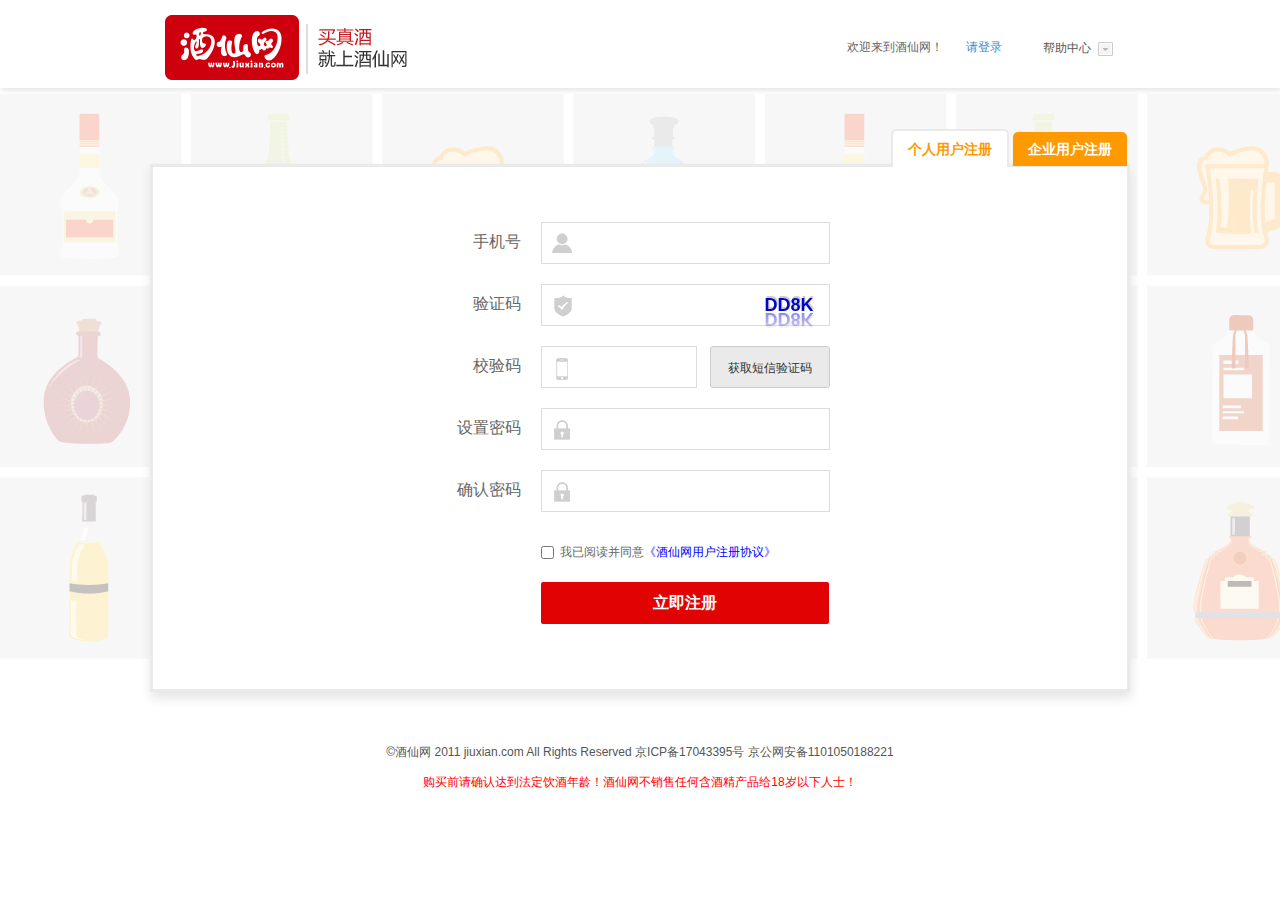
<file: register.html>
<!DOCTYPE html>
<html>
<head lang="en">
    <meta charset="utf-8">
    <title></title>
    <link href="css/bootstrap.css" rel="stylesheet">
    <link href="css/public.css" rel="stylesheet">
    <link href="css/register.css" rel="stylesheet">
    <script src="js/register.js"></script>
    <script src="js/move.js"></script>
</head>
<body>
<div class="container-fluid wrap">
    <div class="container header">
        <div class="row">
            <div class="col-md-6 logo">
                <a href="index.html">
                    <img src="images/logo.png">
                </a>
                <img src="images/slogan.jpg">
            </div>
            <div class="col-md-6 login clearfix">
                <div class="fr help">
                    <div class="title">帮助中心</div>
                    <div class="des">
                        <ul>
                            <li>
                                <a href="">配送说明</a>
                            </li>
                            <li>
                                <a href="">支付方式</a>
                            </li>
                            <li>
                                <a href="">售后服务</a>
                            </li>
                            <li>
                                <a href="">企业客户</a>
                            </li>
                        </ul>
                    </div>
                </div>
                <div class="fr register">
                    <span>欢迎来到酒仙网！</span>
                    <a href="input.html">请登录</a>
                </div>
            </div>
        </div>
    </div>
</div>
<div class="container-fluid content">
    <div class="container">
        <div class="content_box">
            <div class="register_wrap">
                <div class="register_btn">
                    <a href="javascript:void(0);" class="active">个人用户注册</a>
                    <a href="javascript:void(0);">企业用户注册</a>
                </div>

                <ul class="changeStatus">
                    <li class="item" style="display: block;">
                        <div class="register_box">
                            <form>
                                <div class="frame tel">
                                    <label class="fl">手机号</label>
                                    <div class="tig">
                                        <span class="icon">
                                            <i class="userIcon"></i>
                                        </span>
                                        <span class="judge" style="display: none"></span>
                                        <span class="judgeDel" style="display:none;"></span>
                                    </div>
                                    <input type="text" class="input_item tel_item fr">
                                    <div class="validate">
                                        请输入手机号
                                    </div>
                                    <div class="msg">
                                        请输入11位手机号
                                    </div>
                                </div>
                                <div class="frame test">
                                    <label class="fl">验证码</label>
                                    <div class="tig">
                                        <span class="icon">
                                            <i class="userIcon"></i>
                                        </span>
                                        <span class="indentify">ABCD</span>
                                    </div>
                                    <input type="text" class="input_item test_item fr">
                                    <div class="validate">
                                        请输入验证码
                                    </div>
                                </div>
                                <div class="frame getTest">
                                    <label class="fl">校验码</label>
                                    <div class="tig">
                                        <span class="icon">
                                            <i class="userIcon"></i>
                                        </span>
                                    </div>
                                    <input type="text" class="input_item num_item" disabled>
                                    <button class="getNum fr">获取短信验证码</button>
                                </div>
                                <div class="frame pass">
                                    <label class="fl">设置密码</label>
                                    <div class="tig">
                                        <span class="icon">
                                            <i class="userIcon"></i>
                                        </span>
                                        <span class="judge" style="display: none"></span>
                                        <span class="judgeDel" style="display:none;"></span>
                                    </div>
                                    <input type="text" class="input_item pass_item fr">
                                    <div class="validate">
                                        请输入密码
                                    </div>
                                    <div class="msg">
                                        8-20位字符，数字、字母、符号至少包含两种
                                    </div>
                                </div>
                                <div class="frame rePass">
                                    <label class="fl">确认密码</label>
                                    <div class="tig">
                                        <span class="icon">
                                            <i class="userIcon"></i>
                                        </span>
                                        <span class="judge" style="display: none"></span>
                                        <span class="judgeDel" style="display:none;"></span>
                                    </div>
                                    <input type="text" class="input_item repass_item fr">
                                    <div class="validate">
                                        请再次确认密码
                                    </div>
                                </div>
                                <div class="login_link clearfix">
                                    <input type="checkbox" id="autoLogin" class="fl">
                                    <p class="fl">我已阅读并同意<a href="">《酒仙网用户注册协议》</a></p>
                                </div>
                                <div class="submit">
                                    <a href="javascript:void(0);">立即注册</a>
                                </div>
                            </form>
                        </div>
                    </li>
                    <li class="item" style="display: none;">
                        <div class="register_box">
                            <form>
                                <div class="company_title clearfix">
                                    <h4 class="fl">账户信息</h4>
                                    <p class="fl">（*为必填项，请确认填写正确。）</p>
                                </div>
                                <div class="frame tel">
                                    <label class="fl">手机号</label>
                                    <div class="tig">
                                            <span class="icon">
                                                <i class="userIcon"></i>
                                            </span>
                                        <span class="judge" style="display: none"></span>
                                        <span class="judgeDel" style="display:none;"></span>
                                    </div>
                                    <input type="text" class="input_item tel_item fr">
                                    <div class="validate" style="display: none">
                                        请输入手机号
                                    </div>
                                    <div class="msg" style="display: none">
                                        请输入11位手机号
                                    </div>
                                    <span class="require">*</span>
                                </div>
                                <div class="frame tel">
                                    <label class="fl">邮箱</label>
                                    <div class="tig">
                                            <span class="icon">
                                                <i class="userIcon"></i>
                                            </span>
                                        <span class="judge" style="display: none"></span>
                                        <span class="judgeDel" style="display:none;"></span>
                                    </div>
                                    <input type="text" class="input_item tel_item fr">
                                    <div class="validate" style="display: none">
                                        请输入邮箱
                                    </div>
                                    <div class="msg" style="display: none">
                                        请输入11位手机号
                                    </div>
                                    <span class="require">*</span>
                                </div>
                                <div class="frame pass">
                                    <label class="fl">设置密码</label>
                                    <div class="tig">
                                        <span class="icon">
                                            <i class="userIcon"></i>
                                        </span>
                                        <span class="judge" style="display: none"></span>
                                        <span class="judgeDel" style="display:none;"></span>
                                    </div>
                                    <input type="text" class="input_item tel_item fr">
                                    <div class="validate" style="display: none">
                                        请输入密码
                                    </div>
                                    <div class="msg" style="display: none">
                                        8-20位字符，数字、字母、符号至少包含两种
                                    </div>
                                </div>
                                <div class="frame rePass">
                                    <label class="fl">确认密码</label>
                                    <div class="tig">
                                        <span class="icon">
                                            <i class="userIcon"></i>
                                        </span>
                                        <span class="judge" style="display: none"></span>
                                        <span class="judgeDel" style="display:none;"></span>
                                    </div>
                                    <input type="text" class="input_item tel_item fr">
                                    <div class="validate" style="display: none">
                                        请再次确认密码
                                    </div>
                                    <div class="msg" style="display: none">
                                        请输入11位手机号
                                    </div>
                                </div>
                                <div class="company_title clearfix">
                                    <h4 class="fl">公司信息</h4>
                                    <p class="fl">（*为必填项，请确认填写正确。）</p>
                                </div>
                                <div class="frame">
                                    <label class="fl">联系人姓名</label>
                                    <div class="tig">
                                            <span class="icon">
                                                <i class="userIcon"></i>
                                            </span>
                                        <span class="judge" style="display: none"></span>
                                        <span class="judgeDel" style="display:none;"></span>
                                    </div>
                                    <input type="text" class="input_item fr">
                                    <div class="validate" style="display: none">
                                        请输入手机号
                                    </div>
                                    <div class="msg" style="display: none">
                                        请输入11位手机号
                                    </div>
                                    <span class="require">*</span>
                                </div>
                                <div class="frame">
                                    <label class="fl">手机号</label>
                                    <div class="tig">
                                            <span class="icon">
                                                <i class="userIcon"></i>
                                            </span>
                                        <span class="judge" style="display: none"></span>
                                        <span class="judgeDel" style="display:none;"></span>
                                    </div>
                                    <input type="text" class="input_item fr">
                                    <div class="validate" style="display: none">
                                        请输入手机号
                                    </div>
                                    <div class="msg" style="display: none">
                                        请输入11位手机号
                                    </div>
                                    <span class="require">*</span>
                                </div>
                                <div class="frame">
                                    <label class="fl">联系电话</label>
                                    <div class="tig">
                                            <span class="icon">
                                                <i class="userIcon"></i>
                                            </span>
                                        <span class="judge" style="display: none"></span>
                                        <span class="judgeDel" style="display:none;"></span>
                                    </div>
                                    <input type="text" class="input_item fr">
                                    <div class="validate" style="display: none">
                                        请输入手机号
                                    </div>
                                    <div class="msg" style="display: none">
                                        请输入11位手机号
                                    </div>
                                    <span class="require">*</span>
                                </div>
                                <div class="frame">
                                    <label class="fl">公司名称</label>
                                    <div class="tig">
                                            <span class="icon">
                                                <i class="userIcon"></i>
                                            </span>
                                        <span class="judge" style="display: none"></span>
                                        <span class="judgeDel" style="display:none;"></span>
                                    </div>
                                    <input type="text" class="input_item fr">
                                    <div class="validate" style="display: none">
                                        请输入手机号
                                    </div>
                                    <div class="msg" style="display: none">
                                        请输入11位手机号
                                    </div>
                                    <span class="require">*</span>
                                </div>
                                <div class="frame address">
                                    <label class="fl">公司所在地</label>
                                    <div class="validate" style="display: none">
                                        请输入公司所在地
                                    </div>
                                    <div class="selectboxs fr">
                                        <select class="province">
                                            <option>请选择</option>
                                        </select>
                                        <select class="city">
                                            <option>请选择</option>
                                        </select>
                                        <select class="district">
                                            <option>请选择</option>
                                        </select>
                                    </div>
                                    <span class="require">*</span>
                                </div>
                                <div class="frame detailAdr">
                                    <label class="fl">详细地址</label>
                                    <div class="tig">
                                            <span class="icon">
                                                <i class="userIcon"></i>
                                            </span>
                                        <span class="judge" style="display:none"></span>
                                        <span class="judgeDel" style="display:none;"></span>
                                    </div>
                                    <input type="text" class="input_item fr">
                                    <div class="validate" style="display: none">
                                        请输入手机号
                                    </div>
                                    <div class="msg" style="display: none">
                                        请输入11位手机号
                                    </div>
                                    <span class="require">*</span>
                                </div>
                                <div class="frame test">
                                    <label class="fl">验证码</label>
                                    <div class="tig">
                                        <span class="icon">
                                            <i class="userIcon"></i>
                                        </span>
                                        <span class="indentify">ABCD</span>
                                    </div>
                                    <input type="text" class="input_item test_item fr">
                                    <div class="validate">
                                        请输入验证码
                                    </div>
                                </div>
                                <div class="login_link clearfix">
                                    <input type="checkbox" id="autoLogin" class="fl">
                                    <p class="fl">我已阅读并同意<a href="">《酒仙网用户注册协议》</a></p>
                                </div>
                                <div class="submit">
                                    <a href="javascript:void(0);">立即注册</a>
                                </div>
                            </form>
                        </div>
                    </li>
                </ul>

            </div>
        </div>
    </div>
</div>
<div class="container footer">
    <p class="copy">&copy;酒仙网 2011 jiuxian.com All Rights Reserved 京ICP备17043395号 京公网安备1101050188221</p>
    <p class="tig">购买前请确认达到法定饮酒年龄！酒仙网不销售任何含酒精产品给18岁以下人士！</p>
</div>
</body>
</file>
<file: css/index.css>
*{
	padding: 0;
	margin:0;
	list-style: none;
	text-decoration: none;
	font-family: "微软雅黑";
}
.clearfix{
	*zoom:1;
}
.clearfix:after{
	content: "";
	display: block;
	clear: both;
}
.fl{
	float: left;
}
.fr{
	float: right;
}
.header{
	width: 100%;
	
	font-size: 12px;
	color:#999999;
}
.header_top{
	background-color: #f2f2f2;
	width: 100%;
}
.top_wrap{
	width: 1200px;
	margin:0 auto;
}
.header_top_l{
	padding-top:5px;
}
.header_top_l span{
	margin-right: 4px;
}
.header_top_l a{
	color:#999999;
	margin-right: 4px;
}
.header_top_l a:hover{
	color:#cc0001;
	text-decoration: underline;
}
.header_top_r .nav>li{
	padding-top:5px;
	padding: 6px;
	height: 28px;
	position: relative;
	box-sizing: border-box;
}
.header_top_r .nav>li a{
	color:#999;
	height: 17px;
	line-height: 17px;
}
.header_top_r .nav>li:nth-of-type(1):after{
	content: "";
	height:4px;
	width: 8px;
	background:url('../images/public_01.png') -100px 0;
	display: inline-block;
	margin-top:4px;
}
.header_top_r .nav>li:nth-of-type(1):hover:after{
	vertical-align: middle;
	transform: rotate(180deg);
}
.header_top_r .nav>li:nth-of-type(2) a,.header_top_r .nav>li:nth-of-type(4) a{
	color:#cc0001;
}
.header_top_r .nav>li:nth-of-type(3):before{
	content: "";
	display: inline-block;
	background: url('../images/public_01.png') -18px 0;
	height: 14px;
	width: 14px;
	vertical-align: middle;
}
.header_top_r .nav>li:nth-of-type(3) span{
	color:#cc0001;
}
.header_top_r .nav>li:nth-of-type(4):after{
	content: "|";
	display: inline-block;
}
.header_top_r .nav>li:nth-of-type(5):after{
	content: "|";
	display: inline-block;
}
.header_top_r .nav>li:nth-of-type(6){
	border-radius: 2px;
}
.header_top_r .nav>li:nth-of-type(6) a{
	color:#fff;
	background-color:#cc0001; 
	display: inline-block;
	padding: 0px 4px;
	border-radius: 2px;
}
.header_top_r .nav>li:nth-of-type(6) a:hover{
	text-decoration: underline;
}
.header_top_r .nav>li:nth-of-type(6) a:before{
	content: "";
	display: inline-block;
	background:url('../images/public_01.png') -65px 0;
	width: 9px;
	height: 15px;
	vertical-align: middle;
}
.header_top_r .nav>li:nth-of-type(6):after{
	content: "|";
	display: inline-block;
}
.header_top_r .nav>li:nth-of-type(7):before{
	content: "";
	background: url('../images/public_01.png') -80px 0px;
	width: 13px;
	height: 14px;
	display: inline-block;
	vertical-align: middle;
}
.header_top_r .nav>li:nth-of-type(7):after,.header_top_r ul li:nth-of-type(8):after{
	content: "";
	height:4px;
	width: 8px;
	background:url('../images/public_01.png') -100px 0;
	display: inline-block;
}
.header_top_r .nav>li:nth-of-type(8):before{
	background: url('../images/public_01.png') -90px -265px;
	content: "";
	width: 13px;
	height: 14px;
	display: inline-block;
	vertical-align: middle;
}
.header_top_r .nav>li:nth-of-type(9) a span{
	color:#cc0001;
	font-weight: bold;
}
.header_top_r .nav>li:nth-of-type(1) a:hover,.header_top_r .nav>li:nth-of-type(3) a:hover,
.header_top_r .nav>li:nth-of-type(5) a:hover,.header_top_r .nav>li:nth-of-type(7) a:hover,
.header_top_r .nav>li:nth-of-type(8) a:hover{
	color:#cc0001;
	text-decoration: underline;
}


.header_top_r .nav .nav_des{
	position: absolute;
	top:28px;
	left: 0px;
	background-color: #fff;
	width: 100%;
	display: none;
	z-index: 1;
}
.header_top_r .nav .nav_des a{
	display: inline-block;
	height: 26px;
	line-height: 26px;
	width: 100%;
	text-align: center;
}

.header_top_r .nav .wechat{
	width:80px;
	height: 80px;
	border:1px solid #ccc;
	position: absolute;
	padding: 6px;
	top:28px;
	left:0px;
	display: none;
	background-color: #fff;
	z-index: 1;
}
.header_top_r .nav li:nth-of-type(6):hover .wechat{
	display: block;
}
.header_top_r .nav .wechat img{
	width: 100%;
	height: 100%;
}
.header_top_r .nav li:nth-of-type(7) .nav_des{
	width: 200px;
}
.header_top_r .nav li .nav_des span{
	color:#555;
	font-size: 14px;
	display: inline-block;
}
.header_top_r .nav .nav_des .sub_nav{
	border-bottom: 1px solid #ccc;
	padding-left: 20px;
	padding-bottom: 10px;
	padding-top: 10px;
}
.header_top_r .nav .nav_des .sub_nav:nth-of-type(2n-1){
	background-color: #fff;
}
.header_top_r .nav .nav_des .sub_nav:nth-of-type(2n){
	background-color: #f9f9f9;
}
.header_top_r .nav .nav_des .sub_nav a{
	display: inline-block;
	height: 26px;
	line-height: 26px;
	width: 54px;
	text-align: left;
}
.header_top_r .nav .nav_des .sub_nav>div{
	margin:4px 0;
}
.header_top_r .nav .nav_des .sub_nav .tel{
	font-size: 12px;
	color:#999;
}
.header_top_r .nav .sub_nav .tel>span{
	font-size: 12px;
	font-weight: bold;
	margin-left: 4px;
}

/*头部中间广告*/
.header .header_cen{
	position: relative;
	height:90px;
	width: 100%;
}
.header .header_cen img{
	width: 100%;
	height:90px;
}
.header .header_cen .triangle{
	position: absolute;
	width: 32px;
	height: 50px;
	display: inline-block;
	top:-9px;
	right: 8px;
	color:#fff;
	font-size: 24px;
	padding: 18px 2px; 
	box-sizing: border-box;
	box-shadow: -2px 2px 1px 1px rgba(153,153,153,.6);
	border-radius: 2px;
	z-index: 1;
	transform: rotate(-21deg);
	/*background-image: linear-gradient(-135deg,transparent 4em,#fff 0);*/
	background: linear-gradient(-125deg,transparent 50%,#ccc 0);
}
.header .header_btm{
	width: 1200px;
	margin:0 auto;
	padding:30px 0;
	background: #fff;
}
.header_btm .logo{
	width: 137px;
	height: 65px;
}
.header_btm .advertise{
	width: 137px;
	height: 65px;
}
.header_btm .search{
	height: 32px;
	border: 3px solid #c00;
	position: relative;
}
.header_btm .search .search_txt{
	height: 22px;
	line-height: 22px;
	padding: 5px;
	color: #666;
	float: left;
	outline: none;
	border: none;
	width: 449px;
	box-sizing: border-box;
	margin-top:6px;
}
.header_btm .search .search_btn{
	width: 85px;
	height: 32px;
	text-align: center;
	font-size: 16px;
	color: #fff;
	cursor: pointer;
	background-color: #c00;
	font-family: "微软雅黑";
	float: right;
	outline: none;
	border:none;
}
.header_btm .search .searchFinal{
	position: absolute;
	width: 449px;
	top:35px;
	left: -2px;
	border:1px solid #ddd;
	background: #fff;
	z-index:10;
	display: none;
}
.header_btm .search .searchFinal>ul{
	padding-top: 3px;
}
.header_btm .search .searchFinal>ul>.Final_item{
	height: 30px;
}
.header_btm .search .searchFinal>ul>.Final_item>a{
	display: inline-block;
	width: 100%;
	padding: 0 10px;
	height: 30px;
	line-height: 30px;
	border-bottom: 1px dashed #ddd;
	color: #666;
	font-size: 12px;
	box-sizing: border-box;
}
.header_btm .search .searchFinal>ul>.Final_item>a:hover{
	background:#eee;
}
.header_btm .search .searchFinal .close_dot{
	height: 30px;
	line-height: 30px;

}
.header_btm .search .searchFinal .close_dot>span{
	display: inline-block;
	background: url('../images/public_01.png') no-repeat -130px -192px;
	height: 16px;
	width: 16px;
	float: right;
	margin-right: 10px;
	margin-top: 8px;
}
.searchFinal>ul>.Final_item>a>span{
	display: inline-block;
	color: #333;
	width: 280px;
	line-height: 30px;
	overflow: hidden;
	white-space: nowrap;
	text-overflow: ellipsis;
	font-family: '宋体';
}
.searchFinal>ul>.Final_item>a>em{
	color: #999;
	display: inline-block;
	line-height: 30px;
	font-style: normal;
	font-family: '宋体';
}
.searchFinal>ul>.Final_item>a>em>b{
	font-style: normal;
	font-weight: normal;
}
.header_btm .search_tig{
	height: 18px;
	margin-top:5px;
	width: 540px;
}
.header_btm .search_tig>li a{
	display:inline-block;
	color: #999;
	padding:0 6px;
	height: 18px;
}
.header_btm .search_tig>li a:hover{
	color: #d50000;
}
.header_btm .search_tig>li:nth-of-type(1) a{
	padding-left: 0;
}
.header_btm .search_tig>li:after{
	content: "|";
	display: inline-block;
	color: #999;
}
.header_btm .search_tig>li:nth-last-of-type(1):after{
	content: "";
}
.header_btm .protect{
	width: 363px;
	height: 66px;
	background: url('../images/ProPic.png') no-repeat;
}
.content{
	width: 100%;
}
.content .nav_wrap{
	width: 100%;
	height: 34px;
	background: #900;
}
.content .nav_wrap .nav{
	width: 1200px;
	height: 100%;
	margin:0 auto;
}
.content .nav_wrap .categoryMenu{
	width: 190px;
	position: relative;
	z-index: 4;
}
.content .nav_wrap .categoryMenu h2{
	width: 190px;
	height: 34px;
	line-height: 34px;
	background: #ce171f;
	text-align: center;
	cursor: pointer;
	font-family: "微软雅黑";
	font-size: 14px;
	color: #fff;
	font-weight: 600px;
	box-shadow: 4px 2px 5px rgba(0,0,0,.2);
}
.content .nav_wrap .categoryMenu .categoryBox{
	width: 190px;
	height: 470px;
	position: absolute;
}
.content .nav_wrap .categoryBox>li{
	width: 190px;
	padding: 0 8px;
	border-bottom: 1px solid #e4e4e4;
	box-sizing: border-box;
	border-left:3px solid #fff;
	background-color: #fff;
}
.content .nav_wrap .categoryBox .active{
	border-left: 3px solid #cc0001;
	background-color: #f1f1f1;
}
.content .nav_wrap .categoryBox>li>h3{
	height: 32px;
	line-height: 32px;
	font-size: 14px;
	font-family: "微软雅黑";
	font-style: normal;
	font-weight: normal;
	color: #333;
	margin-bottom: -2px;
}
.content .nav_wrap .categoryBox>li>h3:before{
	content: "";
	display: inline-block;
	width: 18px;
	height: 18px;
	background: url('../images/public_01.png') -72px -264px;
	vertical-align: middle;
	margin-right: 6px;
}
.content .nav_wrap .categoryBox>li:nth-of-type(2)>h3:before{
	background-position:0 -101px; 
}
.content .nav_wrap .categoryBox>li:nth-of-type(3)>h3:before{
	width: 18px;
	height: 22px;
	background-position:-18px -101px; 
}
.content .nav_wrap .categoryBox>li:nth-of-type(4)>h3:before{
	width: 18px;
	height: 18px;
	background-position:-37px -101px; 
}
.content .nav_wrap .categoryBox>li:nth-of-type(5)>h3:before{
	width: 18px;
	height: 18px;
	background-position:-60px -101px; 
}
.content .nav_wrap .categoryBox>li:nth-of-type(6)>h3:before{
	width: 18px;
	height: 18px;
	background-position:-80px -101px; 
}
.content .nav_wrap .categoryBox>li>.cateItem_link{
	padding-bottom: 9px;
}
.content .nav_wrap .categoryBox>li>.cateItem_link a{
	display: inline-block;
	height: 16px;
	padding:0 4px;
	color: #666;
	 
	font-size: 12px;
}
.content .nav_wrap .categoryBox>li>.cateItem_link a.strong{
	background: #f90;
	color: #fff;
	border-radius: 3px;
	line-height: 16px;
}
/*子菜单*/
.content .nav_wrap .categoryMenu .menuBox{
	position: absolute;
	width: 615px;
	height: 470px;
	box-shadow: 0 0 4px 0 #ccc;
	top:34px;
	left:190px;
	background-color: #f1f1f1;
	overflow: hidden;
}
/*左边导航*/
.categoryMenu .menuBox .menu_cen{
	width: 400px;
	background-color: #f1f1f1;
}
.menu_cen .menuItem .menuItem_title{
	width: 60px;
	padding: 10px 10px 10px 20px;
	text-align: right;
	line-height: 22px;
	font-size: 12px;
	color:#333;
	font-family: "微软雅黑";
}
.menu_cen .menuItem .menuItem_cen{
	background-color: #fff;
	width: 280px;
	padding: 10px 15px 10px 15px;
	border:none;
}
.menu_cen .menuItem .menuItem_cen ol{
	width: 280px; 
}
.menu_cen .menuItem .menuItem_cen ol>li>a{
	display: inline-block;
	padding: 0 8px;
	font-size: 12px;
	color:#666;
	font-family: "宋体";
	border-right: 1px solid #ccc;
}
.menu_cen .menuItem .menuItem_cen ol>li>a:hover{
	color: #cc0001;
}
.menu_cen .menuItem .menuItem_cen ol>li>a:nth-last-of-type(1){
	border:none;
}
.menu_cen .menuItem .menuItem_cen .hot{
	color:#ff6600;
}

.categoryMenu .menuBox_next .menu_cen{
	width: 615px;
	height: 100%;
}
.categoryMenu .menuBox_next .menuItem{
	width: 615px;
}
.menuBox_next .menuItem .menuItem_title{
	width: 36px;
	padding: 15px 10px 10px 14px;
	line-height: 22px;
	text-align: right;
}
.menuBox_next .menuItem .menuItem_cen{
	width: 555px;
	padding: 15px 12px 10px;
	box-sizing: border-box;
	border-bottom: 1px solid #f0f0f0;
}
.menuBox_next .menuItem .menuItem_cen>ul{
	padding: 5px 0 12px;
	height: 18px;
}
.menuBox_next .menuItem .menuItem_cen>ul>li{
	float:left;
	font-size: 12px;
} 
.menuBox_next .menuItem .menuItem_cen>ul>li>a{
	display: inline-block;
	height: 18px;
	line-height: 18px;
	padding: 0 5px;
	color:#666;
	position: relative;
}
.menuBox_next .menuItem .menuItem_cen>ul>li>a.current{
	background-color: #cc0001;
	color: #fff;
}
.menuBox_next .menuItem .menuItem_cen>ul>li>a span{
	content: "";
	display: inline-block;
	position: absolute;
	border-top:4px solid #cc0001;
	border-left: 4px solid transparent;
	border-right: 4px solid transparent;
	top:18px;
	left: 50%;
	transform: translate(-50%,0);
	display: none;
}

.menuBox_next .menuItem .menuItem_cen>ul>li:nth-of-type(27)>a{
	margin-right:0;
}
.menuBox_next .menuItem .menuItem_cen>ol{
	width:100%;
	box-sizing: border-box;
}
.menuBox_next .menuItem .menuItem_cen p a{
	font-size: 12px;
	color: #666;
	width: 71px;
	margin:0 8px;
	display: inline-block;
}
.menuBox_next .menuItem .menuItem_cen p a:hover{
	color: #cc0001;
}


/*右边广告*/
.categoryMenu .menuBox .menu_ad{
	width: 215px;
}
.categoryMenu .menuBox .menu_ad img{
	width: 100%;
	height: 100%;
}

/*头部导航*/
.content .nav_wrap .navList li{
	display: inherit;
	height: 34px;
	text-align: center;
	line-height: 34px;
	position: relative;
}
.content .nav_wrap .navList li>a{
	display: inline-block;
	height: 34px;
	color: #fff;
	font-size: 14px;
	padding: 0 22px;
	font-family: "微软雅黑";
}
.content .nav_wrap .navList li.active{
	background: #b40c10;
}
.content .nav_wrap .navList li:hover{
	background: #b40c10;
}
.content .nav_wrap .navList li:nth-of-type(2):after,
.content .nav_wrap .navList li:nth-of-type(3):after,
.content .nav_wrap .navList li:nth-of-type(4):after{
	content: "";
	position: absolute;
	background: url('../images/public_01.png') 0px -264px;
	width: 30px;
	height: 18px;
	display: inline-block;
	right: 2px;
	top: -8px;
}
.content .nav_wrap .navList li:nth-of-type(4):after{
	background-position: -35px -264px;
}
.content .nav_wrap .promotion{
	width: 120px;
	height: 34px;
}
.content .nav_wrap .promotion img{
	width: 100%;
	height: 100%;
}

/*banner*/
.content .banner{
 	width: 100%;
	margin:0 auto;
	height: 470px;
	overflow: hidden;
	position: relative;
}
.banner .banner_box{
	height: 470px;
	width: 100%;
	position: relative;
	overflow: hidden;
}
.banner .banner_box .bannerItem{
	position: absolute;
	top:0;
	left: 0;
	width: 100%;
	height: 470px;
	overflow: hidden;
	opacity: 0;
}
.banner .banner_box .bannerItem.active{
	opacity: 1;
}
.banner .banner_box .bannerItem a{
	display: inline-block;
	width: 100%;
	height: 100%;
	position: relative;

}
.banner .banner_box .bannerItem img{
	height: 100%;
	width: 1920px;
	position: absolute;
	left: 50%;
	top:0;
	transform: translate(-50%);

}

.banner .banner_show{
	position: absolute;
	top:0;
	right: 80px;
}
.banner .banner_show li{
	margin-bottom: 1px;
	position: relative;
	width: 190px;
	height: 156px;
}
.banner .banner_show li a{
	display: inline-block;
	width: 190px;
	height: 156px;
	position: absolute;
	top:0;
	left:0;
	z-index: 2;
}
.banner .banner_show li a img{
	width: 100%;
	height: 100%;
}
.banner .banner_show li .shade{
	display: inline-block;
	width: 190px;
	height: 156px;
	background-color: #fff;
	position: absolute;
	top:0;
	left: 0;
}

/**/
.banner .dot{
	width: 194px;
	position: absolute;
	bottom: 20px;
	left: 50%;
	transform: translate(-50%,0);
}
.banner .dot li{
	background-color: #000;
	border-radius: 50%;
	box-shadow: 0 0 3px;
	color: #fff;
	cursor: pointer;
	display: inline-block;
	font-size: 12px;
	height: 20px;
	line-height: 20px;
	margin-right: 8px;
	opacity: 0.8;
	text-align: center;
	width: 20px;
}
.banner .dot li.active{
	background-color: #dd102e;
}

/*主体部分*/
.mainWrap{
	width: 100%;
	background-color:#f9f9f9; 
}
.mainWrap .mainBox{
	width: 1200px;
	margin:0 auto;
	margin-top:10px;
}
.mainBox .shopLeft{
	width: 920px;
}
.mainBox .shopLeft .select{
	position: relative;
}
.mainBox .shopLeft .select li{
	width: 183px;
	border:1px solid #ececec;
	border-top: 2px solid #ececec;
	height: 35px;
	cursor: pointer;
	text-align: center;
	line-height: 35px;
	font-size: 16px;
	font-family: "微软雅黑";
	background-color: #f9f9f9;
	color: #666;
	float: left;
	margin-right: -1px;
}
.mainBox .shopLeft .select li.active{
	border-bottom:1px solid #fff;
	background-color: #fff;
	border-top:2px solid #c41921;
	color: #d50000;
}
.mainBox .shopLeft .selectBox{
	padding:10px 0px;
	background-color: #fff;
	overflow: hidden;
	border:1px solid #ececec;
	border-top:none;
}
.mainBox .shopLeft .selectItem>li{
	margin-top: 15px;
	width: 182px;
	background-color: #fff;
}
.mainBox .shopLeft .selectItem>li .pic{
	width: 160px;
	margin:0 auto;
}
.mainBox .shopLeft .selectItem>li .pic>a{
	display: inline-block;
	width: 160px;
	height: 160px;
}
.mainBox .shopLeft .selectItem>li .pic>a>img{
	width: 100%;
	height: 100%;
}
.mainBox .shopLeft .selectItem>li>p{
	width: 100%;
	font-size: 12px;
	box-sizing: border-box;
	padding: 0 6px;
	height: 18px;
	line-height: 18px;
}
.mainBox .shopLeft .selectItem>li>p>a{
	display: inline-block;
	width: 100%;
	overflow: hidden;
	white-space: nowrap;
	text-overflow: ellipsis; /*将超出部分隐藏*/
	color: #666;
}
.mainBox .shopLeft .selectItem>li>p>a:hover{
	text-decoration: underline;
	color: #bf0000;
}
.mainBox .shopLeft .selectItem>li .price{
	padding: 0 6px;
	width: 100%;
	box-sizing: border-box;
}
.mainBox .shopLeft .selectItem>li .price strong{
	font-size: 12px;
	font-style: normal;
	color: #d50000;
	font-weight: normal;
	font-family: "微软雅黑";
}

/*公告*/
.shopRight{
	width: 270px;
}
.shopRight .new_title>li{
	font-size: 16px;
	width: 135px;
	height: 35px;
	text-align: center;
	line-height: 35px;
	cursor: pointer;
	border:1px solid #ececec;
	background-color: #f9f9f9;
	float: left;
	margin-right: -1px;
	box-sizing: border-box;
}
.shopRight .new_title>li.active{
	border-top:2px solid #c41921;
	border-bottom: 2px solid #fff;
	color:#cc0000;
	background-color: #fff;
}
.shopRight .new_list{
	background-color: #fff;
}
.shopRight .new_list .list_box{
	border:1px solid #ececec;
	border-top:none;
	padding:10px 2px;
}
.shopRight .new_list .list_box a{
	display: inline-block;
	width: 114px;
	margin-left: 10px;
	line-height: 26px;
	overflow: hidden;
	text-overflow: ellipsis;
	white-space: nowrap;
	font-size: 12px;
	color: #666;
	font-family: "宋体";
}
.shopRight .bannerTop,.shopRight .bannerBottom{
	width: 268px;
	height: 157px;
	position: relative;
	margin-top: 15px;
	overflow: hidden;
}
.shopRight .bannerTop>ul,.shopRight .bannerBottom>ul{
	position: absolute;
	top:0px;
	left: 0px;
	height: 157px;
	width: 804px;
}
.shopRight .bannerBottom>ul{
	width: 1072px;
}
.shopRight .bannerTop>ul>a,.shopRight .bannerTop>ul>a>img,
.shopRight .bannerBottom>ul>a,.shopRight .bannerBottom>ul>a>img
{
	display: inline-block;
	width: 268px;
	height: 157px;
}
.shopRight .bannerTop ol,.shopRight .bannerBottom ol{
	position: absolute;
	bottom: 10px;
	left: 20px;
}
.shopRight .bannerTop ol>li,.shopRight .bannerBottom ol>li{
	display: inline-block;
	width: 12px;
	height: 12px;
	background-color: #cccccc;
	border-radius: 50%;
	margin-right:4px;
	cursor: pointer;
}
.shopRight .bannerTop ol>li.active,.shopRight .bannerBottom ol>li.active{
	background-color: #6d81ae;
}

/*会场*/
.place{
	width: 1200px;
	margin:0 auto;
	margin-top:20px;
	height: 110px;
}
.place>.item{
	float: left;
	background-color: #ececf6;
	padding-left: 100px;
	padding-right: 6px;
	margin-right: 5px;
	height: 110px;
	position: relative;
}
.place>.item:nth-of-type(3){
	margin-right: 0px;
}
/*.place>.item:hover{
	box-shadow: 0 2px 2px rgba(0,0,0,0.5);
	transform: translate(0,-1px);
}*/
/*.place>.item:after{
	content: "";
	display: block;
	position: absolute;	 
	top:50%;
	bottom: 0;
	left: 10px;
	right: 10px;
	background-color: #ccc;
	box-shadow: 0 0px 20px rgba(0,0,0,0.8);
	border-radius: 100px/10px;
	z-index:-1;
}*/
.place>.item a{
	display: inline-block;
	width: 290px;
	height: 118px;
	overflow: hidden;
}
.place>.item a img{
	width: 290px;
}
.recommend{
	margin-top: 20px;
}

/*推荐*/

.recommend{
	width: 1200px;
	margin:40px auto 0;
	position: relative;
}
.recommend .title{
	font-size: 17px;
	color: #333;
	font-family: "微软雅黑";
	line-height: 20px;
	font-style: normal;
	font-weight: normal;
	vertical-align: middle;
}
.recommend .title:before{
	content: "";
	display: inline-block;
	width: 20px;
	height: 20px;
	margin-right: 10px;
	vertical-align: middle;
	background:url('../images/IndexIcon.png') 0px 0px;
}
.recommend .recommend_top ol li{
	 display: inline-block;
	 width: 9px;
	 height: 9px;
	 background: #ccc;
	 margin-left: 14px;
	 cursor: pointer;
}
.recommend .recommend_box{
	margin-top:10px;
	border:1px solid #ececec;
	height: 250px;
	padding:0px 5px 0;
	background-color: #fff;
	overflow: hidden;
	position: relative;
}
.recommend .product{
	margin-top:20px;
	 width: 2376px;
	 position: absolute;
}
.recommend .product li{
	float: left;
	width: 198px;
	position: relative;
}
.recommend .product li>a{
	display: inline-block;
	width: 160px;
	height: 160px;
	margin:0 auto;
}
.recommend .product li>a>img{
	width: 100%;
	height: 100%;
}
.recommend .product li .msg{
	width: 190px;
	padding:0 4px;
	height: 18px;
	line-height: 18px;
	overflow: hidden;
	text-overflow: ellipsis;
	white-space: nowrap;
}
.recommend .product li .msg>a{
	color: #666;
	font-size: 12px;
}
.recommend .product li .price{
	padding: 0 4px;
}
.recommend .product li .price strong{
	font-size: 15px;
	color: #CD0100;
	font-weight: normal;
}
.recommend .product li .dateLine{
	padding: 0 4px;
	font-size: 12px;
	color: #999;
	height: 26px;
	line-height: 26px;
}
.recommend .product li .dateLine i{
	font-style: normal;
	color:#CD0100;
}
.recommend .product li .label{
	position: absolute;
	top:-19px;
	right: 0px;
	display: inline-block;
	width: 45px;
	height: 55px;
	background: url('../images/TagBg.png');
	line-height: 50px;
	text-align: center;
	color: #fff;
	font-size: 12px;
}
.recommend  .prev,.recommend .next{
	position: absolute;
	top:50%;
	display: inline-block;
	width: 26px;
	height: 26px;
	background:url('../images/common.png');
	border-radius: 50%;
	opacity: 0.5;
	cursor: pointer;
}
.recommend  .prev:hover,.recommend .next:hover{
	opacity: 0.8;
}
.recommend  .prev{
	left: 0;
	background-position: -97px -511px
}

.recommend  .next{
	right: 0;
	background-position: -127px -511px;
}

/*floor1*/
.floorFirst,.floorSecond,.floorThird,.floorFour,.floorFive{
	margin:10px auto 0;
}
.floor_top .frTop_r h3{
	line-height: 40px;
	color: #666;
	font-weight: normal;
	font-style: normal;
	font-size: 16px; 
}
.floor_top .frTop_r h3:before{
	content: "1F";
	margin-right: 10px;
	vertical-align: middle;
	background: url('../images/IndexIcon.png');
	background-position: -1px -95px;
	width: 28px;
	height: 29px;
	display:inline-block;
	font-size: 16px;
	color: #fff;
	text-align: center;
	line-height: 29px;
} 
.floorSecond .floor_top .frTop_r h3:before{
	content: "2F";
	background-position: -30px -95px;
}
.floorThird .floor_top .frTop_r h3:before{
	content: "3F";
	background-position: -60px -95px;
}
.floorFour .floor_top .frTop_r h3:before{
	content: "4F";
	background-position: -94px -95px;
}
.floorFive .floor_top .frTop_r h3:before{
	content: "5F";
	background-position: -0px -207px;
}
.floor_top .frTop_l{
	height: 40px;
	line-height: 40px;
}
.floor_top .frTop_l ul{

}
.floor_top .frTop_l ul>li{
	float: left;
}
.floor_top .frTop_l ul>li a{
	color: #999;
	font-size: 12px;
	display: inline-block;
	padding: 0 7px;
}
.floor_top .frTop_l ul>li a:hover{
	color: #bf0000;
	text-decoration: underline;
}
.floor_top .frTop_l ul>li:after{
	content: "|";
	color: #999;
	font-size: 12px;
	display: inline-block;
	vertical-align: middle;
}
.floor_top .frTop_l ul>li:nth-last-of-type(1):after{
	content: "";
}
.floor_top .frTop_l>a{
	display: inline-block;
	padding: 1px 7px;
	background: #d43d4e;
	height: 21px;
	border-radius: 2px;
	color: #fff;
	font-size: 12px;
	line-height: 21px;
	text-align: center;
	margin-top:8px;
	font-family: "宋体";
}
.floorSecond .floor_top .frTop_l>a{
	background:#c2782f;
}
.floorThird .floor_top .frTop_l>a{
	background:#296693;
}
.floor_box{
	border:1px solid #ececec;
	border-top:2px solid #c94b56;
}
.floor_box .floor_center{
	border-bottom:1px solid #ececec;
}
.floorSecond .floor_box{
	border-top:2px solid #c2782f;
}
.floorThird .floor_box{
	border-top:2px solid #296693;
}
.floorFour .floor_box{
	border-top:2px solid #72a314;
}
.floorFive .floor_box{
	border-top:2px solid #fc7f66;
}
.floor_box .floor_center .frCen_l{
	height: 485px;
	width: 210px;
	overflow: hidden;
}
/*百叶窗效果*/
.floor_box .floor_center .frCen_l>.sub_banner{
	width: 210px;
	height: 485px;

}

#imgContainer{
	width:210px;
	height:485px;
	overflow:hidden;
	position:relative;
}
#imgContainer img{
	display:none;
}
#imgMask{
	position:absolute;
	width:100%;
	height:100%;
	overflow:hidden;
}
#imgMask .range{
	float:left;
	position:relative;
}
#imgMask .range div{
	position:absolute;
	left:0;
	top:0;
}
#imgContainer .pageBar{
	position:absolute;
	z-index:99;
	right:10px;
	bottom:10px
}
#imgContainer .pictureBar{
	z-index:99;
}

.pageBar img, .pictureBar img{
	display:block !important;
	float:left;
	border:1px solid #666;
	margin:0px 2px 2px 2px;
	filter:alpha(opacity=50);
	-moz-opacity: .5;
	opacity: .5;
}
.pageBar img.current,
.pictureBar img.current{
	filter:alpha(opacity=100);
	-moz-opacity: 1;opacity: 1;display:block !important;
}
.pageBar a{
	display:block;
	background:#ccc;
	color:#fff;
	float:left;
	width:16px;
	font-size:12px;
	margin:2px;
	text-align:center;
	line-height :16px;
	font-family:Arial;
	cursor:pointer;
	text-decoration:none;
}
.pageBar a:hover,
.pageBar a.current{
	background:#c33;
	color:#fff;
}


.floor_box .floor_center .frCen_r{
	width: 988px;
	height: 485px;
	background: #fff;
}
.floor_box .floor_center .frCen_r>li{
	float: left;
	width: 196px;
	height: 232px;
	border-bottom: 1px solid #ececec;
	border-left: 1px solid #ececec;
	padding-top: 10px;
	margin-right: -1px;
}
.floor_box .floor_center .frCen_r>li>a{
	display: block;
	width: 160px;
	height: 160px;
	margin:0 auto;
}
.floor_box .floor_center .frCen_r>li>p{
	font-size: 12px;
	color: #666;
	box-sizing: border-box;
	padding:0 18px;
	margin-top:5px;
	height: 34px;
	overflow: hidden;
}
.floor_box .floor_center .frCen_r>li>p>a{
	color: #666;
}
.floor_box .floor_center .frCen_r>li>p>a:hover{
	color: #cd0100;
	text-decoration: underline;
}
.floor_box .floor_center .frCen_r>li>.price{
	width: 100%;
	box-sizing: border-box;
	padding:0 18px;
	line-height: 18px;
}
.floor_box .floor_center .frCen_r>li>.price span{
	color: #cd0100;
	font-size: 12px;
}
.floor_box .floor_bottom{
	height: 161px;
	width: 100%;
	box-sizing: border-box;

}
.floor_box .floor_bottom .frBtm_l{
	width: 186px;
	border-right: 1px solid #ececec;
	background: #f9f9f9;
	height: 131px;
	padding: 20px 10px 10px 14px;
}
.floor_box .floor_bottom .frBtm_l li{
	margin-bottom:6px;
}
.floor_box .floor_bottom .frBtm_l li h3{
	color: #cc0000;
	font-size: 14px;
	line-height: 18px;
}
.floor_box .floor_bottom .frBtm_l li h3:before{
	content: "";
	display: inline-block;
	width: 4px;
	height: 4px;
	background:#cc0000;
	border-radius:1px;
	margin-right: 5px;
	vertical-align: middle;
}
.floor_box .floor_bottom .frBtm_l li>p>a{
	color: #333;
	display: inline-block;
	font-size: 12px;
	width: 48px;
	height: 18px;
	margin-right: 10px;
}
.floor_box .floor_bottom .frBtm_r{
	width: 985px;
	background: #fff;
}
.floor_box .floor_bottom .frBtm_r .rank_title{
	height: 32px;
	line-height: 32px;
	padding: 0 12px;
	font-family: "宋体";
}
.floor_box .floor_bottom .frBtm_r .rank_title h4{
	font-size: 12px;
	color: #bd7833;
	font-style: normal;
	font-family: "微软雅黑";
}
.floor_box .floor_bottom .frBtm_r .rank_title h4:before{
	content: "";
	margin-right: 6px;
	display: inline-block;
	width: 14px;
	height: 14px;
	background: url('../images/IndexIcon.png') -23px 0px;
	vertical-align: middle;
}
.frBtm_r .rank_title ul>li{
	font-size: 10px;
}
.frBtm_r .rank_title ul>li>a{
	font-size: 12px;
	color: #666;
	padding: 0 10px;
}
.frBtm_r .rank_title ul>li>a:hover{
	color: #cd0100;
}
.frBtm_r .rank_title ul>li:after{
	content: "|";
	display: inline-block;
	color: #999;
}
.frBtm_r .rank_title ul>li:nth-last-of-type(1):after{
	content: "";
}

.rank_show{
	height: 102px;
	padding: 10px 0px 15px 0;
}
.rank_show .item{
	width: 190px;
	margin-top: 10px;
	margin-right: 7px;
	float: left;
}
.rank_show .item>a,.rank_show .item>a>img{
	width: 90px;
	height: 90px;
	display: inline-block;
}
.rank_show .item>div{
	margin-right: 16px;
}
.rank_show .item .msg{
	font-size: 12px;
	height: 34px;
	overflow: hidden;
	width: 80px;
	font-family: "宋体";
}
.rank_show .item .msg>a{
	color: #666;
}
.rank_show .item .price{
	font-size: 16px;
	height: 18px;
	line-height: 18px;
}
.rank_show .item .price strong{
	font-weight: normal;
	color: #cc0000;
}

/*商标*/
.brand{
	width: 1200px;
	margin:10px auto 0;
}
.brand .brand_title{
	position: relative;
}
.brand .brand_title>li{
	float: left;
	font-size: 16px;
	width: 90px;
	height: 43px;
	line-height: 43px;
	text-align: center;
	margin-right: 15px;
	cursor: pointer;
	color:#555;
	text-align: center;
}
.brand .brand_title>li:nth-of-type(1){
	color: #dd102e;
}
.brand .current{
	display: inline-block;
	width: 90px;
	height: 2px;
	background-color: #dd102e;
	position: absolute;
	top:43px;
	left: 0;
}
.brand .current:after{
	content: "";
	display: inline-block;
	width:0;
	height: 0;
	border-bottom:5px solid #dd102e; 
	border-right: 5px solid transparent;
	border-left:5px solid transparent;
	position: absolute;
	margin-top: -5px;
	left: 50%;
	transform: translateX(-50%);
}
.brand .brand_pic{
	width: 1200px;
	border:1px solid #ededed;
	background-color: #fff;
	height:306px;
	padding: 15px;
	box-sizing: border-box;
}
.brand .brand_pic>ul{
	margin:0 auto;
	width: 1178px;
}
.brand .brand_pic>ul>li{
	float: left;
	width: 180px;
	height: 80px;
	position: relative;
	margin:0 17px 17px 0;
	overflow: hidden;
}
.brand .brand_pic>ul>li:nth-of-type(6n){
	margin-right: 0;
}
.brand .brand_pic>ul>li a{
	display: inline-block;
	width: 180px;
	height: 80px;
}
.brand .brand_pic>ul>li a>img{
	position: absolute;
	top:0;
	left: 0px;
}

/*精品店*/
.shop{
	width: 1200px;
	padding: 4px 4px 0 4px;
	box-sizing: border-box;
	margin:10px auto 0;
}
.shop>.shop_list{
	border:1px solid #ececec;
	background-color: #fff;
	padding: 4px 4px 0 4px;
}
.shop>h3{
	height: 40px;
	line-height: 40px;
	font-size: 17px;
	color: #333;
	font-weight: normal;
}
.shop>h3:before{
	content: "";
	display: inline-block;
	height: 18px;
	width: 7px;
	background-color: #ff9000;
	vertical-align: middle;
	margin-right: 8px;
}
.shop .shop_list dl{
	margin-bottom: 4px;
	width:50%;
}
.shop .shop_list dt{
	width: 107px;
	height: 64px;
	display: inline-block;
}
.shop .shop_list dt:nth-of-type(1){
	background:url('../images/1.jpg');
}
.shop .shop_list dt:nth-of-type(2){
	background:url('../images/2.jpg');
}
.shop .shop_list dt:nth-of-type(3){
	background:url('../images/1.jpg');
}
.shop .shop_list dt:nth-of-type(4){
	background:url('../images/2.jpg');
}
.shop .shop_list dd>p{
	height: 25px;
	line-height: 25px;
}
.shop .shop_list dd>p>a{
	height: 25px;
	line-height: 25px;
	display: inline-block;
	color: #666;
 	margin-left: 4px;
	font-size: 12px;
}
.shop .shop_list dd>p>a:after{
	content: "|";
	display: inline-block;
	color: #ccc;
	margin-left: 10px;
}
.shop .shop_list dd>p>a:nth-last-of-type(1):after{
	content: "";
}

/*底部*/
.footer{
	margin-top:10px;
}
.footer .fr_top{
	width:100%;
	background-color: #333333;
}
.footer .contract,.footer .server{
	width:1200px;
	margin:0 auto;
}
.footer .contract{
	height: 84px;
	border-bottom: 1px solid #494949;
}
.footer .contract .contract_l,.footer .contract .contract_r{
	padding: 22px 0;
}
 .tel{
	line-height: 40px;
	color:#c00;
	font-size: 24px;
	margin-right: 25px;
	vertical-align: middle;
}
.footer .contract .contract_l .tel:before{
	content: "";
	display: inline-block;
	width:42px;
	height: 44px;
	background:url('../images/public_01.png') -143px -21px;
	vertical-align: middle;
	margin-right: 18px;

}
.footer .contract .contract_l span{
	font-size: 14px;
	color: #fff;
	display: inline-block;
	margin-right: 8px;
	line-height: 40px;
}
.footer .contract .contract_r span{
	line-height: 32px;
	color: #fff;
	padding-right: 10px;
	font-size: 12px;
}
.footer .contract .contract_r .submit{
	width:240px;
	height: 30px;
	border:1px solid #494949;
	position: relative;
}
.footer .contract .contract_r input{
	outline: none;
	border:none;
	background: none;
	width: 190px;
	height: 30px;
	line-height: 30px;
	padding:0 6px;
	color:#fff;
}
.footer .contract .contract_r .submit span{
	display: inline-block;
	font-size: 12px;
	color: #999999;
	position: absolute;
	top:0px;
	left: 6px;
	font-family: "宋体";
	z-index: 0;
}
.footer .contract .contract_r .submit:after{
	content: "";
	width:24px;
	height:20px;
	display: inline-block;
	background:url('../images/public_01.png') -132px -1px;
	vertical-align: middle;
	position: relative;
	top:2px;
	right: -4px;
}
.footer .server{
	padding:30px 0 60px;
}
.footer .server .server_item h4{
	color: #fff;
	height: 28px;
	line-height: 28px;
	font-size: 14px;
	width: 158px;
	font-weight: normal;
}
.footer .server .server_item h4:before{
	content: "";
	width: 28px;
	height: 28px;
	display: inline-block;
	background:url('../images/public_01.png') 0 -130px;
	vertical-align: middle;
	margin-right: 9px;
}
.footer .server .server_item:nth-of-type(2) h4:before{
	background-position: -30px -130px;
}
.footer .server .server_item:nth-of-type(3) h4:before{
	background-position: -60px -130px;
}
.footer .server .server_item:nth-of-type(4) h4:before{
	background-position: -90px -130px;
}
.footer .server .server_item:nth-of-type(5) h4:before{
	background-position: -120px -130px;
}
.footer .server .server_item:nth-of-type(6) h4:before{
	background-position: -150px -130px;
}
.footer .server .server_item li{
	width: 158px;
	padding-left: 35px;
	line-height: 26px;
	height: 26px;
	box-sizing: border-box;
}
.footer .server .server_item li a{
	color: #ccc;
	font-size: 12px;
	font-family: "宋体";
}
.footer .server .server_item li a:hover{
	text-decoration:underline;
}
.footer .server .server_item .sina{
	width: 130px;
	height: 28px;
	line-height: 28px;
	margin-bottom: 14px;
	font-size: 12px;
	color: #fff;
	cursor: pointer;
}
.footer .server .server_item .sina:before{
	content: "";
	display: inline-block;
	width: 28px;
	height: 28px;
	background:url('../images/public_01.png') -140px -73px;
	vertical-align: middle;
	margin-right: 9px;
}
.footer .server .server_item .weixin{
	width: 130px;
	height: 28px;
	line-height: 28px;
	font-size: 12px;
	color: #fff;
	position: relative;
	cursor: pointer;
}
.footer .server .server_item .weixin .code{
	position: absolute;
	top:30px;
	left:38px;
}
.footer .server .server_item .weixin .code img{
	width: 80px;
	height: 80px;
}
.footer .server .server_item .weixin:before{
	content: "";
	display: inline-block;
	width: 28px;
	height: 28px;
	background:url('../images/public_01.png') -103px -73px;
	vertical-align: middle;
	margin-right: 9px;
}
.footer .fr_btm{
	width: 1200px;
	background-color: #fff;
	margin:0 auto;
	padding: 30px 0 40px;
}
.footer .fr_btm .frBtm_l{
	width: 760px;
}
.fr_btm .frBtm_l .team a,.fr_btm .frBtm_l .partner a{
	display: inline-block;
	height: 16px;
	line-height: 16px;
	padding: 0 4px;
	font-size: 12px;
	color: #555;
	font-family: '宋体';
	float: left;
}
.fr_btm .frBtm_l .team a:after,.fr_btm .frBtm_l .partner a:after{
	content: "|";
	display: inline-block;
	padding-left: 4px;
}
.fr_btm .frBtm_l .team li:nth-last-of-type(1) a:after,
.fr_btm .frBtm_l .partner li:nth-last-of-type(1) a:after{
	content: "";
}
.fr_btm .frBtm_l .team li:nth-of-type(1) a,
.fr_btm .frBtm_l .partner li:nth-of-type(1) a{
	padding-left: 0;
}
.fr_btm .frBtm_l .copy{
	color: #555;
	font-family: '宋体';
	font-size: 12px;
	height: 20px;
	line-height: 20px;
}
.fr_btm .frBtm_l .partner{
	margin-top: 20px;
	height: 20px;
	line-height: 20px;
}
.fr_btm .frBtm_l .partner a{
	color: #666;
}
.fr_btm .frBtm_l .msg,.fr_btm .frBtm_l .addr{
	height: 14px;
	line-height: 14px;
	font-size: 12px;
	color: #555;
	margin-bottom: 8px;
}
.fr_btm .frBtm_l .licence{
	
}
.fr_btm .frBtm_l .licence li{
	float: left;
	width: 128px;
	height: 47px;
	margin-right: 6px;
}
.fr_btm .frBtm_l .licence li>a{
	display: inline-block;
}
.fr_btm .frBtm_l .tig{
	font-size: 12px;
	color: #cc0000;
	margin-top: 10px;
}
.fr_btm .frBtm_r{
	padding: 20px;
	width: 240px;
}
.fr_btm .frBtm_r>div{
	margin-left: 40px;
}
.fr_btm .frBtm_r>div>span{
	color: #555;
	font-size: 12px;
	text-align: center;
	display: inline-block;
	width: 80px;
}

.sideBarR{
	position: fixed;
	top:0;
	right: 0;
	background-color: #fff;
	height: 100%;
	box-shadow: -1px 0 1px #ececec;
	z-index: 20;
}
.sideBarR>ul{
	margin-top: 80px;
}
.sideBarR>ul>li{
	width: 35px;
	padding: 10px 0;
	cursor: pointer;
	color: #333;
	font-size: 14px;
	text-align: center;
	position: relative;
}
.sideBarR>ul>li>span{
	display: inline-block;
	width: 16px;
}
.sideBarR>ul>li:hover{
	background-color: #ce171f;
}
.sideBarR>ul>li:hover .title{
	color: #fff;
}
.sideBarR>ul>li:before{
	content: "";
	width: 20px;
	height:20px;
	display: block;
	background:url('../images/public_01.png') -0px -163px;
	margin:0 auto;
}
.sideBarR>ul>li:nth-of-type(1):before{
	background-position: -0px -163px;
}
.sideBarR>ul>li:nth-of-type(1):hover:before{
	background-position: -20px -163px;
}
.sideBarR>ul>li:nth-of-type(2):before{
	background-position: -40px -163px;
}
.sideBarR>ul>li:nth-of-type(2):hover:before{
	background-position: -60px -163px;
}
.sideBarR>ul>li:nth-of-type(3):before{
	background-position: -80px -163px;
}
.sideBarR>ul>li:nth-of-type(3):hover:before{
	background-position: -100px -163px;
}
.sideBarR>ul>li:nth-of-type(4):before{
	background-position: -120px -163px;
}
.sideBarR>ul>li:nth-of-type(4):hover:before{
	background-position: -140px -163px;
}

.sideBarR>ul>li:nth-of-type(5):before{
	width: 17px;
	height: 17px;
	background:url('../images/public_01.png') -1px -185px;
}
.sideBarR>ul>li:nth-of-type(6):before{
	width: 17px;
	height: 17px;
	background:url('../images/public_01.png') -21px -185px;
}
.sideBarR>ul>li:nth-of-type(7):before{
	width: 17px;
	height: 17px;
	background:url('../images/public_01.png') -41px -185px;
}
.sideBarR>ul>li:nth-of-type(5):hover:before{
	background:url('../images/public_01.png') -1px -202px;
}
.sideBarR>ul>li:nth-of-type(6):hover:before{
	background:url('../images/public_01.png') -21px -202px;
}
.sideBarR>ul>li:nth-of-type(7):hover:before{
	background:url('../images/public_01.png') -41px -202px;
}

.sideBarR .my_des{
	position: absolute;
	top:0;
	right: 35px;
	border:1px solid #ddd;
	border-right: 0;
	box-shadow: 0 0 6px rgba(0,0,0,0.2);
	width: 270px;
	font-family: "微软雅黑";
	background-color: #fff;
	padding: 10px 0 0 0;

}
.sideBarR .my_des .des_top{
	width: 100%;
	padding-bottom: 10px;
	border-bottom:1px solid #ddd;
}
.des_top .portrait{
	width: 80px;
	height: 80px;
	margin-left: 32px;
	position: relative;
}
.des_top .portrait img{
	width: 80px;
	height: 80px;
}
.des_top .portrait .mask{
	background: url('../images/mask.png');
	display: inline-block;
	width: 80px;
	height: 80px;
	position: absolute;
	left: 0;
	top:0;
	z-index: 2;
}
.des_top .input{
	padding-top:26px;
	padding-left: 12px;

}
.des_top .input a{
	color: #666;
	font-size: 12px;
}
.des_top .input span>a{
	color: red;
	padding-left: 6px;
}
.des_top .input span>a:hover{
	text-decoration: underline;
}
.des_top .input .vip{
	margin-top: 6px;
	text-align: left;
}
.des_top .input .vip p:nth-of-type(2):before{
	content: "";
	display: inline-block;
	width: 22px;
	height: 21px;
	margin-right: 5px;
	vertical-align: middle;
	background: url('../images/Level_01.png') no-repeat 0px 0px;
}
.des_top .input .vip p:nth-of-type(3):before{
	content: "";
	display: inline-block;
	width: 41px;
	height: 15px;
	margin-right: 5px;
	vertical-align: middle;
	background: url('../images/clubIcon.jpg') no-repeat 0px 0px;
}
.des_top .input .vip p:nth-last-of-type(1) a{
	color: #c40001;
}

.des_btm>ul>li{
	padding:0 15px;
	border-bottom: 1px dotted #ccc;
}
.des_btm>ul>li>a{
	width: 40%;
	display: inline-block;
	padding:16px 0 10px;
	cursor: pointer;
	text-align: center;
	position: relative;
	font-size: 12px;
	height: 50px;
	line-height: 68px;
	color: #555;
}
.des_btm li:nth-of-type(1) a:nth-of-type(1):before{
	content: "";
	width: 23px;
	height: 26px;
	background:url('../images/public_01.png') -65px -190px;
	display:block;
	vertical-align: middle;
	position: absolute;
	bottom:38px;
	left: 50%;
	transform: translateX(-50%);
}
.des_btm li:nth-of-type(1) a:nth-of-type(2):before{
	content: "";
	width: 27px;
	height: 28px;
	background:url('../images/public_01.png') -96px -189px;
	display:block;
	vertical-align: middle;
	position: absolute;
	bottom:38px;
	left: 50%;
	transform: translateX(-50%);
}
.des_btm li:nth-of-type(2) a:nth-of-type(1):before{
	content: "";
	width: 27px;
	height: 20px;
	background:url('../images/public_01.png') -158px -189px;
	display:block;
	vertical-align: middle;
	position: absolute;
	bottom:38px;
	left: 50%;
	transform: translateX(-50%);
}
.des_btm li:nth-of-type(2) a:nth-of-type(2):before{
	content: "";
	width: 28px;
	height: 29px;
	background:url('../images/public_01.png') -157px -218px;
	display:block;
	vertical-align: middle;
	position: absolute;
	bottom:38px;
	left: 50%;
	transform: translateX(-50%);
}

.sideBarR .contract,.sideBar .weixin{
	position: relative;
}
.sideBarR .contract .contract_des{
	position: absolute;
	top:0;
	left:-89px;
	width:88px;
	height:35px;
	background-color: #fff;
	border: 1px solid #ddd;
	border-right: none;
	box-shadow: 0 0 6px rgba(0,0,0,.2);
	line-height: 35px;
	color: #666;
	font-size: 12px;
}
.sideBarR .weixin_des{
	position: absolute;
	top:0;
	left:-80px;
	width: 80px;
	height:80px;
}

.sideBarL{
	position: fixed;
	top:210px;
	left:10px;
	width: 40px;
	height: 115px;
	transform: scaleY(1.5);
	opacity: 0;
	z-index: 10;
}
.sideBarL .floorLink{
	height: 30px;
	width: 30px;
	margin:2px auto;
	position: relative;
	border-radius:50% ;
	background: #f1f1f1;
	cursor: pointer;
}
.sideBarL .floorLink .tig{
	display: inline-block;
	position: absolute;
	top:0;
	left: 0;
	width: 30px;
	height: 30px;
	line-height: 30px;
	text-align: center;
	color: #fff;
	background-color: #d43d4e;
	border-radius: 50%;
	font-size: 14px;
	z-index: 4;
	opacity: 0;
}
.sideBarL .floorLink:nth-of-type(2) .tig{
	background-color:#c2782f;
}
.sideBarL .floorLink:nth-of-type(3) .tig{
	background-color:#296693;
}
.sideBarL .floorLink:nth-of-type(4) .tig{
	background-color:#6c9d0e;
}
.sideBarL .floorLink:nth-of-type(5) .tig{
	background-color:#fe7a65;
}
.sideBarL .floorLink .floorbg{
	display: block;
	position: relative;
	top:50%;
	left: 50%;
	transform: translate(-50%,-50%);
	height: 22px;
	width:14px;
	background: url('../images/IndexIcon.png') -1px -179px no-repeat;
}
.sideBarL .floorLink:nth-of-type(2) .floorbg{
	height: 23px;
	width:10px;
	background: url('../images/IndexIcon.png') -17px -179px no-repeat;
}
.sideBarL .floorLink:nth-of-type(3) .floorbg{
	height: 21px;
	width:21px;
	background: url('../images/IndexIcon.png') -30px -179px no-repeat;
}
.sideBarL .floorLink:nth-of-type(4) .floorbg{
	height: 21px;
	width:14px;
	background: url('../images/IndexIcon.png') -55px -179px no-repeat;
}
.sideBarL .floorLink:nth-of-type(5) .floorbg{
	width: 18px;
	height: 13px;
	background: url('../images/IndexIcon.png') -39px -213px no-repeat;
}
.sideBarL .floorLink:nth-of-type(6) .floorbg{
	width: 18px;
	height: 13px;
	background: url('../images/IndexIcon.png') -73px -189px no-repeat;
}

.mask_load{
	width: 100%;
	height: 100%;
	position:fixed;
	top:0;
	left:0;
	background: #fff;
	z-index:100;
}
.mask_load img{
	position: absolute;
	display: inline-block;
	width: 120px;
	height: 120px;
	top:50%;
	left:50%;
	transform: translate(-50%,-50%);
}
.mask_ad{
	width: 100%;
	height: 100%;
	position:fixed;
	top:0px;
	left:0;
	background:rgba(0,0,0,.8);
	z-index:100;
	opacity: 0;
}
.mask_ad img{
	position: absolute;
	display: inline-block;
	width: 800px;
	height: 500px;
	top:-500px;
	left:50%;
	transform: translate(-50%,-50%);
}

/*画布*/
#canvas{
	display: block;
	margin:0 auto;
	background: transparent;
}
</file>
<file: css/public.css>
*{
    padding: 0;
    margin: 0;
}
.clearfix{
    *zoom:1;
}
.clearfix:after{
    content: "";
    display: block;
    clear: both;
}
.fl{
    float: left;
}
.fr{
    float: right;
}

/*ͷ��**/
.container .row{
    margin:0 auto;
    width: 86%;
    height: 88px;
    padding: 15px 0px;
}
.header .login{
    margin-top:20px;
}
.header .help{
    position: relative;
    border:1px solid #fff;
}
.header .help .title{
    color: #555;
    font-size: 12px;
    line-height: 24px;
    height: 24px;
    padding-left: 10px;
    cursor: pointer;
}
.header .help .title:after{
    content: "";
    margin-left: 6px;
    display: inline-block;
    width: 17px;
    height: 14px;
    background: url('../images/regLogin.png') no-repeat -22px 0px;
    vertical-align: middle;
}
.header .help .des{
    position: absolute;
    top:24px;
    left: -1px;
    width: 83px;
    display: none;
    border:1px solid #ccc;
    border-top:none;
    z-index: 2;
}
.header .help .des>ul{
    margin-bottom: 0;
}
.header .help .des li{
    line-height: 24px;
    border-top: 1px dotted #ccc;
    height: 24px;
    background: #fff;
    padding-left: 10px;
    list-style: none;
}
.header .help .des li>a{
    font-size: 12px;
    color: #999;
}
.header .register{
    font-size: 12px;
    color: #666;
    line-height: 24px;
    height: 24px;
}
.header .register{
    margin-right: 30px;
}
.header .register span{
    margin-right: 20px;
}
.header .logo a{
    display: inline-block;
    width: 137px;
    height: 65px;
    margin:0 auto
}
.header .logo img{
    display: inline-block;
}
@media only screen and (max-width:678px){
    .login .help{
        float: left;
    }

}

/*�ײ�*/
.footer{
    padding-top: 50px;
    padding-bottom: 20px;
}
.footer .copy{
    font-size: 12px;
    color: #555;
    text-align: center;
    line-height: 20px;
}
.footer .tig{
    font-size: 12px;
    color:#ff0000;
    text-align: center;
    line-height: 20px;
}
</file>
<file: css/input.css>
.content{
    background: url('../images/input.jpg') no-repeat 30% 50%;
    width: 100%;
    height:100vh;

}
.content_box{
    width: 86%;
    margin:0 auto;
    position: relative;
    height: 100vh;
}
.content .input-box{
    position: absolute;
    right: 0;
    top:50%;
    width: 350px;
    height: 405px;
    transform: translateY(-50%);
    background-color: #fff;
    box-shadow: 0 0 4px 2px #ccc;
}
@media only screen and (max-width:678px) {
    .content .input-box {
        position: absolute;
        right: 50%;
        top:50%;
        width: 350px;
        height: 405px;
        box-shadow: 0 0 4px 2px #ccc;
        transform: translate(50%,-50%);
        background-color: #fff;
    }
}
.login-con{
    width: 270px;
    margin:0 auto;
}
.login-con .login_top{
    margin:14px 0 19px;
    height: 40px;
    line-height: 40px;
    border-bottom: 1px solid #e9e9e9;
}
.login-con .login_top>a{
    display: inline-block;
    font-size: 16px;
    color: #999;
}
.login-con .login_top>span{
    font-size: 12px;
    color: #999;
    padding: 0 18px;
}
.login-con .login_top>a.active{
    color: #e4393c;
    font-weight: bold;
    text-underline: none;
}
.login-con .login_top>a.current{
    color: blue;
    text-decoration: underline;
}

.frame{
    height: 42px;
    margin-bottom: 20px;
    position: relative;
}
.frame input{
    width: 100%;
    padding: 0 45px 0 50px;
    z-index: 4;
    height: 42px;
    line-height: 42px;
    border: 1px solid #dcdcdc;
    font-size: 16px;
    vertical-align: middle;
    background:transparent;
    outline: none;
}
.frame input.active{
    border: 1px solid #d63f3f;
}
.frame .tig .icon{
    display: inline-block;
    width: 43px;
    height: 40px;
    position: absolute;
    top:1px;
    left:1px;
    border-right: 1px solid #dcdcdc;
    background: #f3f3f3;
}
.frame .tig .icon .userIcon{
    width: 20px;
    height: 20px;
    margin: 10px 10px 0 11px;
    display: inline-block;
    background: url('../images/regLogin.png') -51px 0;
}
.pass .tig .icon .userIcon{
    background: url('../images/regLogin.png') -83px 0;
    width: 16px;
    height: 22px;
    margin:10px 11px auto 13px;
}
.test .tig .icon .userIcon{
    background: url('../images/regLogin.png') -426px 0;
    width: 18px;
    height: 24px;
    margin:10px 11px auto 13px;
}
.frame .tig .placeholder{
    font-size: 16px;
    margin-top: 11px;
    color:#ccc;
    position: absolute;
    left: 0;
    top:0;
    width: 200px;
    padding-left: 55px;
    z-index: -1;
}
.frame .tig .judge,.frame .tig .judgeDel{
    position: absolute;
    width: 14px;
    height: 16px;
    background: url('../images/regLogin.png');
    background-position: -486px -42px;
    cursor: pointer;
    top:14px;
    left: 248px;
    z-index: 5;
}
.frame .tig .judgeDel{
    background-position: -162px 0;
}
.frame .validate{
    background: #ed787f;
    padding: 0 10px;
    height: 20px;
    line-height: 20px;
    position: absolute;
    right: 0;
    top: 42px;
    color: #fff;
    font-size: 12px;
    display: none;
}
.getTest .num_item{
    width:140px;
    padding-left: 54px;
    padding-right: 10px;
    color: #333;

}
.getTest .getNum{
    font-size: 12px;
    width: 114px;
    height: 40px;
    line-height: 40px;
    border:1px solid #ccc;
    background: #eaeaea;
    border-radius: 3px;
    outline: none;
}


/*�Զ�������*/
@font-face{
    font-family: 'myFont';
    /*��Ҫ���õ������·��*/
    src:url("../fonts/Ҷ�������鷱.ttf");
}
.test .indentify{
    position: absolute;
    display: inline-block;
    width: 80px;
    height: 40px;
    z-index: 5;
    top:1px;
    right: 1px;
    color: #0003c9;
    font-weight: bold;
    font-size: 18px;
    line-height: 40px;
    text-align: center;
    text-shadow: 1px -2px #ccc,0 2px #fff;
    -webkit-box-reflect:below -26px -webkit-linear-gradient(transparent,rgba(255,255,255,.5) 70%,white 90%);
    cursor: pointer;
}
.test .indentify::selection{
    background-color: transparent; /*αԪ�أ���ֹ��ѡ��*/
}


.login-con .submit button{
    width: 270px;
    height: 42px;
    text-align: center;
    line-height: 42px;
    color: #fff;
    font-size: 16px;
    background:#e10303;
    outline: none;
    border:none;
    font-weight: bold;
    border-radius: 2px;
}
.login-con .submit button:hover{
    background: rgba(255,3,3,.6);
}
.login-con .login_link{
    font-size: 12px;
    color: #666;
    font-weight: normal;
    vertical-align: middle;
    height: 40px;
    line-height: 40px;
    border-bottom:1px solid #ccc;
}

.login-con .login_link input{
    vertical-align: middle;
}
.login-con .login_link label{
    font-size: 12px;
    font-weight: normal;
}
.login-con .login_link a:nth-of-type(2){
    color: #666;
    margin-right: 10px;
}
.login-con .parner{
    font-size: 12px;
    color: #666;
    line-height: 60px;
}
.login-con .parner ul{
    margin-top:10px;
}
.login-con .parner li{
    float: left;
    list-style: none;
    margin-left: 6px;
}
.login-con .parner li>a{
    display: inline-block;
    width:32px;
    height: 32px;
    background: url('../images/regLogin.png') no-repeat;
    background-position: -52px -34px;
}

/*���Ͻ�ת��*/
.changeBy{
    position: absolute;
    top:0;
    right: 0;
    background: url('../images/regLogin.png') no-repeat;
    width: 65px;
    height: 65px;
    display: inline-block;
    background-position: 0 -230px;
    cursor: pointer;
}
.login-con .scan_top h2{
    height: 40px;
    line-height: 40px;
    font-size: 16px;
    color: #666;
    font-weight: bold;
}
.scan_box{
    position: relative;
    width: 100%;
    height: 200px;
}
.scan_box .scanImg {
    width: 160px;
    height: 160px;
    position: absolute;
    left: 60px;
    top: 50%;
    transform: translateY(-50%);
    cursor: pointer;
    background: #fff;
    z-index:2;
}
.scan_box .scanImg img{
    display: inline-block;
    width: 160px;
    height: 160px;
}
.scan_box .phoneImg{
    width: 167px;
    height: 200px;
    position: absolute;
    top: 50%;
    transform: translateY(-50%);
    left:130px;
    opacity: 0;
}
.openApp{
    margin:10px auto;
}
.openApp i{
    display: inline-block;
    background: url('../images/regLogin.png') no-repeat;
    width: 33px;
    height: 33px;
    margin:1px 10px 0 65px;
    background-position: -270px -150px;
}
.openApp>p{
    color: #999;
    line-height: 16px;
    text-align: left;
    font-size: 12px;
}
.openApp>p>em{
    color: #e4393c;
    font-style: normal;
}
.scan_btm{
    margin-top:30px;
    float: right;
}
.scan_btm a{
    font-size: 12px;
    color: #000;
}
.scan_btm a:hover{
    text-decoration: underline;
}

.shadeCode{
    position: fixed;
    width: 100%;
    height: 100%;
    top:0;
    left: 0;
    background: rgba(0,0,0,.6);
}
.shadeCode .shadeBox{
    width: 340px;
    height: 160px;
    position: absolute;
    top:50%;
    left:50%;
    transform: translate(-50%,-50%);
    background: #fff;
    border-radius: 5px;
    box-shadow: 0 0 1px 4px #ddd;
    padding: 20px;
}
.shadeCode .shadeBox .shadeTop{
    line-height: 30px;
    width: 100%;
    border-bottom: 1px solid #b3d3f3;
    font-size: 16px;
}
.shadeCode .shadeBox .shadeTop span{
    display: inline-block;
}
.shadeCode .shadeBox .shadeBtm{
    padding-top: 20px;
    text-align: center;
}
.shadeCode .shadeBox .shadeBtm button{
    width: 80px;
    height: 24px;
    font-size: 12px;
    margin-top: 6px;
}
.shadeCode .shadeBox .shadeBtm>p>.code{
    font-size: 14px;
    font-weight: bold;
    font-style: normal;
}
</file>
<file: css/product.css>
*{
    padding: 0;
    margin:0;
}
.main_wrap{
    width: 100%;
}
.main_wrap .main_con{
    width: 1200px;
    margin:0 auto;
}
.main_con .product_top{
    width: 100%;
    height: 70px;
    margin-top:10px ;
}
.main_con .product_top img{
    width: 100%;
    height:100%;
}
.main_con .product_guide{
    height:40px;
    line-height: 40px;
    margin-bottom: 10px;
}
.main_con .product_guide>.crumbs{
    color: #666;
    font-size: 12px;
}
.main_con .product_guide>.crumbs>li{
    float: left;
}
.main_con .product_guide>.crumbs a{
    color: #666;
    font-size: 12px;
}
.main_con .product_guide>.crumbs>li:after{
    content: ">";
    margin: 0px 4px;
}
.main_con .product_guide>.crumbs>li:nth-last-of-type(1):after{
    content: "";
}
.main_con .product_guide>.crumbs>li:nth-last-of-type(1) a{
    color: #c33;
}

/*��Ʒ����*/
.main_con .product_intro{
    width: 1200px;
    margin:0 auto;
    border: 1px solid #f2f2f2;
    background: #fff;
    padding-bottom: 18px;
}
.product_intro .introShow{
    float: left;
    margin-left: -328px;
}
.introShow .showPic{
    width: 420px;
    height: 420px;
    padding: 10px;
    position: relative;

}
.introShow .showPic .small{
    width: 420px;
    height: 420px;
    overflow: hidden;
}
.product_intro .showPic img{
    width: 100%;
}
.product_intro .showPic .mask{
    position: absolute;
    top:0;
    left:0;
    width: 200px;
    height: 200px;
    background: #ccc;
    opacity: 0.5;
    border:1px solid #bbb;
    cursor: move;
    display: none;
}
.introShow .showPic .big{
    width: 440px;
    height: 440px;
    position: absolute;
    right: -440px;
    top:0;
    border:1px solid #ccc;
    overflow: hidden;
    background: #fff;
    z-index: 4;
    display: none;
}
.introShow .showPic .big img{
    width: 924px;
    display: inline-block;
    position: absolute;
}
.product_intro .showList{
    height: 64px;
    width: 440px;
    margin-top:5px;
    box-sizing: border-box;
    padding:0 30px;
    position: relative;
}
.showList .prev,.showList .next{
    position: absolute;
    display: inline-block;
    width: 13px;
    height: 30px;
    background: url('../images/d-icon.png');
    top:50%;
    transform: translateY(-50%);
}
.showList .prev:hover,.showList .next:hover{
    transform: translateY(-50%) scale(1.2);
    transition: all 0.5s;
}
.showList .prev{
    left: 8px;
    background-position: -177px -20px;
}
.showList .next{
    right: 8px;
    background-position: -193px -20px;
}
.product_intro .showList .showBox{
    width: 380px;
    height: 64px;
    overflow: hidden;
    position:relative;
}
.showBox .showItems{
    position: absolute;
    left:0;
}
.showBox .showItems>li{
    width: 64px;
    height: 64px;
    border:2px solid #fff;
    cursor: pointer;
    padding: 3px;
    float:left;
    background: #fff;
    margin:0 6px;
    box-sizing: border-box;
}
.showBox .showItems>li.active{
    border:2px solid #c33;
}
.showBox .showItems>li>img{
    width: 54px;
    height: 54px;
    display: inline-block;
}
.introShow .showOther{
    height: 20px;
    line-height: 20px;
    padding: 22px 20px 0;
    font-size: 12px;
}
.introShow .showOther .share,.introShow .showOther .storage{
    font-size: 12px;
    color: #666;
}
.introShow .showOther .share{
    margin-right: 8px;
}
.introShow .showOther .share:before{
    content: "";
    display: inline-block;
    background: url('../images/d-icon.png');
    width: 15px;
    height: 15px;
    background-position: -125px -1px;
    vertical-align: middle;
    margin-right: 4px;
}
.introShow .showOther .storage:before{
    content: "";
    display: inline-block;
    background: url('../images/d-icon.png');
    width: 13px;
    height: 12px;
    background-position: -148px -14px;
    vertical-align: middle;
    margin-right: 4px;
}

.product_intro .introInfo{
    width:548px;
    padding: 20px 0 10px 10px;
}
.introInfo .title h1{
    font-size: 16px;
    line-height: 20px;
}
.introInfo .title p{
    color: #c33;
    line-height: 18px;
    height: 18px;
    padding: 8px 6px 3px;
    font-size: 14px;
}
.introInfo .price{
    background: #fafafa;
    margin-top: 5px;
    padding: 10px;
    font-size: 12px;
}
.introInfo .price .tit{
    padding-right: 28px;
    display: inline-block;
    height: 30px;
    line-height: 30px;
}
.introInfo .price .pay .real{
    color: #c33;
    font-size: 14px;
}
.introInfo .price .pay .real strong{
    font-size: 26px;
}
.introInfo .price .pay>p{
    height: 20px;
    line-height: 20px;
}
.introInfo .price .pay>p>span{
    font-size: 16px;
    color: #252525;
}
.introInfo .price .pay>p>span:after{
    content: "";
    display: inline-block;
    width: 40px;
    height: 14px;
    margin-right: 3px;
    background: url('../images/clubIcon1.png') no-repeat 0px 0px;
}
.introInfo .price .pay>p>a{
    color: #35a;
    margin-left: 10px;
}
.introInfo .price .pay>p>a:hover{
    text-decoration: underline;
}
.introInfo .price .byPhone{
    display: inline-block;
    padding: 0 6px;
    line-height: 26px;
    color: #666;
    background-color: #fff;
    position: relative;
    cursor: pointer;
}
.introInfo .price .byPhone:before{
    content: "";
    display: inline-block;
    width: 15px;
    height: 15px;
    background: url('../images/d-icon.png');
    background-position: -305px 0;
    vertical-align: middle;
    margin-right: 4px;
}
.introInfo .price .byPhone:after{
    content: "";
    display: inline-block;
    width:10px ;
    height: 5px;
    background: url('../images/d-icon.png');
    background-position: -122px -46px;
    vertical-align: middle;
    margin-left: 6px;
}
.introInfo .price .byPhone:hover:after{
    transform: rotate(180deg);
    transition: all 0.5s;
}
.introInfo .price .byPhone .des{
    position: absolute;
    top:28px;
    left:1px;
    width: 104px;
    padding: 0px 2px;
    background: #fff;
    /*box-shadow: 0 1px 1px 2px #ccc;*/
    height: 0;
    overflow: hidden;
    z-index: 4;

}
.introInfo .price .byPhone .des>img{
    width: 100%;
}
.introInfo .price .byPhone .des p{
    text-align: center;
    line-height: 20px;
    margin-top: -10px;
}

.introInfo .saleScore{
    width: 100%;
    border-bottom:1px dotted #d6d6d6
}
.introInfo .saleScore>ul{
    margin-left: 70px;
    height: 38px;
    line-height: 38px;
}
.introInfo .saleScore>ul>li{
    width: 30%;
    font-size: 12px;
    color: #999;
}
.introInfo .saleScore>ul>li>em{
    font-style: normal;
}
.introInfo .saleScore>ul>li:nth-of-type(1):before{
    content: "";
    display: inline-block;
    width: 15px;
    height: 13px;
    background: url('../images/d-icon.png');
    background-position: -194px 0;
    vertical-align: middle;
}
.introInfo .saleScore>ul>li:nth-of-type(2):before{
    content: "";
    display: inline-block;
    width: 15px;
    height: 13px;
    background: url('../images/d-icon.png');
    background-position: -214px 0;
    vertical-align: middle;
}
.introInfo .saleScore>ul>li:nth-of-type(3):before{
    content: "";
    display: inline-block;
    width: 15px;
    height: 13px;
    background: url('../images/d-icon.png');
    background-position: -232px 1px;
    vertical-align: middle;
}
.introInfo .saleScore>ul>li:nth-of-type(3):after{
    content: "";
    display: inline-block;
    width: 15px;
    height: 15px;
    background: url('../images/d-icon.png');
    background-position: -251px -18px;
    vertical-align: middle;
    margin-top: -2px;
}
.introInfo .choose .address{
    line-height: 30px;
    margin: 6px 0 6px 0;
    font-size: 12px;
    color: #666;
    font-family:"����";
    padding: 10px;
}

.choose .address .adrTitle{
    margin-right: 28px;
}

.choose .address .addSelect .city{
    height: 22px;
    border:1px solid #999;
    line-height: 22px;
    display: inline-block;
    padding-left: 6px;
    cursor: pointer;
    position: relative;
}
.choose .address .addSelect .final{
    line-height: 22px;
}
.choose .address .addSelect .city b{
    font-size: 12px;
    font-weight: normal;
    padding-right: 5px;
    display: inline-block;
    line-height: 22px;
    margin:0;
    padding: 0;
}
.choose .address .addSelect .city .final:after{
    content: "";
    display: inline-block;
    height: 14px;
    width: 15px;
    background: url('../images/d-icon.png');
    background-position: -120px -46px;
    margin-top: 6px;
    vertical-align: middle;
    margin-left: 8px;
}
.choose .address .addSelect>strong{
    line-height: 22px;
    color: #666;
    padding-left: 8px;
    font-size: 14px;
}
.choose .address .addSelect>span{
    line-height: 22px;
    margin-left: 12px;
}
.choose .address .addSelect>span:before{
    content: "";
    display: inline-block;
    width: 14px;
    height: 12px;
    background: url('../images/d-icon.png');
    background-position: -271px -0px;
    margin-right: 6px;
    vertical-align: middle;
}
.choose .address .addSelect .city .cityDes{
    position: absolute;
    top:22px;
    left:-1px;
    border:1px solid #999;
    padding: 10px 10px 5px;
    width: 340px;
    background: #fff;
    z-index: 5;
}
.cityDes .selectTit{
    border-bottom:1px solid #c00;
    padding: 0;
    height: 22px;
    position: relative;
}
.cityDes .selectTit li{
    float: left;
    display: inline-block;
    padding: 0 16px;
    background: #fff;
    color: #666;
}
.cityDes .selectTit li.active{
    border:1px solid #c00;
    border-bottom: 1px solid #fff;
    z-index: 3;
}
.cityDes .selectBody{
    margin-top: 6px;
}
.cityDes .selectBody>ul>li{
    line-height: 24px;
    width: 82px;
    float: left;
    overflow: hidden;
    text-overflow: ellipsis;
    white-space: nowrap;
    padding: 0 4px;
    box-sizing: border-box;
}
.cityDes .selectBody>ul>li>a{
    color:#666;
    display: inline-block;
    padding: 0 7px;
}
.cityDes .selectBody>ul>li>a:hover{
    background:#cc0001;
    color: #fff;
}
.introInfo .choose .count{
    line-height: 30px;
    font-size: 12px;
    color: #666;
    font-family:"����";
    padding: 0 10px;
}
.choose .count .countTitle{
    margin-right: 28px;
}

.choose .count .buyNum{
    width: 66px;
    height: 30px;
    position: relative;
}
.choose .count .buyNum>input{
    width: 26px;
    height: 28px;
    line-height: 28px;
    color: #666;
    padding: 0 8px;
    border:1px solid #999;

}
.choose .count .buyNum .next,.choose .count .buyNum .prev{
    position: absolute;
    display: inline-block;
    width: 17px;
    height: 11px;
    border:1px solid #999;
    right: 0;
    background: url('../images/d-icon.png');
    cursor: pointer;
}

.choose .count .buyNum .next{
    background-position: -70px -25px;
    top:0;
}
.choose .count .buyNum .prev {
    background-position: -70px -41px;
    bottom: 0;
}
.choose .count>p{
    line-height: 30px;
    font-size: 12px;
    color: #c33;
    margin-left: 12px;
}
.choose .addCar{
    padding-left: 72px;
    margin:20px 0;
}
.choose .addCar>button{
    border:1px solid #fcc;
    background: #c33;
    color: #fff;
    outline: none;
    width: 166px;
    height: 38px;
    line-height: 38px;
    text-align: center;
    font-size: 16px;
    border-radius: 4px;
}
.choose .addCar>button:hover{
    opacity: 0.9;
}
.choose .tig{
    font-size: 12px;
    padding: 0 10px;
}
.choose .tig>span{
    margin-right: 28px;
    line-height: 30px;

}
.choose .tig>em{
    font-style: normal;
    color: #999;
}
.choose .tig>em:before{
    content: "";
    display:inline-block;
    width: 13px;
    height: 12px;
    margin-right: 5px;
    background: url('../images/d-icon.png');
    background-position: -211px -38px;
    vertical-align: middle;
}

/*��չʾ*/
.introOther{
    width: 200px;
}
.introOther .logo{
    padding: 30px 0px 20px;
    margin:0 10px;
    border-bottom: 1px dotted #d7d7d7
}
.introOther .logo a{
    display: block;
    width: 160px;
    margin:0 auto;
}
.introOther .logo>p{
    font-size:12px;
    color: #555;
    text-align: center;
}
.introOther .logo>.self>span{
    display:inline-block;
    height: 18px;
    line-height: 18px;
    color: #fff;
    background: #df000e;
    border-radius: 2px;
    margin-top:2px;
    padding: 0 2px;
}
.introOther .ensure{
    padding-left: 35px;
}
.introOther .ensure li{
    margin-top: 10px;
}
.introOther .ensure li>span{
    color: #666;
    font-size: 12px;
    line-height: 20px;
    font-family: '����';
}
.introOther .ensure li>p{
    color: #999;
    font-size: 12px;
    padding-left: 26px;
    height: 22px;
    line-height: 22px;
}
.introOther .ensure li:before{
    content: "";
    display: inline-block;
    width: 20px;
    height: 22px;
    background: url('../images/ensure.png') no-repeat 0px 0px;
    vertical-align: middle;
}
.introOther .server{
    height: 28px;
    line-height: 28px;
    background: #fafafa;
    text-align: center;
    display: inline-block;
    border-radius: 2px;
    width: 104px;
    cursor: pointer;
    margin-top:15px;
    color: #666;
    font-family: '����';
    border:1px solid #ccc;
    font-size: 12px;
    margin-left: 40px;
}
.introOther .server>.icon{
    display: inline-block;
    width: 17px;
    height: 22px;
    background: url('../images/cus-1.png') no-repeat 0px 0px;
    vertical-align: middle;
    animation: play 2s infinite linear;
}
@keyframes play {
    0%{
        transform:translateY(0px);
    }
    25%{
        transform: translateY(2px);
    }
    50%{
        transform:translateY(0px);
    }
    75%{
        transform: translateY(-2px);
    }
    100%{
        transform:translateY(0px);
    }
}

/*�Ƽ����*/
/*.combination{
    width: 1200px;
    margin:0 auto;
    margin-top: 10px;
    border:1px solid #f2f2f2;
    height: 209px;
    background: #fff;
}
.combitTit{
    height: 30px;
    line-height: 30px;
    position: relative;

    cursor: pointer;
}
.combitTit span{
    display: inline-block;
    position: absolute;
    color: #c33;
    border-top:2px solid #c33;
    line-height: 30px;
    font-size: 16px;
    text-align: center;
    width: 94px;
    padding:0 4px;
}
.combination{

}*/

/*��Ʒ��Ϣ*/
.productMsg{
    width: 1200px;
    margin:0 auto;
    margin-top: 10px;
}
.productMsg .productMsg_l{
    width: 200px;
}
.productMsg .productMsg_l .msgL_box{
    margin-bottom: 10px;
    border:1px solid #f2f2f2;
    color: #666;
    font-size: 12px;
}
.productMsg_l .msgL_box .title{
    height: 28px;
    line-height: 28px;
    padding: 0 8px;
    background: #fafafa;
    font-size: 12px;
    font-style: normal;
    font-weight: normal;
}
.productMsg_l .msgL_box .title:before{
    content: "";
    display: inline-block;
    background: #c33;
    height: 12px;
    vertical-align: middle;
    width: 3px;
    margin-right: 5px;
}
.productMsg_l .msgL_box .classify,.productMsg_l .msgL_box .brands{
    padding: 10px 0 10px 15px;
    width: 100%;
}
.productMsg_l .msgL_box .classify>li{
    width: 90px;
    float: left;
    line-height: 24px;
}
.productMsg_l .msgL_box .brands>li{
    width: 33.3%;
    padding-right: 8px;
    float: left;
    line-height: 24px;
    overflow: hidden;
    text-overflow: ellipsis;
    white-space:nowrap;
    box-sizing: border-box;
}
.productMsg_l .msgL_box .classify>li>a,.productMsg_l .msgL_box .brands>li>a{
    color: #666;
}
.productMsg_l .msgL_box .classify>li>a:hover,
.productMsg_l .msgL_box .brands>li>a:hover{
    text-decoration: underline;
    color: #c33;
}
.productMsg_l .msgL_box .friend,.productMsg_l .msgL_box .buyAgain,.productMsg_l .msgL_box .lookAgain{
    padding: 10px 15px;
}
.productMsg_l .msgL_box .friend .friend_item,
.productMsg_l .msgL_box .lookAgain .lookAgain_item,
.productMsg_l .msgL_box .buyAgain .buyAgain_item,
{
    width: 100%;
}
.friend_item .pic,.buyAgain_item .pic,.lookAgain_item .pic{
    display: block;
    width: 120px;
    margin:0 auto 5px;

}
.friend_item .pic>img,.buyAgain_item .pic>img,.lookAgain_item .pic>img{
    width: 120px;
    height: 120px;
}
.friend_item p,.lookAgain p,.buyAgain p{
    width: 100%;
    overflow: hidden;
    text-overflow: ellipsis;
    white-space: nowrap;
}
.friend_item p>a,.buyAgain_item p>a,.lookAgain_item p>a{
    color:#666;
}
.friend_item p>a:hover,
.buyAgain_item p>a:hover,
.lookAgain_item p>a:hover{
    color:#c33;
    text-decoration: underline;
}
.friend_item .price>em,
.buyAgain_item .price>em,
.lookAgain_item .price>em
{
    color: #c33;
    font-style: normal;
}

/*���а�*/
.rank{
    padding: 10px 10px;
    font-family: '����';
}
.rank .rank_title li{
    height: 20px;
    line-height: 20px;
    float: left;
    color: #999;
    margin-right: 4px;
    cursor: pointer;
    background:#f2f2f2;
    text-align: center;
    width: 56px;
    font-family: '����';
}
.rank .rank_title li:nth-of-type(3){
    margin-right: 0;
}
.rank .rank_title li.active{
    color: #fff;
    background: #c33;
}
.rank .rank_con{
    margin-top: 10px;
    overflow: hidden;
}
.rank .rank_con>li{
    height: 60px;
    margin:10px 0;
    padding-left: 10px;
    float: left; /*�������߾�ϲ�������*/
    position: relative;
}
.rank .rank_con>li>.pic{
    width: 60px;
    height: 60px;
}
.rank .rank_con>li>.pic>a{
    display: inline-block;
    width: 100%;
    height: 100%;
}
.rank .rank_con>li>.pic>a>img{
    width: 100%;
}
.rank .rank_con>li>.msg{
    width:100px;
    padding-left: 5px;
    height: 32px;
    overflow: hidden;
    text-overflow: ellipsis;
    margin-bottom: 5px;

}
.rank .rank_con>li>.msg>p{
    font-family: '����';
    line-height: 16px;
}
.rank .rank_con>li>.price{
    font-size: 14px;
    color: #c33;
}
.rank .rank_con>li>.currentRink{
    position: absolute;
    width: 14px;
    height: 14px;
    line-height: 14px;
    text-align: center;
    color:#fff;
    border-radius: 2px;
    left:1px;
    top:0;
    background: #ccc;
    font-style: normal;
}
.rank .rank_con>li:nth-of-type(1) .currentRink,
.rank .rank_con>li:nth-of-type(2) .currentRink,
.rank .rank_con>li:nth-of-type(3) .currentRink
{
    color: #fff;
    background: #c33;
}

.lookAgain_item .price>em:nth-of-type(2){
    color: #252525;
    font-style: normal;
}
.lookAgain_item .price>em:nth-of-type(2):after{
    content: "";
    display: inline-block;
    width: 40px;
    height: 14px;
    background: url('../images/clubIcon1.png');
    vertical-align: middle;
    margin-left: 4px;
}
/*�в��ұ�*/
.productMsg_r{
    width: 990px;
    box-sizing: border-box;
}
.productMsg_r .msgR_title{
    height: 47px;
    border: 1px solid #ededed;
    position: relative;
    background: #fff;
    width: 988px;

}
.productMsg_r .msgR_title.current{
    position: fixed;
    top:0;
    right:5.5%;
    z-index: 12;
}
.productMsg_r .msgR_title>ul{
    position: absolute;
    height: 48px;
    line-height: 48px;
    top:0;
    left:0;
    border-bottom: 1px solid #ededed;
}

.productMsg_r .msgR_title>ul>li{
    float: left;
    line-height: 48px;
    font-size: 14px;
    color: #333;
    cursor: pointer;
    padding: 0 25px;
    background: url("../images/line.jpg") no-repeat right center;
}
.productMsg_r .msgR_title>ul>li:nth-last-of-type(1){
    background: none;
}
.productMsg_r .msgR_title>ul>li>a{
    color: #333;
}
.productMsg_r .msgR_title>ul>li.active{
    border-top: 2px solid #c33;
    line-height: 44px;
    height: 46px;
    padding: 0 24px;
    border-left: 1px solid #ccc;
    border-right: 1px solid #ccc;
    background: none;
    margin-left: -1px;
    background: #fff;
}

.productMsg_r .msgR_title .detailCode{
    color: #999;
    cursor: pointer;
    font-size: 12px;
    height: 47px;
    line-height: 47px;
    width: 140px;
    padding-right: 46px;
    position: relative;
}
.productMsg_r .msgR_title .detailCode span{
    background: url('../images/d-icon.png') -122px -60px;
    display: inline-block;
    width: 20px;
    height: 20px;
    position: absolute;
    right: 27px;
    top:13px;
}
.detailCode span:after{
    content: "";
    background: url('../images/d-icon.png') no-repeat -50px -42px;
    display: inline-block;
    height: 5px;
    width: 9px;
    position: absolute;
    right: -18px;
    top:8px;
}
.detailCode .pic{
    width: 120px;
    height: 120px;
    position: absolute;
    top:48px;
    right: 0px;
    display: none;
    z-index: 10;
}
.detailCode .pic>img{
    width: 100%;
    height: 100%;
}
.productMsg_r .msgR_title .detailCode:hover span:after{
    transform:rotate(180deg);
    transition: all .5s;
}
.productMsg_r .msgR_title .detailCode:hover .pic{
    display: block;
}
.productMsg_r .msgR_title>button{
    background: #c33;
    width: 110px;
    height: 48px;
    color:#fff;
    font-size: 14px;
    position: absolute;
    right: -1px;
    top:0px;
    cursor: pointer;
    text-align: center;
    line-height: 48px;
    outline: none;
    border:none;
}
.productMsg_r .msgR_title>button:before{
    content: '';
    display: inline-block;
    width: 15px;
    height: 15px;
    background: url('../images/d-icon.png') no-repeat -149px -63px;
    vertical-align: middle;
    margin-right: 4px;
}


/*������*/
.tab_item{
    margin-bottom: 10px;
}
.productMsg_r .paraTabel{
    border: 1px solid #ededed;
    padding: 20px 30px;
    font-size: 12px;

}
.productMsg_r .paraTabel>table{
    border-collapse: collapse;
}
.productMsg_r .paraTabel tr>td{
    height: 30px;
    border-top:1px solid #f2f2f2;
    border-bottom:1px solid #f2f2f2;
    font-family: '����';
    color: #666;

}
.productMsg_r .paraTabel tr>td:nth-of-type(1){
    width: 185px;
    padding-left:20px;
    background: #fafafa;
}
.productMsg_r .paraTabel tr>td:nth-of-type(2){
    width: 743px;
    padding-left: 40px;
}
.tab_item>.clare,.tab_item>.tig{
    margin-top: 10px;
    border:1px solid #f2f2f2;
    font-size: 12px;
}
.tab_item>.clare>ul>li{
    width: 202px;
    padding: 22px;
    border-right: 1px solid #f3f3f3;
    float: left;
}
.tab_item>.clare>ul>li>h6{
    color: #666;
    margin-bottom: 5px;
}
.tab_item>.clare>ul>li>p{
    line-height: 20px;
    margin-bottom: 5px;
    font-family: '����';
    color: #666;
}
.tab_item>.clare .sub_tit,.tab_item>.tig .sub_tit{
    border-bottom:1px solid #f2f2f2;
    line-height:37px;
    padding: 0 8px;
    background: #fafafa;
    font-size: 16px;
    color: #666;
}
.tab_item>.clare .sub_tit:before,.tab_item>.tig .sub_tit:before{
    content: "";
    display: inline-block;
    background: #c33;
    width: 5px;
    height: 18px;
    vertical-align: middle;
    margin-right: 10px;
}

.tab_item>.tig>p{
    padding: 22px;
    line-height: 20px;
    color: #666;
    font-family: '����';
}


/**/
.tab_item .detail{
    border:1px solid #f2f2f2;
}
.tab_item .detail>ul{
    padding: 15px 28px;
    background-color: #fbfbfb;
}
.tab_item .detail>ul>li{
    width: 25%;
    line-height: 30px;
    float: left;
    height: 30px;
    overflow: hidden;
    text-overflow: ellipsis;
    white-space: nowrap;
    color: #666;
    font-size: 12px;
}
.tab_item .special{
    width: 100%;
    box-sizing: border-box;
    padding: 60px 20px 20px 20px;
}
.tab_item .special>h3{
    line-height: 24px;
    font-size: 16px;
    color: #666;
    font-weight: normal;
    font-family: '����';
}
.tab_item .special>h3:before{
    content: "";
    display: inline-block;
    width: 4px;
    height: 4px;
    margin-right: 6px;
    background: #ccc;
    vertical-align: middle;
}
.tab_item .special>.ps{
    width: 780px;
   margin:0 auto;
}
.tab_item .special>.ps>img{
    display: block;
}
.tab_item .special>.prompt{
    font-size: 12px;
    color: #666;
}
.tab_item .special>.prompt>a{
    color:#06c;
    text-decoration: underline;
    padding: 0 4px;
}

/*��������*/
.estimate{
    border:1px solid #f2f2f2;
}
.estimate .estimateTit{
    background-color: #fbfbfb;
    height: 126px;
    padding-top: 26px;
    border-bottom:1px solid #f2f2f2;
}
.estimateTit .estimateL{
    width: 171px;
}
.estimateTit .estimateL>p{
    line-height: 40px;
    text-align: center;
    font-size: 12px;
}
.estimateTit .estimateL>p>em{
    font-size: 36px;
    color: #f66;
    font-weight: bold;
    font-style: normal;
}
.estimateTit .estimateC{

    border-right: 1px solid #f2f2f2;
    width: 620px;
    font-size: 12px;
}
.estimateTit .estimateC>p{
    line-height:30px;
    color:#999;
}
.estimateTit .estimateC>ul>li{
    float: left;
    line-height: 22px;
    padding: 0 5px;
    margin:0 5px 5px 0;
    color: #666;
    border:1px solid #e9e9e9;
    font-family: '����';
}
.estimateTit .estimateR{
    padding-left: 20px;
}
.estimateTit .estimateR>p{
    font-size: 12px;
    color: #666;
    line-height: 20px;
}
.estimateTit .estimateR>p:before{
    content: "";
    display: inline-block;
    width: 3px;
    height: 3px;
    margin-right: 4px;
    vertical-align: middle;
    background: #ccc;
}
.estimateTit .estimateR>p>b{
    color:#c33;
}
.estimateTit .estimateR>p>a{
    color: #06c;
}

.estimateCon .scoreTit,.consultCon .consultTit{
    height: 35px;
    position: relative;
    border-bottom:1px solid #e9e9e9;
}
.estimateCon .scoreTit>ul,.consultCon .consultTit>ul{
    position: absolute;
    top:0;
    left: 0;
}
.estimateCon .scoreTit>ul>li,.consultCon .consultTit>ul>li{
    line-height: 34px;
    font-size: 14px;
    padding: 0 15px;
    float: left;
    color: #666;
    cursor: pointer;
    font-family: '����';
}
.estimateCon .scoreTit>ul>li.active,.consultCon .consultTit>ul>li.active{
    border-bottom:2px solid #c33;
    color: #c33;
}

.estimateCon .scoreCon{
    padding: 0 15px;
}
.estimateCon .scoreCon .score_item{
    padding: 24px 0px 17px 18px;
    border-bottom: 1px dotted #ccc;
    font-size: 12px;
    color: #666;
}
.scoreCon .score_item .pic{
    width: 60px;
    margin-right: 14px;
}
.scoreCon .score_item .pic>div{
    width:60px;
    height: 60px;
    overflow: hidden;
    margin-bottom: 5px;
    border-radius: 50%;
}
.scoreCon .score_item .pic>div>img{
    width: 100%;
    height: 100%;
}
.scoreCon .score_item .pic .name{
    font-family: '����';
    display: inline-block;
    width: 100%;
    text-align: center;
    overflow: hidden;
    text-overflow: ellipsis;
    white-space: nowrap;
}
.scoreCon .score_item .pic .icon{
    width: 22px;
    height: 21px;
    display: block;
    background: url('../images/Level_01.png') no-repeat -73px 0;
    margin:4px auto;
}
.scoreCon .score_item .statBox{
    width: 834px;
}
.scoreCon .score_item .statBox p{
    line-height: 24px;
}
.scoreCon .score_item .statBox .exchange span{
    line-height: 24px;
}
.scoreCon .score_item .statBox .bask{
    margin-top: 2px;
}
.statBox .bask .baskShow>li{
    width: 60px;
    height: 60px;
    margin-right: 10px;
    overflow: hidden;
}
.statBox .bask .baskShow>li>img{
    width: 80px;
}

/*��ѯ*/
.tab_item{
    margin-bottom: 10px;
}
.consult{
    border:1px solid #f2f2f2;
}
.consult .consultCon .tig{
    background: #fbfbfb;
    padding: 20px;
    font-size: 12px;
    position: relative;
    font-family: '����';
}
.consult .consultCon .tig>p{
    line-height: 20px;
    width: 700px;
    color: #666;
    font-family: '����';
}
.consult .consultCon .tig>p:before{
    content: "";
    display: inline-block;
    width: 16px;
    height: 16px;
    vertical-align: middle;
    background: url('../images/d-icon.png') no-repeat -47px 0;
    margin-right: 6px;
}
.consult .consultCon .tig>button{
    position: absolute;
    right: 30px;
    top:16px;
    outline: none;
    background: #f2f9ff;
    border:1px solid #b3d3f3;
    width: 84px;
    height: 25px;
    line-height: 25px;
    text-align: center;
    color: #06c;
    cursor: pointer;
}
.consult .consultCon .tig>button:before{
    content: '';
    display: inline-block;
    width: 16px;
    height: 16px;
    vertical-align: middle;
    background: url('../images/d-icon.png') no-repeat -0px -42px;
    margin-right: 6px;
}
.consult .consultCon .problem{
    margin: 0 20px;
    font-size: 12px;
    color: #666;
}
.consult .consultCon .problem>li{
    padding: 30px 0;
    width: 100%;
    border-bottom:1px solid #e9e9e9;
}
.consult .consultCon .problem span{
    display: inline-block;
    line-height:20px;
}
.consult .consultCon .problem p{
    line-height: 20px;
    margin-left: 24px;
    font-family: '����';
}
.consult .consultCon .problem .user{
    margin-bottom: 10px;
}
.consult .consultCon .problem .saler{
    color:#d78c8c;
    margin-bottom: 6px;
}
.consult .consultCon .problem time{
    color: #999;
    margin-left: 24px;
}
.problem .user span:before,.problem .saler span:before{
    content: "";
    display: inline-block;
    width: 20px;
    height: 20px;
    background: url('../images/d-icon.png') no-repeat -71px 0;
    vertical-align: middle;
    margin-right: 4px;
}
.problem .saler span:before{
    background: url('../images/d-icon.png') no-repeat -23px -16px;
}

/*�ύ����*/
.publish{
    border:1px solid #e9e9e9;
    margin-top:10px;
}
.publish .publishTit{
    height: 40px;
    line-height: 40px;
    background: #fbfbfb;
    padding-left: 12px;
}
.publish .publishTit h4{
    font-size: 16px;
    color: #666;
    line-height: 40px;
    font-style: normal;
    font-weight: normal;
}
.publish .publishTit h4 em{
    font-style: normal;
}
.publish .publishTit h4:before{
    content: "";
    display: inline-block;
    height: 18px;
    width: 5px;
    background: #c33;
    vertical-align: middle;
    margin-right: 10px;
}
.publish .publishBox{
    padding: 15px 45px 20px;
    font-size: 12px;
    color: #666;
}
.publish .publishBox p{
    color: #c33;
    line-height: 20px;
    margin-bottom: 20px;
}
.publish .publishBox p>a{
    color: #06c;
    margin-left: 10px;
}
.publish .publishBox .attr>label{
    margin-right: 10px;
    vertical-align: middle;
}
.publish .publishBox .attr>label>input{
    margin-top: 2px;
}
.publish .publishBox .content{
    margin-top: 10px;
}
.publish .publishBox .content textarea {
    width: 822px;
    padding: 5px;
    resize: none;
    border:1px solid #ccc;
    height: 80px;
}
.publish .publishBox .content button{
    outline: none;
    margin-left: 60px;
    border:1px solid #ccc;
    background: #fff;
    line-height: 25px;
    text-align: center;
    width: 64px;
    height: 27px;
    color: #666;
    cursor: pointer;
    font-size: 12px;
    margin-top: 10px;
}
.publish .publishBox .explain{
    color: #666;
    padding-top: 16px;
}
.publish .publishBox .explain>p{
    color: #666;
    font-family: '����';
}

/*��ҳ*/
.tab_item .crumbWrap{
    height: 28px;
    margin-top: 12px;
}
.tab_item .crumb{
    height: 28px;
    float: right;
}
.tab_item .crumb a,.tab_item .crumb span{
    display: inline-block;
    width: 28px;
    height: 26px;
    background: #fff;
    line-height: 26px;
    text-align: center;
    border:1px solid #dedede;
    margin-left: 2px;
    font-size: 12px;
    color: #666;
}
.tab_item .crumb a{
    cursor: pointer;
}

.tab_item .crumb a.current{
    color: #c33;
    background: #fff;
    border:1px solid #c33;
}
.tab_item .crumb a:hover{
    background: #c33;
    color: #fff;
}
.tab_item .crumb a.prev,.tab_item .crumb a.next{
    width: 64px;
}
</file>
<file: css/register.css>
*{
    margin:0;
    padding: 0;
    list-style: none;
}
.wrap{
    box-shadow:1px 2px 6px #e1e1e1;
    margin-bottom: 6px;
}
.content{
    background: url('../images/bg.jpg') repeat-x scroll left top;
}
.content_box{
    width: 86%;
    margin:0 auto;
    margin-top:70px;
    border:3px solid #EAEAEA;
    box-shadow: 1px 6px 11px #e4e4e4;
    background: #fff;
}
.register_wrap{
    width: 100%;
    height: 100%;
    position: relative;
}
.register_wrap .register_btn{
    position: absolute;
    right: 0;
    top: -38px;
}
.register_wrap .register_btn a{
    display: inline-block;
    height:34px;
    line-height: 34px;
    color: #fff;
    padding: 0 15px;
    font-size: 14px;
    border:none;
    background: #ff9900;
    border-radius: 5px 5px 0 0;
    cursor: pointer;
    mrgin-left:6px;
    border-bottom: none;
    font-weight: bold;
    text-decoration: none;

}
.register_wrap .register_btn a:hover{
    text-decoration: none;
}
.register_wrap .register_btn a.active{
    background: #fff;
    color: #ff9900;
    border:2px solid #eaeaea;
    border-bottom: none;
    line-height: 36px;
    height: 38px;
    z-index:2;

}
.register_wrap .changeStatus{

}

.register_wrap .changeStatus>li:nth-of-type(1)>.register_box{
    width:380px;
    margin: 0 auto;
}
.register_wrap .changeStatus>li:nth-of-type(2)>.register_box{
    width:60%;
}
@media only screen and (min-width: 1200px){
    .register_wrap .changeStatus>li{
        width: 100%;
        padding:55px 50px;
    }
    .frame label{
        line-height: 40px;
        width: 24%;
        text-align:right;
        font-size: 16px;
        color: #666;
        font-style: normal;
        font-weight: normal;
        box-sizing: border-box;
        padding-right: 20px;
    }
    .frame input{
        width: 76%;
        padding: 0 45px 0 50px;
        z-index: 4;
        height: 42px;
        line-height: 42px;
        border: 1px solid #dcdcdc;
        font-size: 16px;
        vertical-align: middle;
        background:transparent;
        outline: none;
    }
    .submit a{
        width: 288px;
        height: 42px;
        text-align: center;
        line-height: 42px;
        color: #fff;
        font-size: 16px;
        background:#e10303;
        outline: none;
        border:none;
        font-weight: bold;
        border-radius: 2px;
        margin-left:24%;
        display: inline-block;
    }

    .getTest .num_item{
        width:156px;
        padding-left: 54px;
    }
    .frame .selectboxs select{
        width: 30%;
        border: 1px solid #e4e4e4;
        padding: 6px;
        margin-right: 15px;
        outline: none;
    }
}
@media only screen and (max-width: 1200px) and (min-width: 768px){
    .register_wrap .changeStatus>li:nth-of-type(2)>.register_box{
        width:100%;
    }
    .register_wrap .changeStatus>li{
        width: 100%;
        padding:55px 50px;
    }
    .frame label{
        line-height: 40px;
        width: 24%;
        text-align:right;
        font-size: 16px;
        color: #666;
        font-style: normal;
        font-weight: normal;
        box-sizing: border-box;
        padding-right: 20px;
    }
    .frame input{
        width: 76%;
        padding: 0 45px 0 50px;
        z-index: 4;
        height: 42px;
        line-height: 42px;
        border: 1px solid #dcdcdc;
        font-size: 16px;
        vertical-align: middle;
        background:transparent;
        outline: none;
    }
    .submit a{
        width: 288px;
        height: 42px;
        text-align: center;
        line-height: 42px;
        color: #fff;
        font-size: 16px;
        background:#e10303;
        outline: none;
        border:none;
        font-weight: bold;
        border-radius: 2px;
        margin-left:24%;
        display: inline-block;
    }
    .frame .selectboxs select{
        width: 30%;
        border: 1px solid #e4e4e4;
        padding: 6px;
        margin-right: 15px;
        outline: none;
    }
    .getTest .num_item{
        width:156px;
        padding-left: 54px;
    }
    .frame .selectboxs select{
        width: 30%;
        border: 1px solid #e4e4e4;
        padding: 6px;
        margin-right: 15px;
        outline: none;
    }
}
@media only screen and (max-width: 768px){
    .register_wrap .changeStatus>li:nth-of-type(2)>.register_box{
        width: 90%;
    }
    .register_wrap .changeStatus>li{
        width: 100%;
        padding:55px 0px;
    }
    .frame label {
        line-height: 40px;
        width: 18%;
        text-align: center;
        font-size: 12px;
        color: #666;
        font-style: normal;
        font-weight: normal;
        box-sizing: border-box;
    }
    .frame input{
        width: 76%;
        padding: 0 45px 0 50px;
        z-index: 4;
        height: 42px;
        line-height: 42px;
        border: 1px solid #dcdcdc;
        font-size: 16px;
        vertical-align: middle;
        background:transparent;
        outline: none;
    }
    .submit a{
        width: 100%;
        height: 42px;
        text-align: center;
        line-height: 42px;
        color: #fff;
        font-size: 16px;
        background:#e10303;
        outline: none;
        border:none;
        font-weight: bold;
        border-radius: 2px;
        margin-left: 5%;
        display: inline-block;
    }
    .frame .selectboxs select{
        width: 28%;
        border: 1px solid #e4e4e4;
        padding: 6px;
        margin-right: 15px;
        outline: none;
    }
    .getTest .num_item{
        width:156px;
        padding-left: 54px;
        margin-left: 6%;
    }
    .frame .selectboxs select{
        width: 29%;
        border: 1px solid #e4e4e4;
        padding: 6px;
        margin-right: 15px;
        outline: none;
    }
}

/*����*/
.frame{
    height: 42px;
    margin-bottom: 20px;
    position: relative;
}

.frame .selectboxs{
    height: 42px;
    line-height: 42px;
    width: 76%;
}
.frame input.active{
    border: 1px solid #d63f3f;
}
.frame .tig .icon{
    display: inline-block;
    width: 43px;
    height: 40px;
    position: absolute;
    top:1px;
    left:24%
}
.frame .tig .icon .userIcon{
    width: 20px;
    height: 20px;
    margin: 10px 10px 0 11px;
    display: inline-block;
    background: url('../images/regLogin.png') -51px 0;
}
.pass .tig .icon .userIcon,.rePass .tig .icon .userIcon{
    background: url('../images/regLogin.png') -81px 0px;
    width: 22px;
    height: 24px;
}

.test .tig .icon .userIcon{
    background: url('../images/regLogin.png') -426px 0;
    width: 26px;
    height: 26px;
    margin:10px 11px auto 13px;
}
.getTest .tig .icon .userIcon{
    background-position:-263px 0px;
    height: 26px;
}

.frame .tig .judge,.frame .tig .judgeDel{
    position: absolute;
    width: 14px;
    height: 16px;
    background: url('../images/regLogin.png');
    background-position: -486px -42px;
    cursor: pointer;
    top:14px;
    right: 10px;
    z-index: 5;
}
.frame .tig .judgeDel{
    background-position: -162px 0;
}
.frame .validate{
    background: #ed787f;
    padding: 0 10px;
    height: 20px;
    line-height: 20px;
    position: absolute;
    right: 0;
    top: 42px;
    color: #fff;
    font-size: 12px;
    display: none;
}
.frame .msg {
    background: #ccc;
    padding: 0 10px;
    height: 20px;
    line-height: 20px;
    position: absolute;
    right: 0;
    top: 42px;
    color: #fff;
    font-size: 12px;
    display: none;
}

.getTest .getNum{
    font-size: 12px;
    width: 120px;
    height: 42px;
    line-height: 42px;
    border:1px solid #ccc;
    background: #eaeaea;
    border-radius: 3px;
    outline: none;
}
.test .indentify{
    position: absolute;
    display: inline-block;
    width: 80px;
    height: 40px;
    z-index: 5;
    top:1px;
    right: 1px;
    color: #0003c9;
    font-weight: bold;
    font-size: 18px;
    line-height: 40px;
    text-align: center;
    text-shadow: 1px -2px #ccc,0 2px #fff;
    -webkit-box-reflect:below -26px -webkit-linear-gradient(transparent,rgba(255,255,255,.5) 70%,white 90%);
    cursor: pointer;
}


.submit a:hover{
    background: rgba(255,3,3,.6);
    text-decoration: none;
}
.login_link{
    font-size: 12px;
    color: #666;
    font-weight: normal;
    vertical-align: middle;
    height: 40px;
    line-height: 40px;
    margin-left:24%;
}

.login_link input{
    vertical-align: middle;
    margin-top: 14px;
    margin-right:6px;
}
.login_link p{
    font-size: 12px;
    font-weight: normal;
    width: 76%;
}
.login_link p>a{
    font-style: normal;
    color: blue;
}
.login_link p>a:hover{
    text-decoration: underline;
}

/*��ҵ�û�ע��*/
.company_title{
    height: 61px;
    line-height: 61px;
    margin-bottom: 35px;
}
.company_title h4{
    height: 61px;
    line-height: 61px;
    margin: 0;
    font-size: 18px;
    color: #333;
    font-style: normal;
    font-weight: 600;
    font-family:"΢���ź�";
    margin-right: 35px;
}
.company_title p{
    color: #ff9800;
    font-size: 12px;
}
.frame .require{
    display: inline-block;
    position: absolute;
    top:50%;
    right: -30px;
    width: 24px;
    height: 24px;
    font-size: 24px;
    transform: translateY(-50%);
    color: #ff9800;
}
.frame .selectboxs select:nth-last-of-type(1){
    margin-right: 0;
}
</file>
